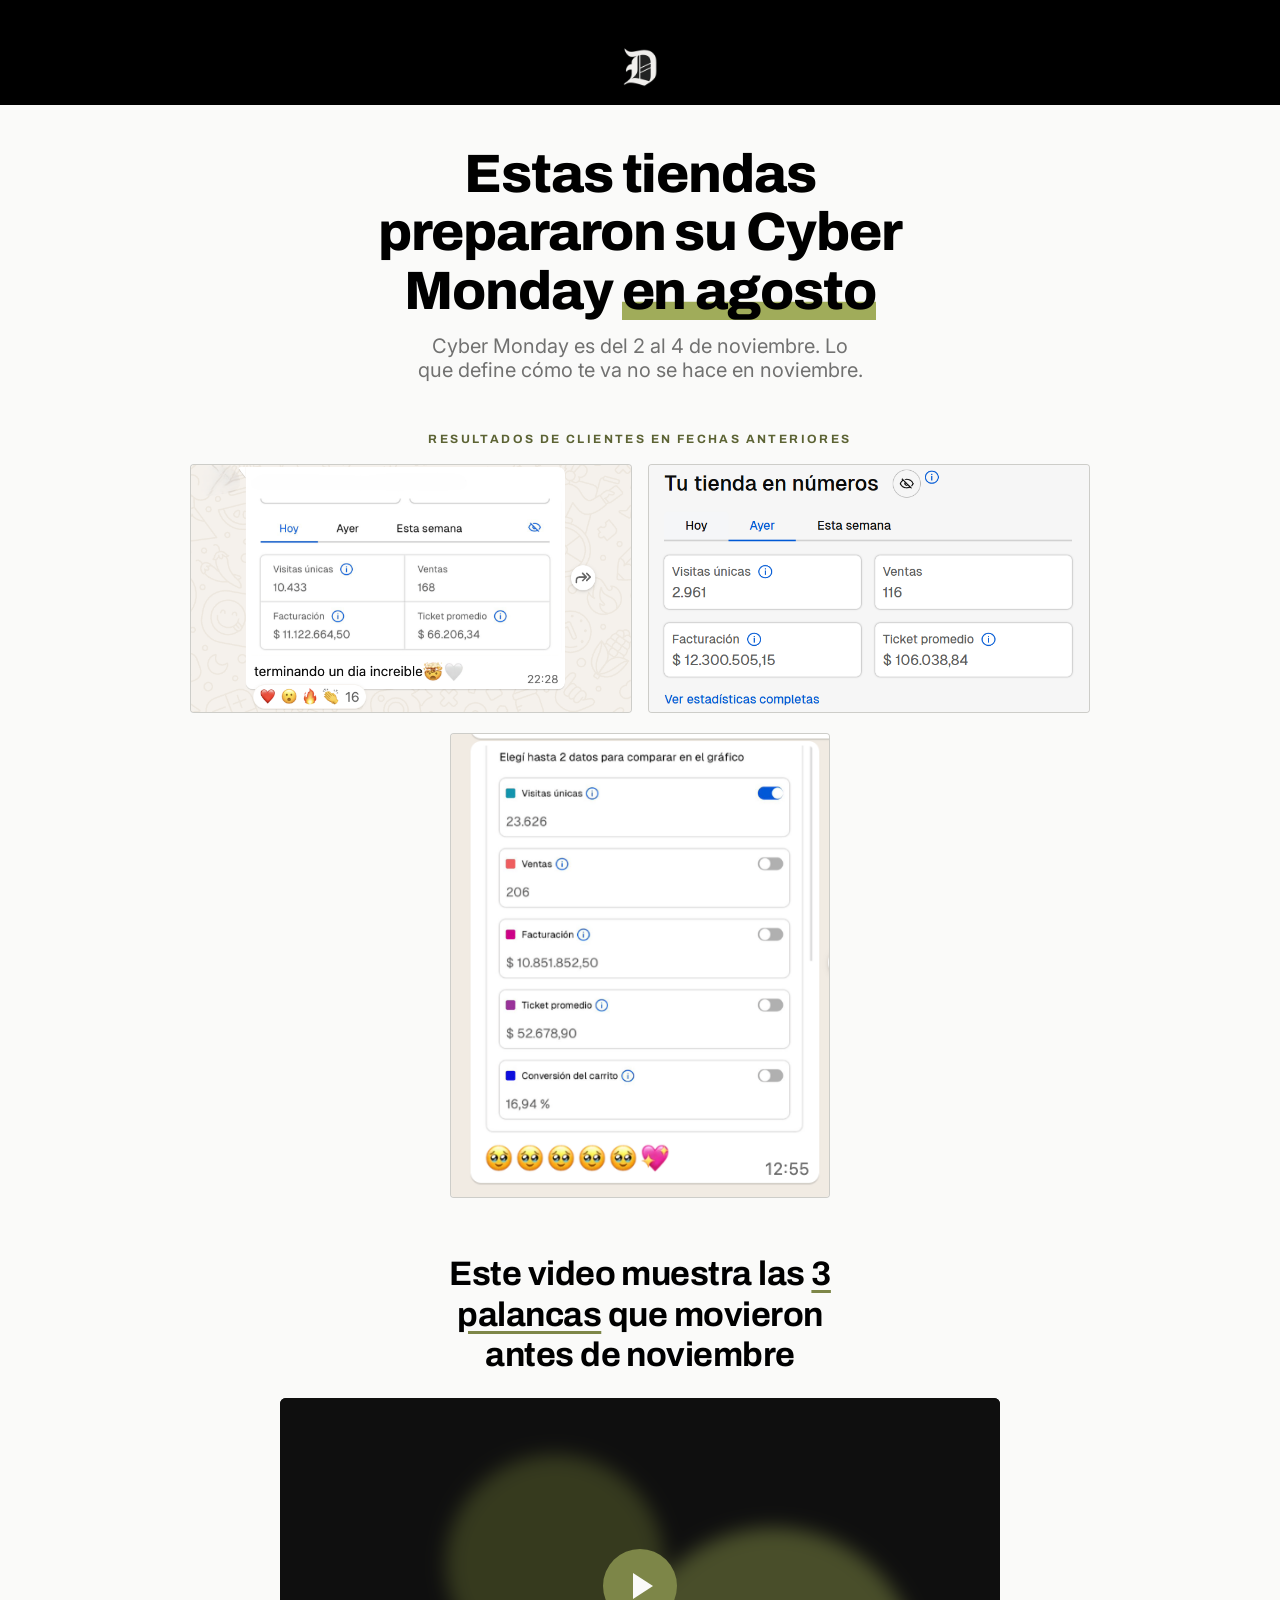
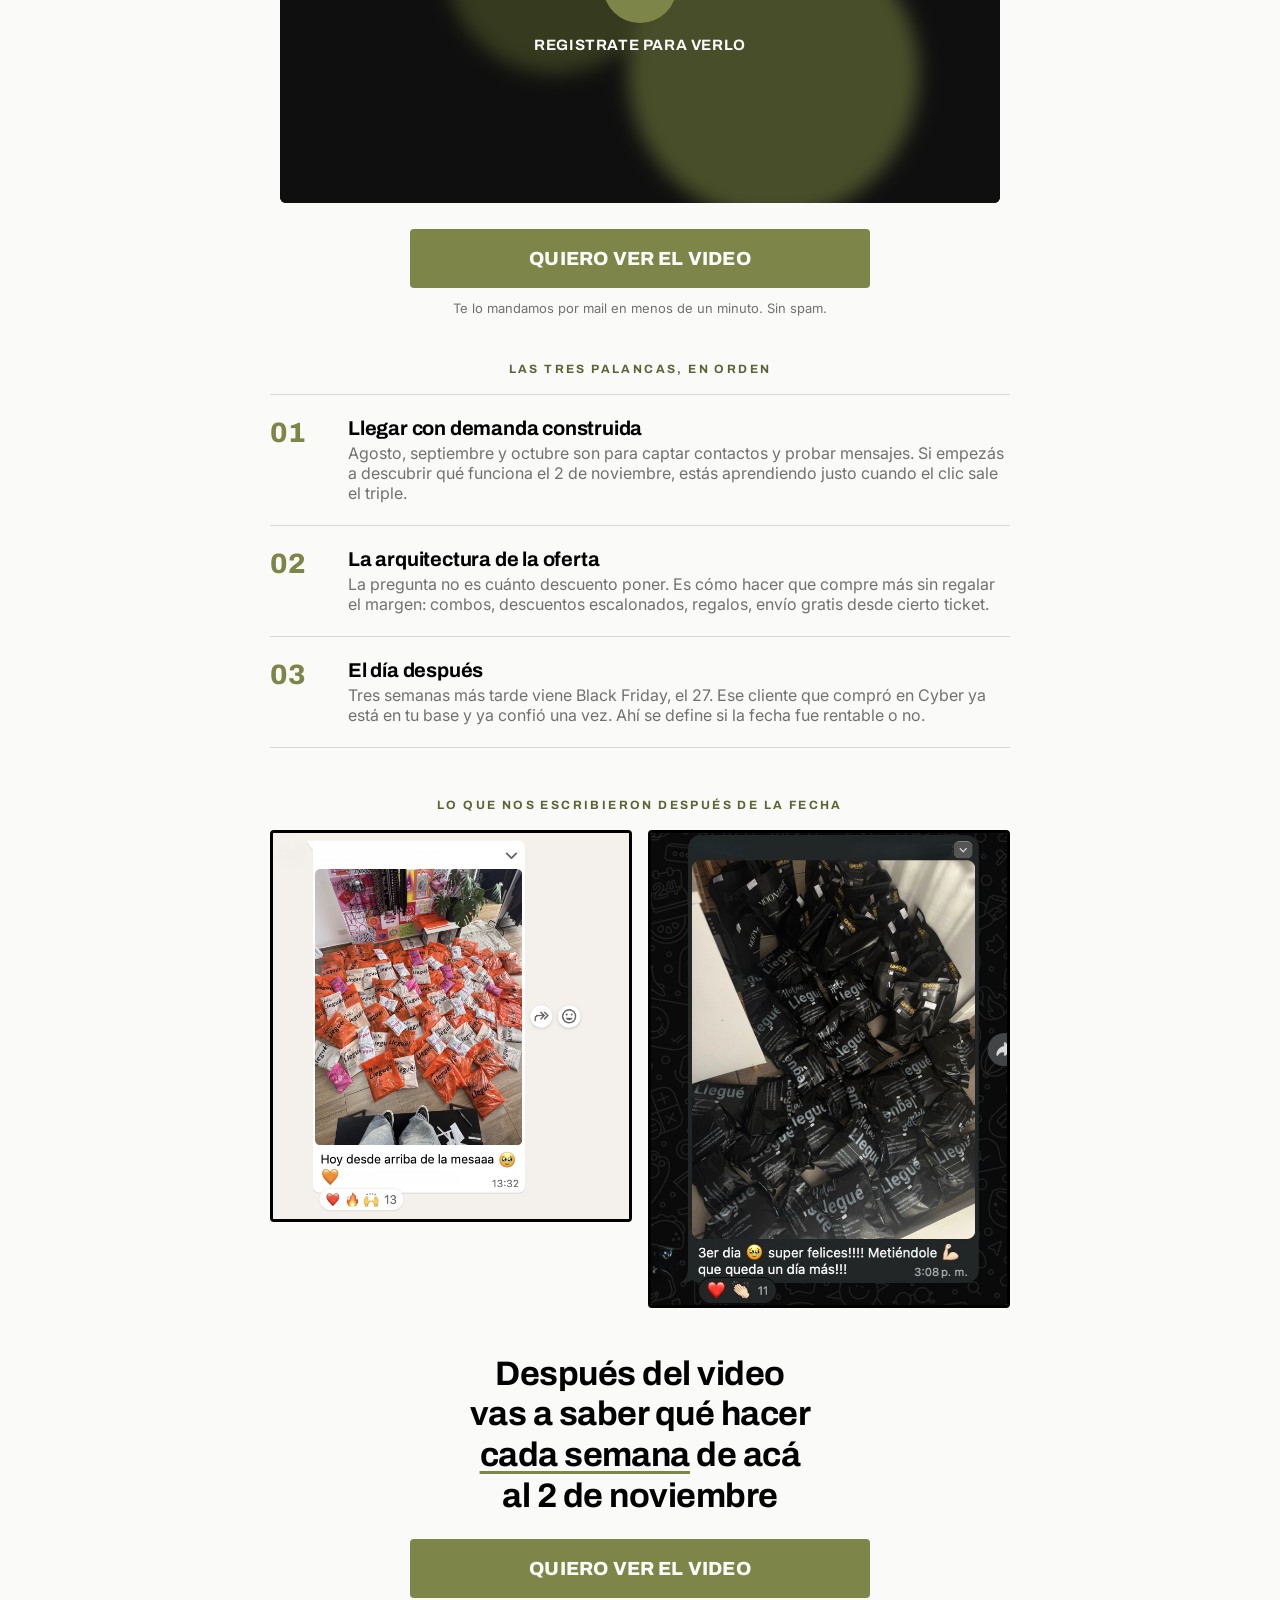
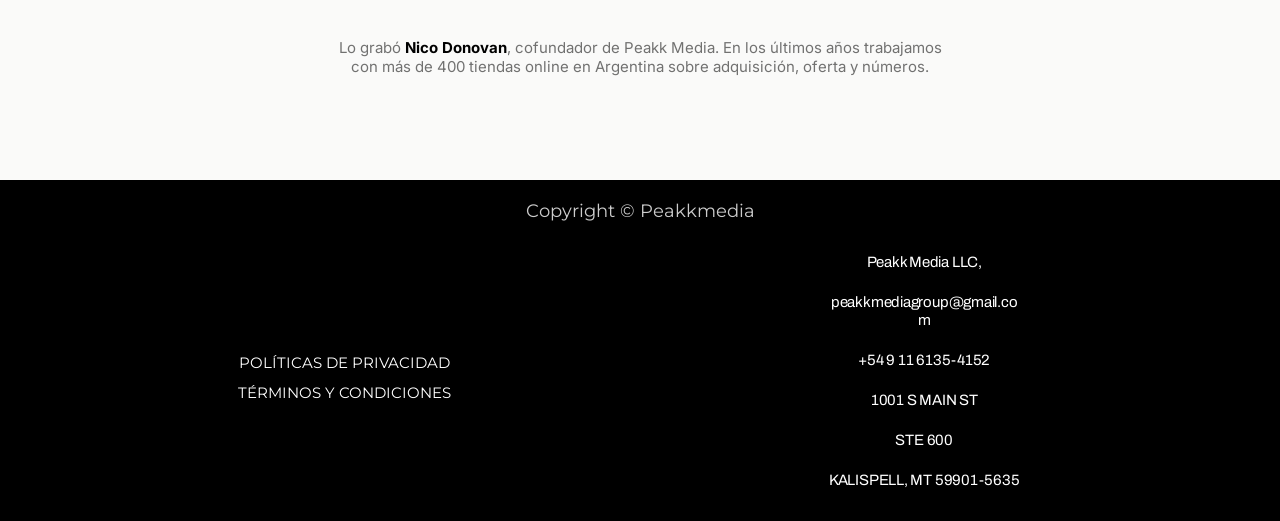
<file: index.html>
<!DOCTYPE html>
<html lang="es" class="page-index"><head><meta http-equiv="Content-Type" content="text/html; charset=UTF-8"><meta name="viewport" content="width=device-width, initial-scale=1"><title>Peakk Media</title><link rel="preconnect" href="https://fonts.gstatic.com/" crossorigin="anonymous"><link rel="preconnect" href="https://backend.leadconnectorhq.com/" crossorigin="anonymous"><link rel="preconnect" href="https://images.leadconnectorhq.com/" crossorigin="anonymous"><link rel="preconnect" href="https://cdn.filesafe.space/" crossorigin="anonymous"><meta name="title" content="Peakk Media"><meta property="og:title" content="Peakk Media"><meta name="description" content="Construyendo la comunidad más grande y exitosa de marcas ecommerce en Latinoamérica."><meta property="og:description" content="Construyendo la comunidad más grande y exitosa de marcas ecommerce en Latinoamérica."><meta name="author" content="Peakk Media"><meta property="og:author" content="Peakk Media"><meta name="image" content="https://assets.cdn.filesafe.space/G9GarACqBZBBO0aQz2SL/media/6a21dfdfbf33b4d0d04d74ae.webp"><meta property="og:image" content="https://assets.cdn.filesafe.space/G9GarACqBZBBO0aQz2SL/media/6a21dfdfbf33b4d0d04d74ae.webp"><meta name="twitter:card" content="summary_large_image"><meta name="twitter:image" content="https://assets.cdn.filesafe.space/G9GarACqBZBBO0aQz2SL/media/6a21dfdfbf33b4d0d04d74ae.webp"><meta property="og:type" content="website"><meta property="twitter:type" content="website"><link rel="stylesheet" href="https://fonts.googleapis.com/css?family=Montserrat:100,100i,200,200i,300,300i,400,400i,500,500i,600,600i,700,700i,800,800i,900,900i&display=swap" media="all" onload="this.media=&#39;all&#39;"><link rel="preload" as="style" href="https://fonts.googleapis.com/css?family=Montserrat:100,100i,200,200i,300,300i,400,400i,500,500i,600,600i,700,700i,800,800i,900,900i&display=swap"><link rel="dns-prefetch" href="https://services.leadconnectorhq.com/"><link rel="icon" href="https://stcdn.leadconnectorhq.com/funnel/icon/favicon.ico"><script type="text/javascript">(function(w,d,s,l,i){w[l]=w[l]||[];w[l].push({'gtm.start':
new Date().getTime(),event:'gtm.js'});var f=d.getElementsByTagName(s)[0],
j=d.createElement(s),dl=l!='dataLayer'?'&l='+l:'';j.async=true;j.src=
'https://www.googletagmanager.com/gtm.js?id='+i+dl;f.parentNode.insertBefore(j,f);
})(window,document,'script','dataLayer','GTM-TSXGCTTX');</script><link rel="stylesheet" href="https://fonts.googleapis.com/css?family=Montserrat:100,100i,200,200i,300,300i,400,400i,500,500i,600,600i,700,700i,800,800i,900,900i&display=swap" media="all" onload="this.media=&#39;all&#39;">
<link rel="stylesheet" href="style.css">
</head><body><!--teleport start anchor--><!--teleport anchor--><!--teleport start anchor--><!--teleport anchor--><div id="__nuxt"><!--[--><span class="nuxt-route-announcer" style="position: absolute;"><span role="status" aria-live="polite" aria-atomic="false" style="border: 0px; clip: rect(0px, 0px, 0px, 0px); clip-path: inset(50%); height: 1px; width: 1px; overflow: hidden; position: absolute; white-space: nowrap; overflow-wrap: normal; margin: -1px; padding: 0px;">Peakk Media</span></span><!--[--><div class="bgCover bg-fixed"></div><div><!--[--><div><!----><!----><div><div id="nav-menu-popup" style="display:none;" class="hide"><div class="nav-menu-body"><i class="close-menu fas fa-times"></i><ul class="nav-menu"><!--[--><!--]--></ul></div></div></div><!----><!--[--><!----><!--]--><div id="preview-container" class="preview-container hl_page-preview--content"><div><!----><!--[--><!--[--><div id="section-iBn7lv6g-" data-animation-class="" data-entrance-clip="1" style="" class="fullSection c-section c-wrapper section-iBn7lv6g-"><!----><!----><div class="inner"><!----><!--[--><!--[--><div id="row-RZWK0PujWc" data-animation-class="" data-entrance-clip="1" style="" class="row-align-center c-row c-wrapper row-RZWK0PujWc"><!----><!----><div class="inner"><!----><!--[--><!--[--><div id="col-nko0Uonzj4" data-animation-class="" data-entrance-clip="1" style="" class="c-column c-wrapper col-nko0Uonzj4"><!----><!----><div class="vertical inner"><!----><!--[--><!--[--><div id="image-fVmEU0ICUS" data-animation-class="" style="" class="c-image c-wrapper image-fVmEU0ICUS"><!----><!----><!----><!----><!----><div style="cursor:default;" class="image-container cimage-fVmEU0ICUS"><div><div><img src="assets/tmpifqx9tdm.webp" alt="Peakk Media" class="logo-header mw-100" width="260" height="100"></div></div></div><!----><!----><!----><!----><!----><!----><!----><!----><!----><!----><!----><!----><!----><!----><!----><!----><!----><!----><!----><!----><!----><!----><!----><!----><!----><!----><!----><!----><!----><!----><!----><!----><!----><!----><!----><!----><!----><!----><!----><!----><!----><!----><!----><!----><!----><!----><!----><!----></div><!--]--><!--]--></div><!----><!----><!----><!----><!----><!----><!----><!----><!----><!----><!----><!----><!----><!----><!----><!----><!----><!----><!----><!----><!----><!----><!----><!----><!----><!----><!----><!----><!----><!----><!----><!----><!----><!----><!----><!----><!----><!----><!----><!----><!----><!----><!----><!----><!----><!----><!----><!----><!----><!----><!----></div><!--]--><!--]--></div><!----><!----><!----><!----><!----><!----><!----><!----><!----><!----><!----><!----><!----><!----><!----><!----><!----><!----><!----><!----><!----><!----><!----><!----><!----><!----><!----><!----><!----><!----><!----><!----><!----><!----><!----><!----><!----><!----><!----><!----><!----><!----><!----><!----><!----><!----><!----><!----><!----><!----><!----></div><!--]--><!--]--></div><!----><!----><!----><!----><!----><!----><!----><!----><!----><!----><!----><!----><!----><!----><!----><!----><!----><!----><!----><!----><!----><!----><!----><!----><!----><!----><!----><!----><!----><!----><!----><!----><!----><!----><!----><!----><!----><!----><!----><!----><!----><!----><!----><!----><!----><!----><!----><!----><!----><!----><!----></div><!--]--><!--[--><div id="section-QeHP4szHCh" data-animation-class="" data-entrance-clip="1" style="" class="fullSection c-section c-wrapper section-QeHP4szHCh"><!----><!----><div class="inner"><!----><!--[--><!--[--><div id="row-Cze8x-VShv" data-animation-class="" data-entrance-clip="1" style="" class="row-align-center c-row c-wrapper row-Cze8x-VShv"><!----><!----><div class="inner"><!----><!--[--><!--[--><div id="col-Ac6dofeoNG" data-animation-class="" data-entrance-clip="1" style="" class="c-column c-wrapper col-Ac6dofeoNG"><!----><!----><div class="vertical inner"><!----><!--[--><!--[--><div id="custom-code-gNz0L9QKAK" data-animation-class="" style="" class="c-custom-code c-wrapper custom-code-gNz0L9QKAK"><!----><!----><!----><!----><!----><!----><!----><!----><!----><!----><!----><div id="custom-code-gNz0L9QKAK__custom-code" class="custom-code-container ccustom-code-gNz0L9QKAK">

<title>La Estrategia de Cyber Monday 2026 | Peakk Media</title>
<meta name="description" content="Las 3 palancas que las tiendas online preparan entre agosto y octubre para hacer su mejor Cyber Monday. Video de 20 minutos, gratis.">
<meta name="viewport" content="width=device-width, initial-scale=1">
<meta property="og:title" content="La Estrategia de Cyber Monday 2026">
<meta property="og:description" content="Las 3 palancas que se preparan antes de noviembre. Video gratis.">

<link rel="preconnect" href="https://fonts.googleapis.com/">
<link rel="preconnect" href="https://fonts.gstatic.com/" crossorigin="">
<link href="https://fonts.googleapis.com/css2?family=Archivo:wght@600;700;800&family=Inter:wght@400;500;600;700&display=swap" rel="stylesheet">

<!-- ================= TITULAR ================= -->
<section class="hero">
  <div class="wrap">
    <h1>Estas tiendas prepararon su Cyber Monday <em>en agosto</em></h1>
    <p class="bajada">Cyber Monday es del 2 al 4 de noviembre. Lo que define cómo te va no se hace en noviembre.</p>
  </div>
</section>

<!-- ================= PRUEBA — 2 arriba, 1 centrada abajo ================= -->
<section class="prueba">
  <div class="wrap">
    <p class="eyebrow">Resultados de clientes en fechas anteriores</p>
    <div class="grid-capturas">
      <!-- Capturas de paneles de clientes (se recortan a 16:9) -->
      <img class="captura" src="assets/6a85fdb98bea83db8d490512.png" alt="Captura tienda 1">

      <img class="captura" src="assets/6a85fdb98bea83db8d490311.png" alt="Captura tienda 2">

      <img class="captura" src="assets/6a85fdb8ee714bf542f8e811.png" alt="Captura tienda 3">
    </div>
  </div>
</section>

<!-- ================= VIDEO (imagen que abre el formulario) ================= -->
<section class="bloque-video">
  <div class="wrap wrap--angosto">
    <h2>Este video muestra las <u>3 palancas</u> que movieron antes de noviembre</h2>

    <button type="button" class="video js-open-form" aria-label="Registrate para ver el video">
      <!-- PEGÁ EL LINK DE LA MINIATURA EN EL src (16:9, ideal 1280 × 720). Se muestra con blur. -->
      <img src="data:image/svg+xml;utf8,&lt;svg xmlns=&#39;http://www.w3.org/2000/svg&#39; viewBox=&#39;0 0 640 360&#39;&gt;&lt;rect width=&#39;640&#39; height=&#39;360&#39; fill=&#39;%231a1a1a&#39;/&gt;&lt;circle cx=&#39;250&#39; cy=&#39;150&#39; r=&#39;90&#39; fill=&#39;%235c6334&#39;/&gt;&lt;circle cx=&#39;430&#39; cy=&#39;240&#39; r=&#39;120&#39; fill=&#39;%237d8648&#39;/&gt;&lt;/svg&gt;" alt="">

      <span class="video-capa">
        <span class="play" aria-hidden="true"></span>
        <span class="video-label">Registrate para verlo</span>
      </span>
    </button>

    <div class="btn-zona">
      <button type="button" class="btn js-open-form">Quiero ver el video</button>
      <p class="micro">Te lo mandamos por mail en menos de un minuto. Sin spam.</p>
    </div>
  </div>
</section>

<!-- ================= QUÉ VAS A VER ================= -->
<section class="lista">
  <div class="wrap wrap--angosto">
    <p class="eyebrow">Las tres palancas, en orden</p>
    <ol class="items">
      <li>
        <div>
          <h3>Llegar con demanda construida</h3>
          <p>Agosto, septiembre y octubre son para captar contactos y probar mensajes. Si empezás a descubrir qué funciona el 2 de noviembre, estás aprendiendo justo cuando el clic sale el triple.</p>
        </div>
      </li>
      <li>
        <div>
          <h3>La arquitectura de la oferta</h3>
          <p>La pregunta no es cuánto descuento poner. Es cómo hacer que compre más sin regalar el margen: combos, descuentos escalonados, regalos, envío gratis desde cierto ticket.</p>
        </div>
      </li>
      <li>
        <div>
          <h3>El día después</h3>
          <p>Tres semanas más tarde viene Black Friday, el 27. Ese cliente que compró en Cyber ya está en tu base y ya confió una vez. Ahí se define si la fecha fue rentable o no.</p>
        </div>
      </li>
    </ol>
  </div>
</section>

<!-- ================= TESTIMONIOS ================= -->
<section class="testimonios">
  <div class="wrap wrap--angosto">
    <p class="eyebrow">Lo que nos escribieron después de la fecha</p>
    <div class="grid-testimonios">
      <!-- Capturas de mensajes de clientes -->
      <img class="testimonio" src="assets/6a85fdb8949d6f49c383ead4.png" alt="Mensaje de cliente 1">

      <img class="testimonio" src="assets/6a85fdb85113a1715f18b4ab.jpeg" alt="Mensaje de cliente 2">
    </div>
  </div>
</section>

<!-- ================= CIERRE ================= -->
<section class="cierre">
  <div class="wrap wrap--angosto">
    <h2>Después del video vas a saber qué hacer <u>cada semana</u> de acá al 2 de noviembre</h2>
    <button type="button" class="btn js-open-form">Quiero ver el video</button>

    <p class="quien">
      Lo grabó <b>Nico Donovan</b>, cofundador de Peakk Media. En los últimos años trabajamos con
      más de 400 tiendas online en Argentina sobre adquisición, oferta y números.
    </p>
  </div>
</section>

<!-- ════════════════════════════════════════════════
     MODAL — FORMULARIO EN 3 PASOS
     Paso 1: nombre y email
     Paso 2: teléfono (WhatsApp)
     Paso 3: ¿tenés marca?  → el que dice que no, no recibe el video
     ════════════════════════════════════════════════ -->
<div class="modal-overlay" id="form-modal" role="dialog" aria-modal="true" aria-label="Registro para ver el video">
  <div class="modal-box">
    <button type="button" class="modal-close" id="modal-close" aria-label="Cerrar">×</button>

    <div class="ms-form" id="ms-form">

      <div class="ms-progress" id="ms-progress">
        <span class="done"></span><span></span><span></span>
      </div>

      <!-- PASO 1 — nombre y email -->
      <div class="ms-step active" data-step="1">
        <p class="ms-eyebrow">Paso 1 de 3</p>
        <h3>Te mandamos el video por mail</h3>
        <p class="ms-sub">Son 20 minutos con el plan semana por semana hasta el 2 de noviembre.</p>

        <div class="ms-field">
          <label for="ms-nombre">Nombre <i>*</i></label>
          <input type="text" id="ms-nombre" name="fullname" placeholder="Tu nombre" autocomplete="name">
          <p class="ms-error" id="err-nombre">Escribí tu nombre para continuar.</p>
        </div>

        <div class="ms-field">
          <label for="ms-email">Email <i>*</i></label>
          <input type="email" id="ms-email" name="email" placeholder="Tu mejor email" autocomplete="email" inputmode="email" spellcheck="false">
          <p class="ms-error" id="err-email">Revisá el email: falta el @ o el dominio.</p>
          <p class="ms-suggest" id="sug-email">¿Quisiste decir <button type="button" id="sug-email-btn"></button>?</p>
        </div>

        <button type="button" class="ms-btn" id="ms-next-1">Siguiente →</button>
      </div>

      <!-- PASO 2 — teléfono -->
      <div class="ms-step" data-step="2">
        <p class="ms-eyebrow">Paso 2 de 3</p>
        <h3>¿Cuál es tu número de teléfono?</h3>
        <p class="ms-sub">Lo usamos para pasarte el link del video y el calendario de acá al 2 de noviembre. Nada más que eso.</p>

        <div class="ms-field">
          <label for="ms-tel">Teléfono <i>*</i></label>
          <div class="ms-tel">
            <select id="ms-cc" aria-label="Código de país">
              <option value="54" selected="">🇦🇷 +54</option>
              <option value="598">🇺🇾 +598</option>
              <option value="56">🇨🇱 +56</option>
              <option value="595">🇵🇾 +595</option>
              <option value="591">🇧🇴 +591</option>
              <option value="51">🇵🇪 +51</option>
              <option value="57">🇨🇴 +57</option>
              <option value="593">🇪🇨 +593</option>
              <option value="52">🇲🇽 +52</option>
              <option value="55">🇧🇷 +55</option>
              <option value="34">🇪🇸 +34</option>
              <option value="1">🇺🇸 +1</option>
            </select>
            <input type="tel" id="ms-tel" placeholder="11 2345 6789" inputmode="tel" autocomplete="tel">
          </div>
          <p class="ms-error" id="err-tel">Revisá el número: con característica y sin el 15.</p>
          <p class="ms-hint">Con característica, sin el 0 ni el 15. Ejemplo: 11 2345 6789.</p>
        </div>

        <button type="button" class="ms-btn" id="ms-next-2">Siguiente →</button>
        <button type="button" class="ms-back" data-goto="1">← Volver</button>
      </div>

      <!-- PASO 3 — dos preguntas: negocio + inversión -->
      <div class="ms-step" data-step="3">
        <p class="ms-eyebrow">Paso 3 de 3</p>
        <h3>Contanos de tu negocio</h3>
        <p class="ms-sub">Dos preguntas y te mandamos el video.</p>

        <div class="ms-group">
          <p class="ms-q">¿Qué tipo de negocio tenés?</p>
          <div class="ms-options">
            <button type="button" class="ms-opt" data-negocio="ecommerce" data-apto="1">
              <span class="dot"></span>Tienda Online / Ecommerce / Marca Online
            </button>
            <button type="button" class="ms-opt" data-negocio="infoproducto" data-apto="0">
              <span class="dot"></span>Infoproducto
            </button>
            <button type="button" class="ms-opt" data-negocio="agencia" data-apto="0">
              <span class="dot"></span>Agencia
            </button>
            <button type="button" class="ms-opt" data-negocio="otro" data-apto="0">
              <span class="dot"></span>Otro
            </button>
          </div>
          <p class="ms-error" id="err-negocio">Elegí el tipo de negocio.</p>
        </div>

        <div class="ms-group">
          <p class="ms-q">¿Cuánto invertís en ads por mes?</p>
          <div class="ms-options">
            <button type="button" class="ms-opt" data-inversion="Menos de 1k USD" data-inv-apto="0">
              <span class="dot"></span>Menos de 1k USD
            </button>
            <button type="button" class="ms-opt" data-inversion="1K-2K USD" data-inv-apto="1">
              <span class="dot"></span>1K – 2K USD
            </button>
            <button type="button" class="ms-opt" data-inversion="2K-5K USD" data-inv-apto="1">
              <span class="dot"></span>2K – 5K USD
            </button>
            <button type="button" class="ms-opt" data-inversion="5k-10k USD" data-inv-apto="1">
              <span class="dot"></span>5K – 10K USD
            </button>
            <button type="button" class="ms-opt" data-inversion="Más de 10k USD" data-inv-apto="1">
              <span class="dot"></span>Más de 10K USD
            </button>
          </div>
          <p class="ms-error" id="err-inversion">Elegí cuánto invertís por mes.</p>
        </div>

        <button type="button" class="ms-btn" id="ms-submit">Enviarme el video →</button>
        <button type="button" class="ms-back" data-goto="2">← Volver</button>
      </div>

      <!-- NO CALIFICA — pantalla final, sin retorno -->
      <div class="ms-final" id="ms-reject">
        <span class="ms-icon">✕</span>
        <h3>Este video no es para vos</h3>
        <p>Está armado para tiendas online que ya están invirtiendo en publicidad. Aplicado a otro modelo de negocio, o sin presupuesto de ads corriendo, no te va a servir.</p>
        <p>Prefiero decírtelo ahora y no hacerte perder 20 minutos.</p>
        <!-- Esta pantalla solo aparece si RECHAZAR_NO_APTOS = true -->
      </div>

      <!-- GRACIAS -->
      <div class="ms-final" id="ms-thanks">
        <span class="ms-icon">✓</span>
        <h3>Listo, revisá tu mail</h3>
        <p>Esta pantalla solo se ve en modo prueba. En producción el formulario redirige a la thank you page.</p>
      </div>

    </div>
  </div>
</div>

<script>
  /* ── MODAL ── */
  (function () {
    var modal = document.getElementById('form-modal');
    var closeBtn = document.getElementById('modal-close');

    function openModal() {
      modal.classList.add('open');
      document.body.classList.add('modal-open');
      var primerInput = document.getElementById('ms-nombre');
      if (primerInput && primerInput.offsetParent !== null) setTimeout(function () { primerInput.focus(); }, 120);
    }
    function closeModal() {
      modal.classList.remove('open');
      document.body.classList.remove('modal-open');
      if (typeof window.msResetForm === 'function') window.msResetForm();
    }

    document.querySelectorAll('.js-open-form').forEach(function (el) {
      el.addEventListener('click', function (e) { e.preventDefault(); openModal(); });
    });

    closeBtn.addEventListener('click', closeModal);
    modal.addEventListener('click', function (e) { if (e.target === modal) closeModal(); });
    document.addEventListener('keydown', function (e) {
      if (e.key === 'Escape' && modal.classList.contains('open')) closeModal();
    });
  })();
</script>

<script>
  /* ════════════════════════════════════════════════
     FORMULARIO EN 3 PASOS — DESTINO ÚNICO: ZAPIER
     ════════════════════════════════════════════════
     Todo sale por el webhook. Zapier se encarga de
     repartir a iClosed y a ActiveCampaign.

     IMPORTANTE: el mail con el video ya NO lo dispara
     esta página. Lo tiene que disparar el Zap, sumando
     el contacto a la lista o al tag que activa la
     automatización en ActiveCampaign.

     El webhook dispara UNA sola vez, al final del formulario,
     con TODOS los que completan los 3 pasos. El campo `calificado`
     distingue a los que tienen marca online y gastan 1k o más.

     Eventos que salen por el hook:
       lead     → completó los 3 pasos (calificado 1 o 0)
       parcial  → solo si ENVIAR_PARCIALES = true
     ════════════════════════════════════════════════ */
  (function () {
    var ZAPIER_HOOK = 'https://hooks.zapier.com/hooks/catch/25626237/4tfkbhi/';

    // Un lead cuenta como CALIFICADO si tiene marca online Y invierte 1k o más
    // por mes. Ese cruce es el que dice qué anuncio trae marcas que gastan.
    var RECHAZAR_NO_APTOS = false;     // true = el que no califica ve pantalla de corte
                                       //        y no llega a la thank you page
    var ENVIAR_PARCIALES = false;      // en true, manda al pasar del paso 1 al 2

    var URL_GRACIAS = '/estrategia-cm2026';
    // DEBUG en true: no redirige y loguea todo en consola. Volver a false al publicar.
    var DEBUG = false;

    var form = document.getElementById('ms-form');
    if (!form) return;

    var pasos = form.querySelectorAll('.ms-step');
    var barras = document.querySelectorAll('#ms-progress span');
    var progress = document.getElementById('ms-progress');
    var reject = document.getElementById('ms-reject');
    var thanks = document.getElementById('ms-thanks');
    var inputNombre = document.getElementById('ms-nombre');
    var inputEmail = document.getElementById('ms-email');
    var inputTel = document.getElementById('ms-tel');
    var selectCc = document.getElementById('ms-cc');
    var btnSubmit = document.getElementById('ms-submit');

    var datos = { nombre: '', email: '', telefono: '', negocio: '', inversion: '' };
    var negocioApto = false;
    var inversionApta = false;
    var enviado = false;
    var rechazado = false;
    var yaRedirigio = false;
    var parcialEnviado = false;
    var eventoId = '';
    var calificado = false;

    window.dataLayer = window.dataLayer || [];

    /* ── TRACKING: UTMs y click IDs ──
       Se leen de la URL y se guardan en sessionStorage para
       que sobrevivan si el usuario navega dentro del sitio. */
    var TRACKING = (function () {
      var claves = ['utm_source', 'utm_medium', 'utm_campaign', 'utm_content', 'utm_term', 'fbclid', 'gclid', 'ttclid'];
      var guardado = {};
      try { guardado = JSON.parse(sessionStorage.getItem('peakk_tracking') || '{}'); } catch (e) { guardado = {}; }
      try {
        var qs = new URLSearchParams(window.location.search);
        claves.forEach(function (k) { var v = qs.get(k); if (v) guardado[k] = v; });
        sessionStorage.setItem('peakk_tracking', JSON.stringify(guardado));
      } catch (e) {}
      guardado.landing_url = window.location.href.split('#')[0];
      guardado.referrer = document.referrer || '';
      return guardado;
    })();

    function nuevoEventoId() {
      return 'lead_' + Date.now() + '_' + Math.random().toString(36).slice(2, 10);
    }

    function partirNombre(n) {
      var p = String(n || '').trim().split(/\s+/);
      var first = p.shift() || '';
      return { firstName: first, lastName: p.join(' ') };
    }

    /* ── TELÉFONO A E.164 ──
       iClosed y la API de WhatsApp rechazan cualquier número
       sin código de país. En Argentina además hay que sacar
       el 0 inicial y el 15, y agregar el 9 de móvil. */
    function normalizarTelefono(cc, raw) {
      var n = String(raw || '').replace(/\D/g, '');
      if (!n) return '';
      n = n.replace(/^0+/, '');
      if (n.indexOf(cc) === 0 && n.length > cc.length + 7) n = n.slice(cc.length);
      if (cc === '54') {
        n = n.replace(/^9/, '');
        n = n.replace(/^(\d{2,4})15(\d{6,8})$/, '$1$2');
        n = '9' + n;
      }
      if (n.length < 8 || n.length > 13) return '';
      return '+' + cc + n;
    }

    /* ── WEBHOOK A ZAPIER ──
       Fire and forget: no esperamos respuesta para no trabar
       al usuario. Va form-encoded, que es lo que el Catch Hook
       parsea sin configuración extra. keepalive mantiene el
       request vivo aunque el usuario cierre o navegue. */
    function enviarWebhook(payload) {
      if (!ZAPIER_HOOK) {
        if (DEBUG) console.warn('[HOOK] falta configurar ZAPIER_HOOK', payload);
        return;
      }
      var body = new URLSearchParams();
      Object.keys(payload).forEach(function (k) {
        if (payload[k] !== undefined && payload[k] !== null && payload[k] !== '') body.append(k, payload[k]);
      });
      Object.keys(TRACKING).forEach(function (k) {
        if (TRACKING[k]) body.append(k, TRACKING[k]);
      });
      if (DEBUG) console.log('[HOOK] →', payload.evento, payload);
      try {
        fetch(ZAPIER_HOOK, {
          method: 'POST',
          mode: 'no-cors',
          keepalive: true,
          headers: { 'Content-Type': 'application/x-www-form-urlencoded;charset=UTF-8' },
          body: body.toString()
        }).catch(function (e) { console.error('[HOOK] falló el envío', e); });
      } catch (e) { console.error('[HOOK] falló el envío', e); }
    }

    function payloadBase(evento) {
      var n = partirNombre(datos.nombre);
      return {
        evento: evento,
        evento_id: eventoId,
        formulario: 'video_cybermonday',
        nombre: datos.nombre,
        firstName: n.firstName,
        lastName: n.lastName,
        email: datos.email,
        telefono: datos.telefono,
        tipo_negocio: datos.negocio,
        inversion_ads: datos.inversion,
        marca_online: negocioApto ? '1' : '0',
        invierte_1k_o_mas: inversionApta ? '1' : '0',
        calificado: calificado ? '1' : '0',
        fecha: new Date().toISOString()
      };
    }

    function irA(n) {
      reject.classList.remove('active');
      thanks.classList.remove('active');
      progress.style.display = 'flex';
      pasos.forEach(function (p) { p.classList.toggle('active', p.dataset.step === String(n)); });
      barras.forEach(function (b, i) { b.classList.toggle('done', i < n); });
    }

    function pantallaFinal(el) {
      pasos.forEach(function (p) { p.classList.remove('active'); });
      progress.style.display = 'none';
      reject.classList.remove('active');
      thanks.classList.remove('active');
      el.classList.add('active');
    }

    function marcarError(input, errId, mostrar) {
      var err = document.getElementById(errId);
      input.classList.toggle('has-error', mostrar);
      err.classList.toggle('show', mostrar);
    }

    /* ── VALIDACIÓN DE EMAIL ──
       Chequea estructura, rechaza casillas temporales y
       propone el dominio correcto ante typos comunes. */
    var DOMINIOS_OK = [
      'gmail.com', 'hotmail.com', 'hotmail.com.ar', 'hotmail.es', 'outlook.com', 'outlook.es',
      'outlook.com.ar', 'live.com', 'live.com.ar', 'yahoo.com', 'yahoo.com.ar', 'yahoo.es',
      'icloud.com', 'me.com', 'mac.com', 'aol.com', 'mail.com', 'gmx.com', 'zoho.com',
      'proton.me', 'protonmail.com', 'fibertel.com.ar', 'speedy.com.ar', 'arnet.com.ar',
      'ciudad.com.ar', 'uol.com.ar', 'terra.com.ar'
    ];

    var DOMINIOS_TEMP = [
      'mailinator.com', 'yopmail.com', 'guerrillamail.com', 'sharklasers.com', '10minutemail.com',
      'tempmail.com', 'temp-mail.org', 'trashmail.com', 'getnada.com', 'maildrop.cc',
      'dispostable.com', 'fakeinbox.com', 'throwawaymail.com', 'mailnesia.com', 'mohmal.com',
      'emailondeck.com', 'spamgourmet.com', 'discard.email', 'moakt.com', 'tempr.email'
    ];

    function distancia(a, b) {
      var m = a.length, n = b.length, fila = [], i, j, prev, tmp;
      for (j = 0; j <= n; j++) fila[j] = j;
      for (i = 1; i <= m; i++) {
        prev = fila[0];
        fila[0] = i;
        for (j = 1; j <= n; j++) {
          tmp = fila[j];
          fila[j] = Math.min(fila[j] + 1, fila[j - 1] + 1, prev + (a.charAt(i - 1) === b.charAt(j - 1) ? 0 : 1));
          prev = tmp;
        }
      }
      return fila[n];
    }

    function validarEmail(valor) {
      var v = String(valor || '').trim();

      if (!v) return { ok: false, msg: 'Escribí tu email para continuar.' };
      if (/\s/.test(v)) return { ok: false, msg: 'El email no puede llevar espacios.' };
      if (/[,;]/.test(v)) return { ok: false, msg: 'Dejá un solo email, sin comas ni punto y coma.' };

      var partes = v.split('@');
      if (partes.length !== 2) {
        return { ok: false, msg: v.indexOf('@') === -1 ? 'Falta el @ en el email.' : 'El email tiene más de un @.' };
      }

      var local = partes[0];
      var dominio = partes[1].toLowerCase();

      if (!local) return { ok: false, msg: 'Falta la parte de antes del @.' };
      if (local.length > 64) return { ok: false, msg: 'La parte de antes del @ es demasiado larga.' };
      if (!/^[a-zA-Z0-9._%+\-']+$/.test(local) || /^[._\-]/.test(local) || /[._\-]$/.test(local) || local.indexOf('..') !== -1) {
        return { ok: false, msg: 'Revisá lo que va antes del @: hay un caracter que no corresponde.' };
      }

      if (!dominio) return { ok: false, msg: 'Falta el dominio después del @.' };
      if (dominio.indexOf('.') === -1) return { ok: false, msg: 'Al dominio le falta la terminación (por ejemplo, .com).' };
      if (!/^[a-z0-9]([a-z0-9\-]*[a-z0-9])?(\.[a-z0-9]([a-z0-9\-]*[a-z0-9])?)+$/.test(dominio)) {
        return { ok: false, msg: 'Revisá el dominio: hay un punto o un guion de más.' };
      }

      var tld = dominio.split('.').pop();
      if (tld.length < 2 || /[0-9]/.test(tld)) return { ok: false, msg: 'La terminación del dominio no es válida.' };

      if (DOMINIOS_TEMP.indexOf(dominio) !== -1) {
        return { ok: false, msg: 'Ese es un email temporal y no vas a recibir el video. Dejá una casilla real.' };
      }

      if (DOMINIOS_OK.indexOf(dominio) !== -1) return { ok: true };

      var mejor = '', mejorDist = 99, d, dist;
      for (var i = 0; i < DOMINIOS_OK.length; i++) {
        d = DOMINIOS_OK[i];
        dist = distancia(dominio, d);
        if (dist < mejorDist) { mejorDist = dist; mejor = d; }
      }
      if (mejorDist > 0 && mejorDist <= 2 && Math.abs(dominio.length - mejor.length) <= 2) {
        return { ok: false, sugerencia: local + '@' + mejor, msg: '' };
      }

      return { ok: true };
    }

    var sugBox = document.getElementById('sug-email');
    var sugBtn = document.getElementById('sug-email-btn');
    var sugActiva = '';

    function mostrarSugerencia(email) {
      sugActiva = email;
      sugBtn.textContent = email;
      sugBox.classList.add('show');
    }
    function ocultarSugerencia() {
      sugActiva = '';
      sugBox.classList.remove('show');
    }

    sugBtn.addEventListener('click', function () {
      inputEmail.value = sugBtn.textContent;
      ocultarSugerencia();
      marcarError(inputEmail, 'err-email', false);
      inputEmail.focus();
    });

    /* ── PASO 1 → 2 ── */
    document.getElementById('ms-next-1').addEventListener('click', function () {
      var nombre = inputNombre.value.trim();
      var email = inputEmail.value.trim();
      var okNombre = nombre.length > 1 && /[a-zA-ZÀ-ÿ]/.test(nombre);
      var res = validarEmail(email);

      marcarError(inputNombre, 'err-nombre', !okNombre);
      if (!okNombre) { inputNombre.focus(); return; }

      // Typo probable: se avisa una vez. Si insiste, se acepta lo que escribió.
      if (!res.ok && res.sugerencia) {
        if (sugActiva !== res.sugerencia) {
          mostrarSugerencia(res.sugerencia);
          marcarError(inputEmail, 'err-email', false);
          inputEmail.focus();
          return;
        }
        res = { ok: true };
      }

      if (!res.ok) {
        ocultarSugerencia();
        document.getElementById('err-email').textContent = res.msg;
        marcarError(inputEmail, 'err-email', true);
        inputEmail.focus();
        return;
      }

      marcarError(inputEmail, 'err-email', false);
      ocultarSugerencia();

      datos.nombre = nombre;
      datos.email = email;

      // Ya tenemos nombre y mail: los registramos por si abandona más adelante.
      if (ENVIAR_PARCIALES && !parcialEnviado) {
        parcialEnviado = true;
        eventoId = nuevoEventoId();
        enviarWebhook(payloadBase('parcial'));
      }

      irA(2);
      setTimeout(function () { inputTel.focus(); }, 180);
    });

    inputEmail.addEventListener('blur', function () {
      var v = this.value.trim();
      if (!v) return;
      var res = validarEmail(v);
      if (res.ok) { ocultarSugerencia(); return; }
      if (res.sugerencia) { mostrarSugerencia(res.sugerencia); return; }
      document.getElementById('err-email').textContent = res.msg;
      marcarError(inputEmail, 'err-email', true);
    });

    [inputNombre, inputEmail].forEach(function (inp) {
      inp.addEventListener('input', function () {
        this.classList.remove('has-error');
        var err = this.closest('.ms-field').querySelector('.ms-error');
        if (err) err.classList.remove('show');
        if (this === inputEmail) ocultarSugerencia();
      });
      inp.addEventListener('keydown', function (e) {
        if (e.key === 'Enter') { e.preventDefault(); document.getElementById('ms-next-1').click(); }
      });
    });

    /* ── PASO 2 → 3 (teléfono) ── */
    document.getElementById('ms-next-2').addEventListener('click', function () {
      var raw = inputTel.value.trim();
      var tel = normalizarTelefono(selectCc.value, raw);

      if (!raw) {
        document.getElementById('err-tel').textContent = 'Dejanos tu teléfono para continuar.';
        marcarError(inputTel, 'err-tel', true);
        inputTel.focus();
        return;
      }
      if (!tel) {
        document.getElementById('err-tel').textContent = 'Revisá el número: con característica y sin el 15.';
        marcarError(inputTel, 'err-tel', true);
        inputTel.focus();
        return;
      }

      marcarError(inputTel, 'err-tel', false);
      datos.telefono = tel;
      if (DEBUG) console.log('[TEL] normalizado:', tel);
      irA(3);
    });

    inputTel.addEventListener('input', function () {
      this.classList.remove('has-error');
      document.getElementById('err-tel').classList.remove('show');
    });
    inputTel.addEventListener('keydown', function (e) {
      if (e.key === 'Enter') { e.preventDefault(); document.getElementById('ms-next-2').click(); }
    });

    /* ── PASO 3, pregunta 1: tipo de negocio ── */
    form.querySelectorAll('[data-negocio]').forEach(function (btn) {
      btn.addEventListener('click', function () {
        if (rechazado || enviado) return;
        form.querySelectorAll('[data-negocio]').forEach(function (b) { b.classList.remove('selected'); });
        btn.classList.add('selected');
        datos.negocio = btn.dataset.negocio;
        negocioApto = btn.dataset.apto === '1';
        document.getElementById('err-negocio').classList.remove('show');
      });
    });

    /* ── PASO 3, pregunta 2: inversión en ads ── */
    form.querySelectorAll('[data-inversion]').forEach(function (btn) {
      btn.addEventListener('click', function () {
        if (rechazado || enviado) return;
        form.querySelectorAll('[data-inversion]').forEach(function (b) { b.classList.remove('selected'); });
        btn.classList.add('selected');
        datos.inversion = btn.dataset.inversion;
        inversionApta = btn.dataset.invApto === '1';
        document.getElementById('err-inversion').classList.remove('show');
      });
    });

    /* ── Volver (nunca desde el rechazo) ── */
    form.querySelectorAll('[data-goto]').forEach(function (btn) {
      btn.addEventListener('click', function () {
        if (rechazado || enviado) return;
        irA(parseInt(btn.dataset.goto, 10));
      });
    });

    /* ── Redirect a la thank you page ──
       Los datos viajan en la URL con los nombres que espera el
       embed de iClosed, así que el lead no vuelve a tipearlos. */
    function redirigir() {
      if (yaRedirigio) return;
      yaRedirigio = true;

      if (DEBUG || !URL_GRACIAS) {
        if (DEBUG) console.log('[FIN] destino:', URL_GRACIAS || '(pantalla de prueba en el modal)', datos);
        pantallaFinal(thanks);
        return;
      }

      var q = new URLSearchParams({
        iclosedName: datos.nombre,
        iclosedEmail: datos.email,
        iclosedPhone: datos.telefono,
        calificado: calificado ? '1' : '0',
        evento_id: eventoId
      });
      Object.keys(TRACKING).forEach(function (k) { if (TRACKING[k]) q.append(k, TRACKING[k]); });

      window.location.href = URL_GRACIAS + '?' + q.toString();
    }

    /* ── Envío ── */
    btnSubmit.addEventListener('click', function () {
      if (enviado) return;

      // Las dos preguntas son obligatorias
      var faltaNegocio = !datos.negocio;
      var faltaInversion = !datos.inversion;
      document.getElementById('err-negocio').classList.toggle('show', faltaNegocio);
      document.getElementById('err-inversion').classList.toggle('show', faltaInversion);
      if (faltaNegocio || faltaInversion) {
        var primerError = document.getElementById(faltaNegocio ? 'err-negocio' : 'err-inversion');
        primerError.scrollIntoView({ behavior: 'smooth', block: 'center' });
        return;
      }

      // CALIFICADO = marca online Y 1k o más de inversión mensual
      calificado = negocioApto && inversionApta;
      if (!eventoId) eventoId = nuevoEventoId();

      // Corte opcional: por defecto todos pasan a la thank you page
      if (RECHAZAR_NO_APTOS && !calificado) {
        rechazado = true;
        enviarWebhook(payloadBase('lead'));
        window.dataLayer.push({
          event: 'lead_no_calificado',
          formulario: 'video_cybermonday',
          tipo_negocio: datos.negocio,
          inversion_ads: datos.inversion,
          lead_calificado: 0,
          evento_id: eventoId
        });
        pantallaFinal(reject);
        return;
      }

      enviado = true;
      btnSubmit.disabled = true;
      btnSubmit.textContent = 'Enviando...';

      // ── Destino único: Zapier ──
      enviarWebhook(payloadBase('lead'));

      // ── Evento para GTM / Meta ──
      window.dataLayer.push({
        event: calificado ? 'lead_calificado' : 'lead_no_calificado',
        formulario: 'video_cybermonday',
        tipo_negocio: datos.negocio,
        inversion_ads: datos.inversion,
        lead_calificado: calificado ? 1 : 0,
        evento_id: eventoId,
        eventCallback: redirigir,
        eventTimeout: 2000
      });
      if (DEBUG) console.log('[GTM]', calificado ? 'lead_calificado' : 'lead_no_calificado', datos);

      // El webhook viaja con keepalive, así que no hace falta esperarlo.
      // eventCallback redirige apenas GTM termina de disparar las etiquetas.
      // Este setTimeout es la red de seguridad por si GTM está bloqueado:
      // redirigir() tiene guarda propia contra la doble ejecución.
      setTimeout(redirigir, 2200);
    });

    /* ── Reinicio al cerrar (no aplica si ya envió o fue descalificado) ── */
    window.msResetForm = function () {
      if (enviado || rechazado) return;
      irA(1);
      form.querySelectorAll('.ms-opt').forEach(function (b) { b.classList.remove('selected'); });
      datos.negocio = '';
      datos.inversion = '';
      negocioApto = false;
      inversionApta = false;
    };
  })();
</script>

</div><!----><!----><!----><!----><!----><!----><!----><!----><!----><!----><!----><!----><!----><!----><!----><!----><!----><!----><!----><!----><!----><!----><!----><!----><!----><!----><!----><!----><!----><!----><!----><!----><!----><!----><!----><!----><!----><!----><!----><!----><!----><!----></div><!--]--><!--]--></div><!----><!----><!----><!----><!----><!----><!----><!----><!----><!----><!----><!----><!----><!----><!----><!----><!----><!----><!----><!----><!----><!----><!----><!----><!----><!----><!----><!----><!----><!----><!----><!----><!----><!----><!----><!----><!----><!----><!----><!----><!----><!----><!----><!----><!----><!----><!----><!----><!----><!----><!----></div><!--]--><!--]--></div><!----><!----><!----><!----><!----><!----><!----><!----><!----><!----><!----><!----><!----><!----><!----><!----><!----><!----><!----><!----><!----><!----><!----><!----><!----><!----><!----><!----><!----><!----><!----><!----><!----><!----><!----><!----><!----><!----><!----><!----><!----><!----><!----><!----><!----><!----><!----><!----><!----><!----><!----></div><!--]--><!--]--></div><!----><!----><!----><!----><!----><!----><!----><!----><!----><!----><!----><!----><!----><!----><!----><!----><!----><!----><!----><!----><!----><!----><!----><!----><!----><!----><!----><!----><!----><!----><!----><!----><!----><!----><!----><!----><!----><!----><!----><!----><!----><!----><!----><!----><!----><!----><!----><!----><!----><!----><!----></div><!--]--><!--[--><div id="section-Dk8Q2pkT9y" data-animation-class="" data-entrance-clip="1" style="" class="fullSection noBorder radius0 none c-section c-wrapper section-Dk8Q2pkT9y"><!----><!----><div class="inner"><!----><!--[--><!--[--><div id="row-Rcta_uDlab" data-animation-class="" data-entrance-clip="1" style="" class="row-align-center noBorder radius0 none c-row c-wrapper row-Rcta_uDlab"><!----><!----><div class="inner"><!----><!--[--><!--[--><div id="col-RFLdQfUMs5" data-animation-class="" data-entrance-clip="1" style="" class="noBorder radius0 none c-column c-wrapper col-RFLdQfUMs5"><!----><!----><div class="vertical inner"><!----><!--[--><!--[--><div id="heading-xaRbhDOGON" data-animation-class="" style="" class="c-heading c-wrapper"><!----><!----><!----><div class="heading-xaRbhDOGON text-output cheading-xaRbhDOGON noBorder radius0 none" data-animation-class="" style=""><div><p>Copyright © Peakkmedia</p></div></div><!----><!----><!----><span></span><!----><!----><!----><!----><!----><!----><!----><!----><!----><!----><!----><!----><!----><!----><!----><!----><!----><!----><!----><!----><!----><!----><!----><!----><!----><!----><!----><!----><!----><!----><!----><!----><!----><!----><!----><!----><!----><!----><!----><!----><!----><!----><!----></div><!--]--><!--]--></div><!----><!----><!----><!----><span></span><!----><!----><!----><!----><!----><!----><!----><!----><!----><!----><!----><!----><!----><!----><!----><!----><!----><!----><!----><!----><!----><!----><!----><!----><!----><!----><!----><!----><!----><!----><!----><!----><!----><!----><!----><!----><!----><!----><!----><!----><!----><!----><!----></div><!--]--><!--]--></div><!----><!----><!----><!----><span></span><!----><!----><!----><!----><!----><!----><!----><!----><!----><!----><!----><!----><!----><!----><!----><!----><!----><!----><!----><!----><!----><!----><!----><!----><!----><!----><!----><!----><!----><!----><!----><!----><!----><!----><!----><!----><!----><!----><!----><!----><!----><!----><!----></div><!--]--><!--[--><div id="row-WsVFVg3IyC" data-animation-class="" data-entrance-clip="1" style="" class="row-align-center noBorder radius0 none c-row c-wrapper row-WsVFVg3IyC"><!----><!----><div class="inner"><!----><!--[--><!--[--><div id="col-QiPNY6BLa0" data-animation-class="" data-entrance-clip="1" style="" class="noBorder radius0 none c-column c-wrapper col-QiPNY6BLa0"><!----><!----><div class="vertical inner"><!----><!--[--><!--[--><div id="button-tbk1F7kZkp" data-animation-class="" style="" class="c-button c-wrapper button-tbk1F7kZkp"><!----><!----><!----><!----><!----><!----><!--[--><!----><!--teleport start--><!--teleport end--><a id="button-tbk1F7kZkp_btn" href="https://peakkmedia.com/politicas-de-privacidad" target="_blank" rel="noreferrer noopener" data-animation-class="" class="cbutton-tbk1F7kZkp custom btn-vp btn-hp  noBorder radius0 none text-center" style="" aria-label="POLÍTICAS DE PRIVACIDAD"><span style="" class="main-heading-group"><span style="margin-right:5px;" class="button-icon-start"></span><span class="main-heading-button">POLÍTICAS DE PRIVACIDAD</span><span style="margin-left:5px;" class="button-icon-end"></span></span><!----></a><!----><!----><div><!----></div><!----><!----><!--]--><span></span><!----><!----><!----><!----><!----><!----><!----><!----><!----><!----><!----><!----><!----><!----><!----><!----><!----><!----><!----><!----><!----><!----><!----><!----><!----><!----><!----><!----><!----><!----><!----><!----><!----><!----><!----><!----><!----><!----><!----><!----><!----><!----><!----></div><!--]--><!--[--><div id="button-w10mdYM0Zw" data-animation-class="" style="" class="c-button c-wrapper button-w10mdYM0Zw"><!----><!----><!----><!----><!----><!----><!--[--><!----><!--teleport start--><!--teleport end--><a id="button-w10mdYM0Zw_btn" href="https://peakkmedia.com/terminos-y-condiciones" target="_blank" rel="noreferrer noopener" data-animation-class="" class="cbutton-w10mdYM0Zw custom btn-vp btn-hp  noBorder radius0 none text-center" style="" aria-label="TÉRMINOS Y CONDICIONES"><span style="" class="main-heading-group"><span style="margin-right:5px;" class="button-icon-start"></span><span class="main-heading-button">TÉRMINOS Y CONDICIONES</span><span style="margin-left:5px;" class="button-icon-end"></span></span><!----></a><!----><!----><div><!----></div><!----><!----><!--]--><span></span><!----><!----><!----><!----><!----><!----><!----><!----><!----><!----><!----><!----><!----><!----><!----><!----><!----><!----><!----><!----><!----><!----><!----><!----><!----><!----><!----><!----><!----><!----><!----><!----><!----><!----><!----><!----><!----><!----><!----><!----><!----><!----><!----></div><!--]--><!--]--></div><!----><!----><!----><!----><span></span><!----><!----><!----><!----><!----><!----><!----><!----><!----><!----><!----><!----><!----><!----><!----><!----><!----><!----><!----><!----><!----><!----><!----><!----><!----><!----><!----><!----><!----><!----><!----><!----><!----><!----><!----><!----><!----><!----><!----><!----><!----><!----><!----></div><!--]--><!--[--><div id="col-S2DaCQdJXj" data-animation-class="" data-entrance-clip="1" style="" class="noBorder radius0 none c-column c-wrapper col-S2DaCQdJXj"><!----><!----><div class="vertical inner"><!----><!--[--><!--[--><div id="sub-heading-q7K7GPXvCQ" data-animation-class="" style="" class="c-sub-heading c-wrapper"><!----><!----><!----><div class="sub-heading-q7K7GPXvCQ text-output csub-heading-q7K7GPXvCQ noBorder radius0 none" data-animation-class="" style=""><div><h2>Peakk Media LLC,</h2><h2>peakkmediagroup@gmail.com</h2><h2>+54 9 11 6135-4152</h2><h2>1001 S MAIN ST</h2><h2>STE 600 </h2><h2>KALISPELL, MT 59901-5635</h2></div></div><!----><!----><!----><span></span><!----><!----><!----><!----><!----><!----><!----><!----><!----><!----><!----><!----><!----><!----><!----><!----><!----><!----><!----><!----><!----><!----><!----><!----><!----><!----><!----><!----><!----><!----><!----><!----><!----><!----><!----><!----><!----><!----><!----><!----><!----><!----><!----></div><!--]--><!--]--></div><!----><!----><!----><!----><span></span><!----><!----><!----><!----><!----><!----><!----><!----><!----><!----><!----><!----><!----><!----><!----><!----><!----><!----><!----><!----><!----><!----><!----><!----><!----><!----><!----><!----><!----><!----><!----><!----><!----><!----><!----><!----><!----><!----><!----><!----><!----><!----><!----></div><!--]--><!--]--></div><!----><!----><!----><!----><span></span><!----><!----><!----><!----><!----><!----><!----><!----><!----><!----><!----><!----><!----><!----><!----><!----><!----><!----><!----><!----><!----><!----><!----><!----><!----><!----><!----><!----><!----><!----><!----><!----><!----><!----><!----><!----><!----><!----><!----><!----><!----><!----><!----></div><!--]--><!--]--></div><!----><!----><!----><!----><span></span><!----><!----><!----><!----><!----><!----><!----><!----><!----><!----><!----><!----><!----><!----><!----><!----><!----><!----><!----><!----><!----><!----><!----><!----><!----><!----><!----><!----><!----><!----><!----><!----><!----><!----><!----><!----><!----><!----><!----><!----><!----><!----><!----></div><!--]--><!--]--></div></div><!----><div><!--[--><div><noscript><iframe src="https://www.googletagmanager.com/ns.html?id=GTM-TSXGCTTX" 
 height="0" width="0" style="display:none;visibility:hidden"></iframe></noscript></div><div id="gb-track-hl-custom-code"><!-- Google Tag Manager (noscript) --> 
  
 <!-- End Google Tag Manager (noscript) --></div><!--]--></div><!----></div><!--]--></div><!--]--><!--]--></div><div id="teleports"></div>
</body></html>
</file>
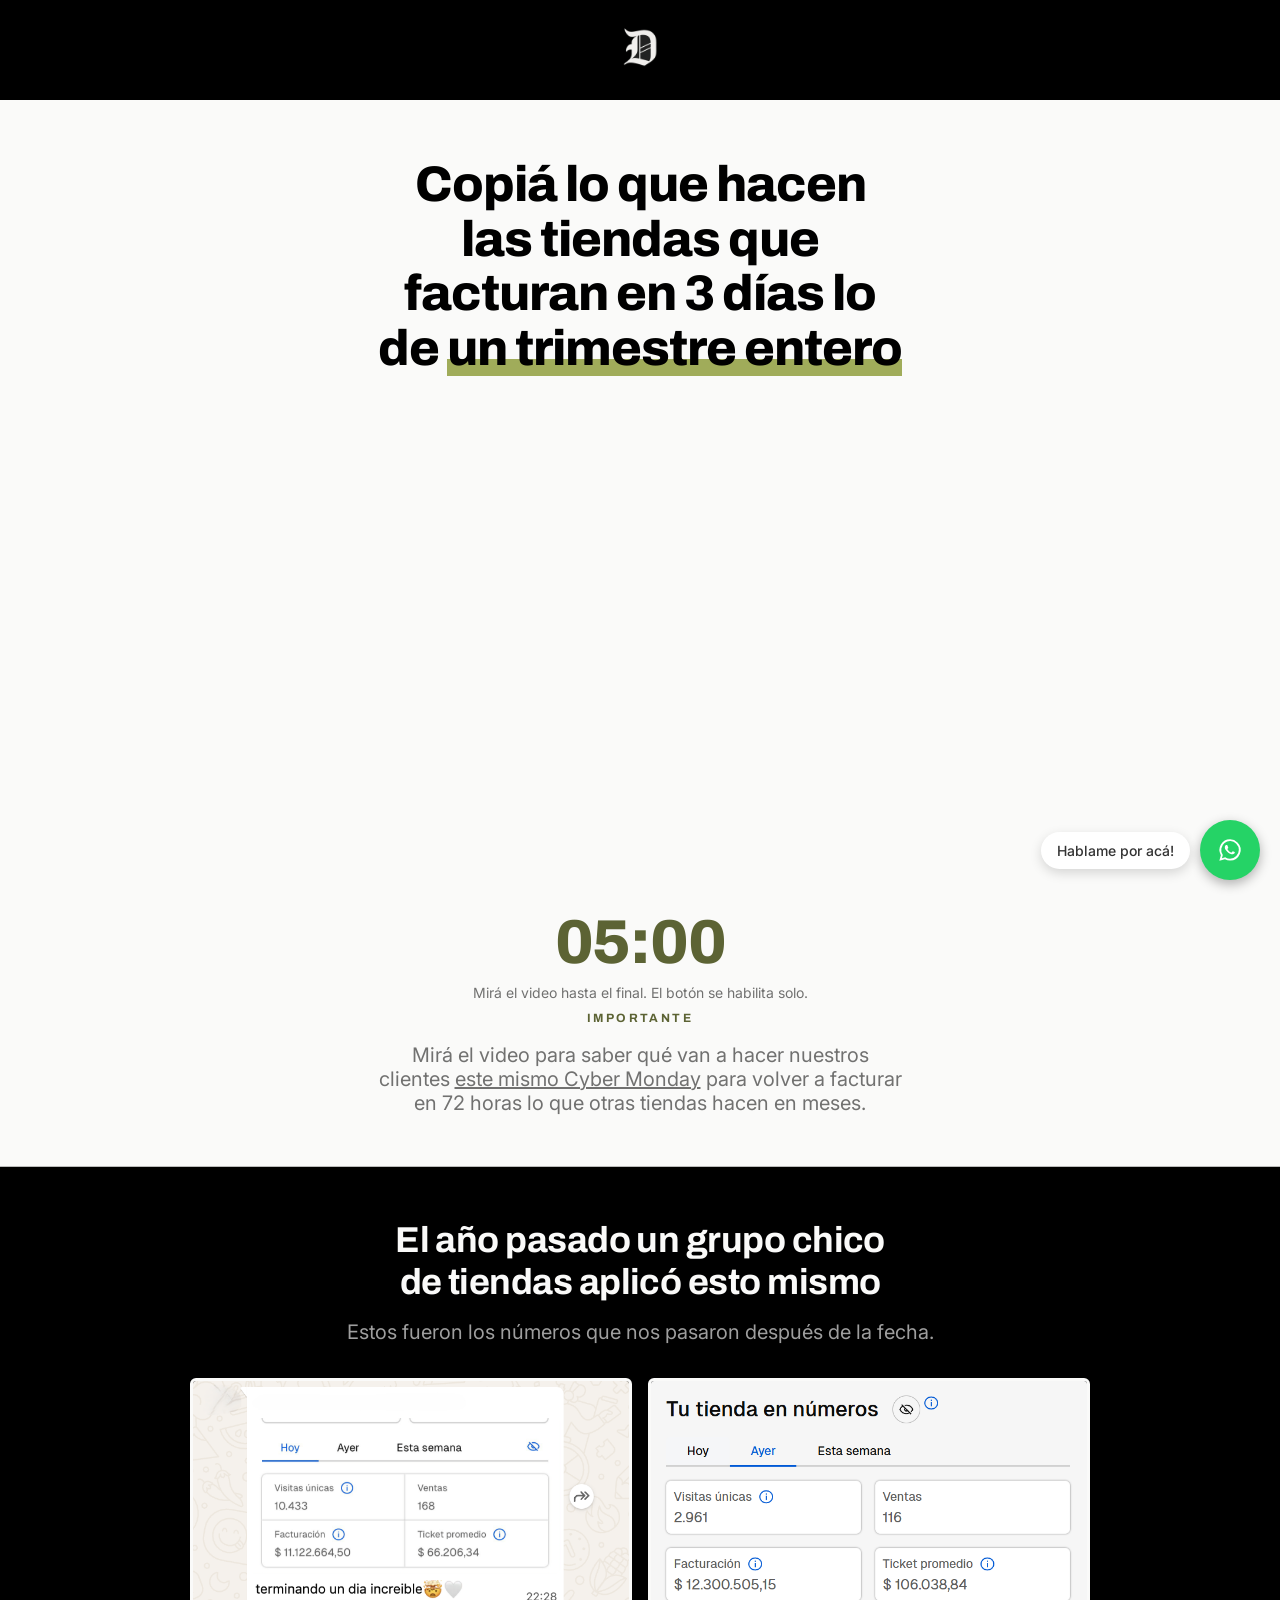
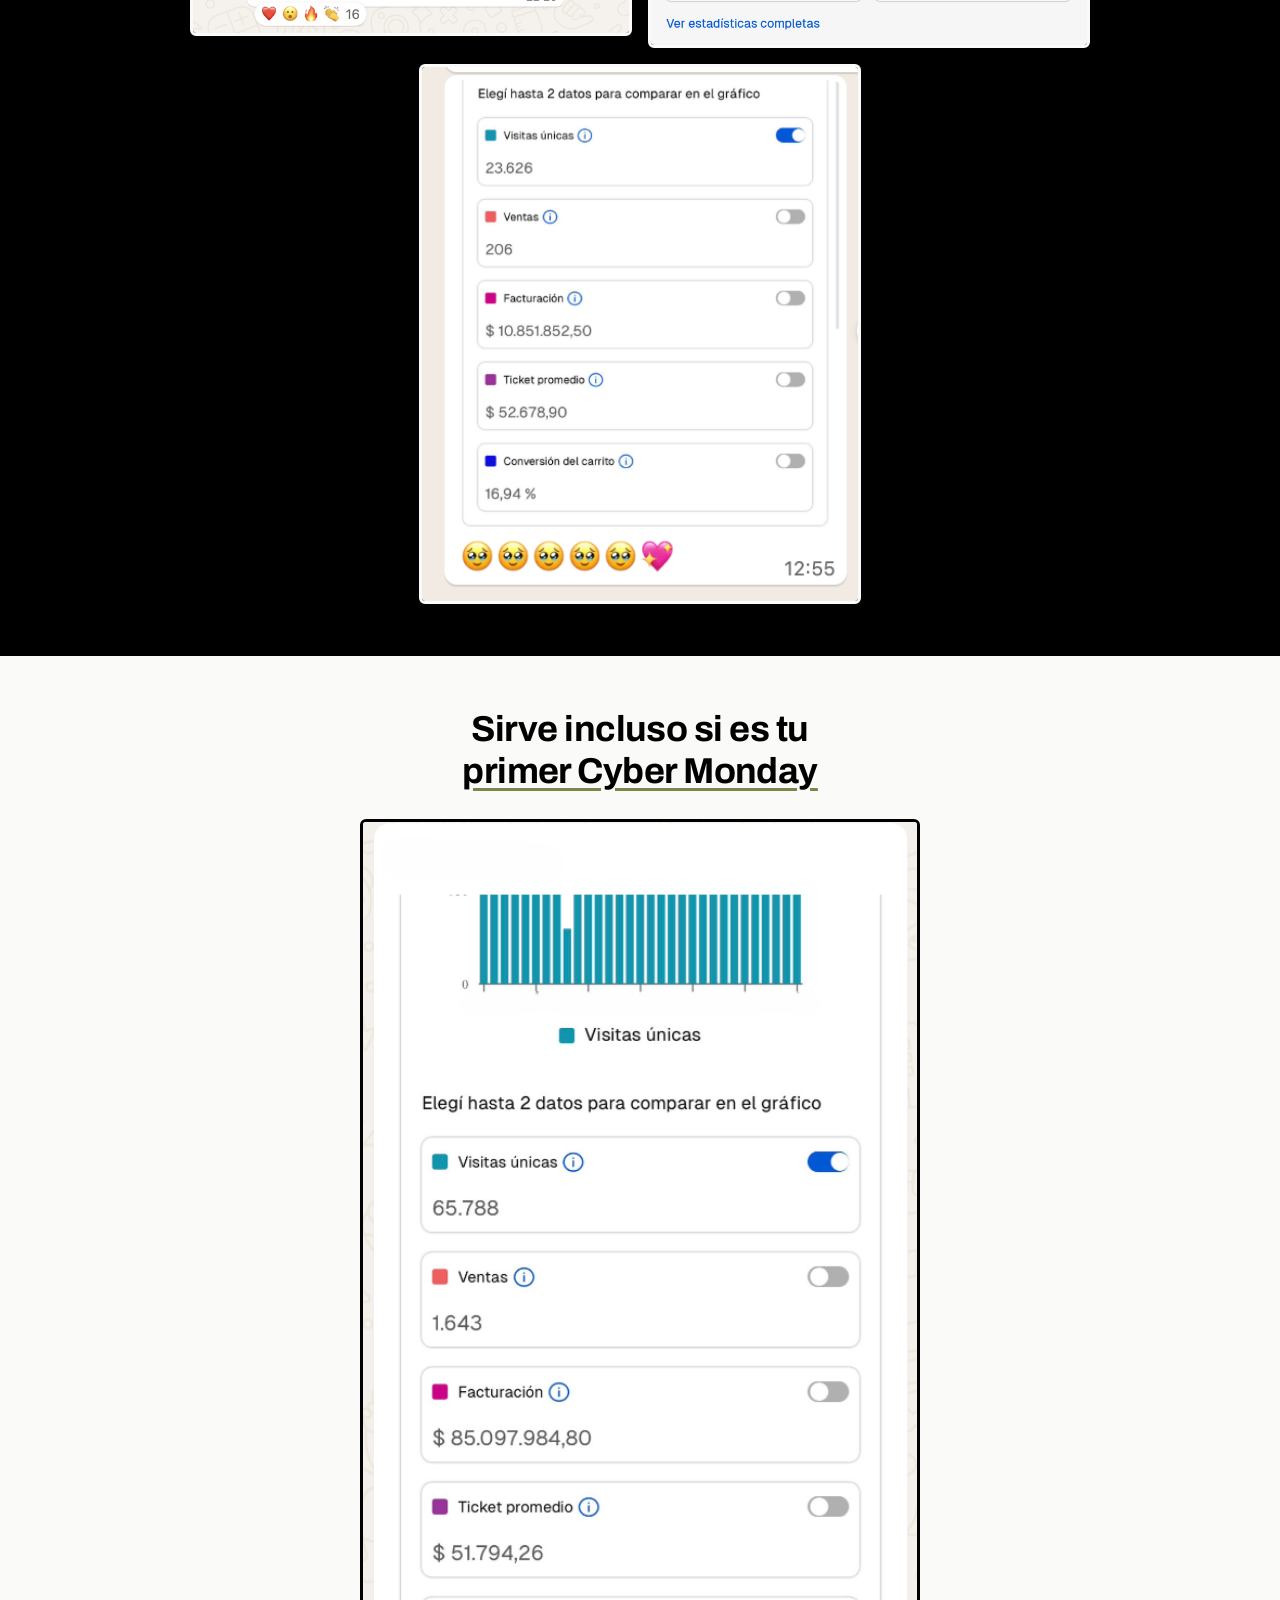
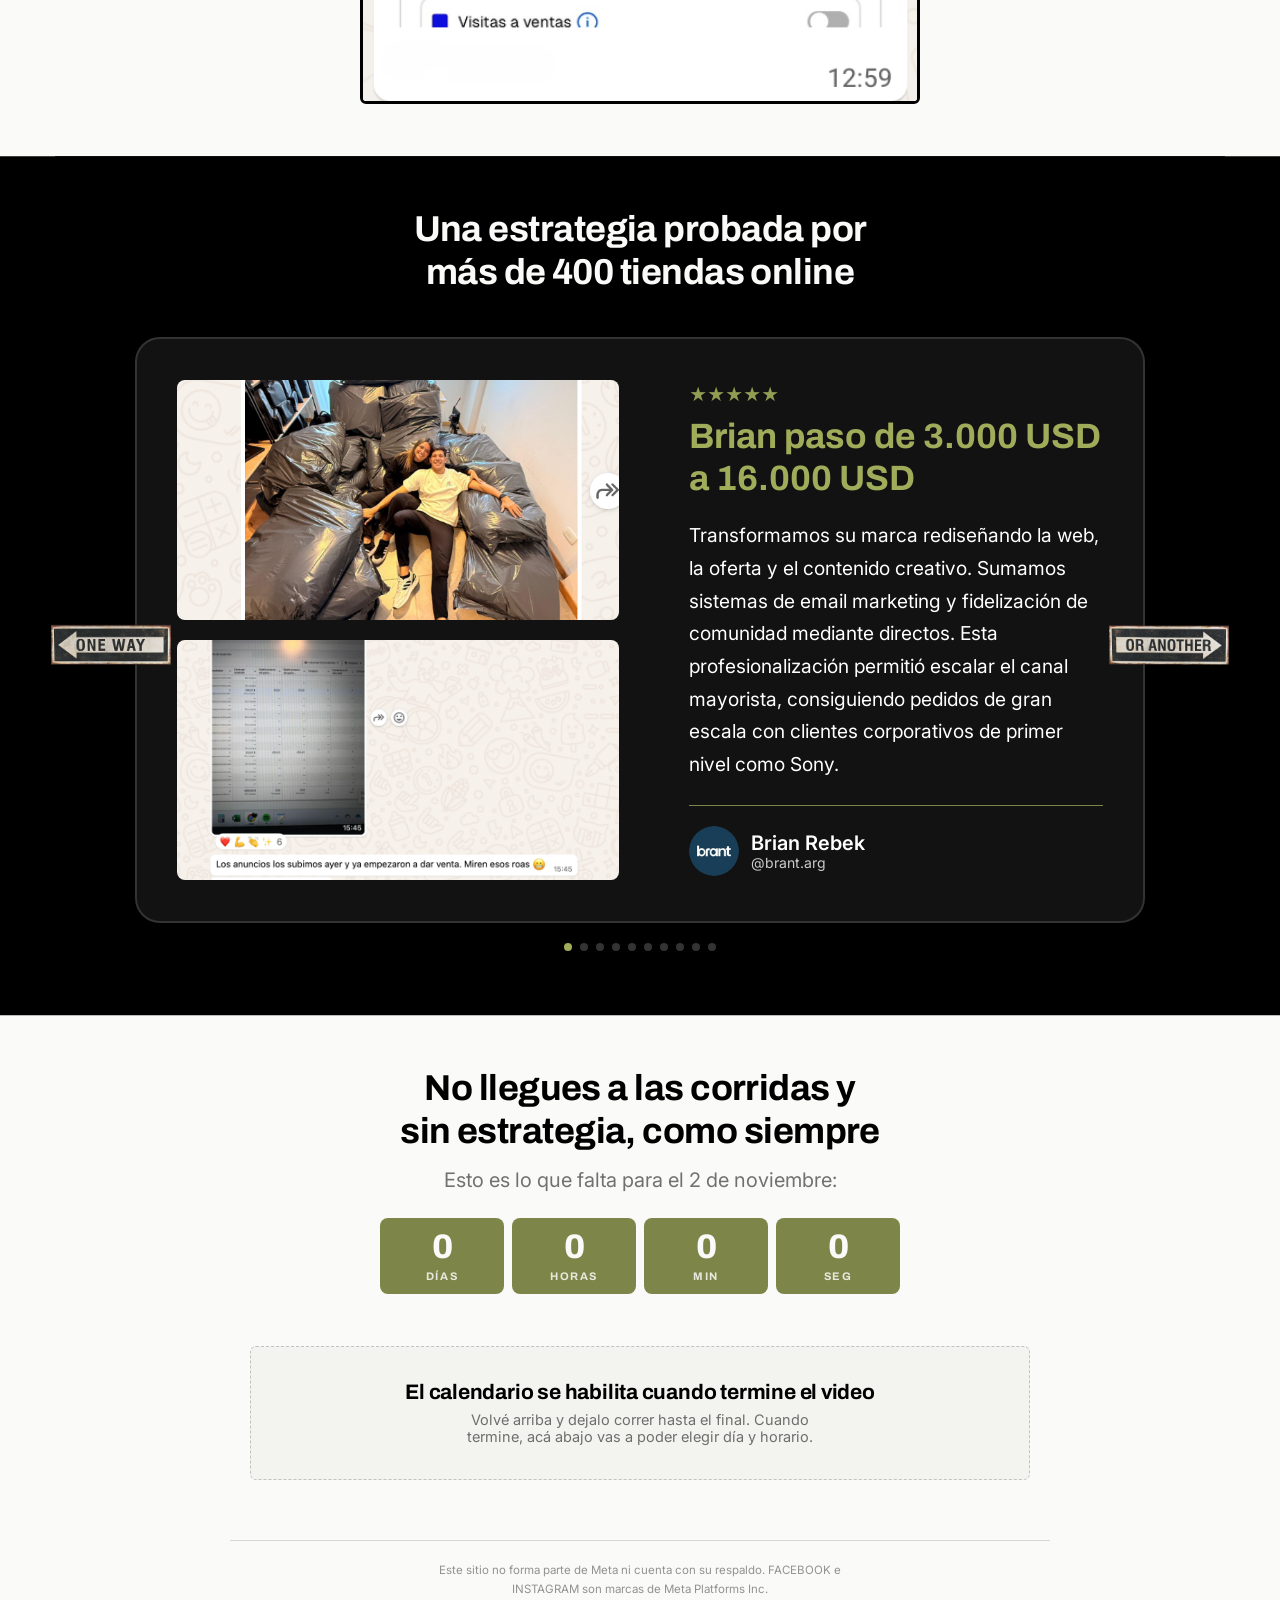
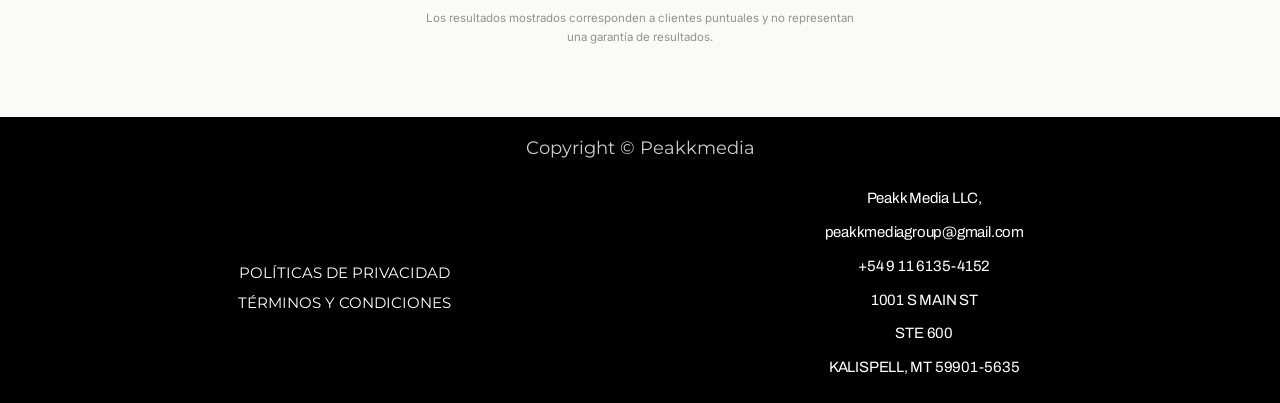
<file: gracias.html>
<!DOCTYPE html>
<html lang="es" class="page-gracias"><head><meta http-equiv="Content-Type" content="text/html; charset=UTF-8"><script class="w-json-ld" type="application/ld+json" id="w-json-ld-wistia-re0203ge20-16">{"@context":"http://schema.org/","@id":"https://fast.wistia.net/embed/iframe/re0203ge20","@type":"VideoObject","duration":"PT6M40S","name":"Nico Donovan VSL","thumbnailUrl":"https://embed-ssl.wistia.com/deliveries/7db5ab5c68e42557b64603ac37e278058f2d87f1.jpg?image_crop_resized=960x540","embedUrl":"https://fast.wistia.net/embed/iframe/re0203ge20","uploadDate":"2026-08-24T17:49:32.000Z","description":"a Peakk's first folder video","contentUrl":"https://embed-ssl.wistia.com/deliveries/ec1b00a29b48f18378ec256fb54fb84924ebcece.m3u8","transcript":"El dos de noviembre a las cero horas arranca el Zyr Monday. Setenta y dos horas, y tres semanas después arranca el Black Friday. En ese mes se define una parte enorme del año para las tiendas online, y la diferencia entre las marcas que hacen su mejor mes del año y las que simplemente tres días buenos, no suele estar en el producto. Ni cuánto presupuesto tienen.\n\nEstán todo lo que hicieron antes de noviembre. Porque mientras algunas tiendas empiezan a pensar en el cyber una semana antes, otras vienen preparando el terreno desde agosto. En los próximos minutos te voy mostrar exactamente qué son las tres cosas que hacen las tiendas online que llegan preparadas para esta fecha. Que deberías tener resuelto entre agosto y octubre, y por qué puede cambiar absolutamente tu noviembre.\n\nY al final te voy a hacer una propuesta. Esto es para dueños de tiendas online de productos físicos que ya están vendiendo, sea por tienda nube o por Shopify. O sea, si todavía no lanzaste tu tienda o todavía no estás vendiendo, esto no es para vos. Mi nombre es Nicolás Donowan y soy cofundador de PigMedia.\n\nDurante el último año y medio, con más de cuatrocientas tiendas online ayudándolas en su sistema de adquisición de ventas, sus números y sus operaciones para poder crecer de forma sostenible. Y yo, particularmente, estoy obsesionado con una parte del negocio, la adquisición de clientes y la publicidad. Y después de ver cientos de cuentas publicitarias y negocios desde adentro, hay algo que se repite constantemente. Las marcas que mejor aprovechan fechas como el Cyber no son las que necesariamente inviertan más en pauta publicitaria, son las que llegan con un plan.\n\nAhora, dejame adivinar qué es lo que vas a hacer en este cyber si no cambiás absolutamente nada de lo que venís haciendo. Vas a preparar anuncios unos días antes, poner veinte, treinta, cuarenta por ciento off tus productos, mandar algunos mails, llenar de historias en Instagram y aumentar el presupuesto en pauta publicitaria. ¿Por qué? Porque hay que aprovechar el Cyber Monday.\n\nEl problema es que probablemente venda así mucho, porque en el cyber facturar más no es difícil. Lo difícil está en que cuando termine la fecha y haga las cuentas, realmente hayas ganado plata, porque te comiste probablemente margen con el descuento, pagaste por publicidad en uno de los momentos más competitivos de todo el año, absorbiste cuotas, envíos o promociones, y encima le diste descuentos a clientes que te hubiesen comprado igual. Entonces, mirá la facturación y parece todo increíble. Hasta que mirás lo que te quedó a vos.\n\nEn el Cyber no se gana por facturar más, se gana haciendo que toda esa demanda sea rentable. La primera diferencia es muy simple. Las mejores marcas no esperan al dos de noviembre para poder generar demanda. Septiembre y octubre son para captar contacto, alimentar audiencias, probar creativos y descubrir qué mensajes y productos hacen reaccionar al mercado.\n\nPorque si empezás a probar todo durante el cyber, estás intentando descubrir exactamente cuándo más caro sale testear en el mercado. En el cyber debería ser el momento para capitalizar la demanda que ya construiste. No es el momento donde empezás a buscar la demanda. La segunda es la oferta, y la oferta no significa un treinta ciento off.\n\nNo una oferta tiene que hacer que el cliente sienta que está aprovechando una oportunidad enorme, pero sin destruir la rentabilidad de tu propio negocio. Combos, descuentos escalonados, regalos, envío gratis de determinado ticket o beneficios según la cantidad de compra que tenga. La pregunta no es, ¿cuánto descuento le pongo? La pregunta es, ¿cómo hago para que los clientes compren más sin regalar mi margen?\n\nMuchas marcas piensan que tienen que mejorar mucho en MetaApp, pero en realidad lo que los limita es cuánto pueden invertir en su propia economía. Número tres es el día después. Y la tercera es entender de que el cyber no termina cuando termina el cyber. El cliente que te compró ahora está en tu propia base.\n\nYa sabés qué compró, cuánto gastó, y ya confió una vez en tu propia marca. Tres semanas después tenés Black Friday, después tenés diciembre, y encima también después tenés navidad. Entonces, no querés únicamente conseguir una comprita con un descuento. Querés convertir toda esa adquisición de clientes del cyber en clientes que te vuelven a comprar?\n\nSi un cliente te compra dos o tres veces, cambia completamente cuánto podrías estar invirtiendo en conseguir a estos clientes. El problema está en que estas tres palancas que te mencioné se ejecutan en forma distinta en cada uno de los negocios, y por eso hicimos algo distinto. Abrimos un bloque de llamadas privadas con los consultores de peak media, sin costo y para dueños de tiendas online que quieran llegar al Cyber Monday con un plan hecho a medida. Quiero aclararte algo, ¿eh?\n\nNo es una charla informativa, es una reunión de laburo. Vamos a analizar a fondo tu negocio, tu situación actual, qué deberías hacer de acá a noviembre. Vamos a trabajar con tu oferta, adquisición, números y las acciones que deberías ejecutar antes, durante y después de este cyber. ¿Y por qué hacemos esto gratis?\n\nPorque Pig Media es una consultora. Nuestro negocio es trabajar durante meses con tiendas online y ayudarlas a implementar todo esto. Y, obviamente, si durante la sesión analizamos que podemos ayudarte y tiene sentido tanto para nosotros como para vos, vamos a explicarte cómo sería trabajar con nosotros. No te lo voy a esconder.\n\nPero primero me gustaría que veas cómo pensamos, qué detectamos de tu negocio y cómo lo haríamos, y después decidís vos. En la sesión hacemos tres cosas. Primero, detectamos qué es lo que estás haciendo hoy, que te puede estar haciendo perder plata y oportunidades. Puede ser en publicidad, oferta, tienda o en tus propios números.\n\nSegundo, buscamos exactamente qué es lo que está funcionando y que aún todavía no lo estás explotando. Después de haber trabajado con más de cuatrocientas tiendas online, vimos que muchos negocios tienen una palanca dentro de su propio negocio y no lo saben identificar, por ende, no lo saben aprovechar. Y tercero, ordenamos todo en prioridades, y armamos exactamente el plan de acción que deberías hacer día a día, semana a semana, de acá hasta el cyber. No veinte cosas, simplemente las cosas que deberías hacer, y que son las que realmente mueven la aguja.\n\nAhora, esto no es para cualquiera. No agendes, por favor, si todavía no vendés. Necesitamos un negocio que esté funcionando para poder analizar sobre algo. No agendes si querés que alguien te diga que lo que estás haciendo está perfecto.\n\nProbablemente encontremos cosas que no las están. Tampoco agendes si no estás dispuesto o dispuesta a ejecutar de acá a noviembre, porque preparar el cyber, como te dije, no es subirle el presupuesto el primero de noviembre y esperar un milagro. Hay que mover las cosas antes. Si ya tenés una tienda vendiendo y querés saber exactamente qué es que tenés que hacer, saber exactamente dónde poner la energía, ahí sí tiene sentido.\n\nAbajo de este video tenés un botón como para poder agendar una reunión con nuestro equipo. Tenemos una cantidad limitada de horarios, por una cuestión de que estas llamadas las hacen consultores de peak media, y queremos que realmente se sienten a analizar negocio por negocio. Pero hay otra razón por la que no dejaría esto para último momento. La mayoría de las cosas que hacen que tengas un excelente cyber no se hacen durante el cyber, se hacen muchísimo antes.\n\nCada semana que pasa tenés menos tiempo para testear creativos, mejorar tu oferta o trabajar sobre tus problemas. Así que tocá el botón de acá abajo, rellená las preguntas que te hicimos para poder entender nosotros mayor en profundidad tu caso y elegí un horario. Soy Nico Donovan, cofundador de PIC Media, y nos vemos en la llamada.","potentialAction":{"@type":"SeekToAction","target":"https://marcas.peakkmedia.com/estrategia-cm2026?wtime={seek_to_second_number}","startOffset-input":"required name=seek_to_second_number"}}</script><meta name="viewport" content="width=device-width, initial-scale=1"><title>Peakk Media</title><link rel="preconnect" href="https://fonts.gstatic.com/" crossorigin="anonymous"><link rel="preconnect" href="https://backend.leadconnectorhq.com/" crossorigin="anonymous"><link rel="preconnect" href="https://images.leadconnectorhq.com/" crossorigin="anonymous"><link rel="preconnect" href="https://cdn.filesafe.space/" crossorigin="anonymous"><meta name="title" content="Peakk Media"><meta property="og:title" content="Peakk Media"><meta name="description" content="Construyendo la comunidad más grande y exitosa de marcas ecommerce en Latinoamérica."><meta property="og:description" content="Construyendo la comunidad más grande y exitosa de marcas ecommerce en Latinoamérica."><meta name="author" content="Peakk Media"><meta property="og:author" content="Peakk Media"><meta name="image" content="https://assets.cdn.filesafe.space/G9GarACqBZBBO0aQz2SL/media/6a21df9bb7929406c1579103.png"><meta property="og:image" content="https://assets.cdn.filesafe.space/G9GarACqBZBBO0aQz2SL/media/6a21df9bb7929406c1579103.png"><meta name="twitter:card" content="summary_large_image"><meta name="twitter:image" content="https://assets.cdn.filesafe.space/G9GarACqBZBBO0aQz2SL/media/6a21df9bb7929406c1579103.png"><meta property="og:type" content="website"><meta property="twitter:type" content="website"><link rel="stylesheet" href="https://fonts.googleapis.com/css?family=Montserrat:100,100i,200,200i,300,300i,400,400i,500,500i,600,600i,700,700i,800,800i,900,900i&display=swap" media="all" onload="this.media=&#39;all&#39;"><link rel="preload" as="style" href="https://fonts.googleapis.com/css?family=Montserrat:100,100i,200,200i,300,300i,400,400i,500,500i,600,600i,700,700i,800,800i,900,900i&display=swap"><link rel="dns-prefetch" href="https://services.leadconnectorhq.com/"><link rel="icon" href="https://stcdn.leadconnectorhq.com/funnel/icon/favicon.ico"><link rel="stylesheet" href="https://fonts.googleapis.com/css?family=Montserrat:100,100i,200,200i,300,300i,400,400i,500,500i,600,600i,700,700i,800,800i,900,900i&display=swap" media="all" onload="this.media=&#39;all&#39;"><script src="assets/bundle.min.js"></script><link rel="stylesheet" href="https://app.iclosed.io/assets/widget.css"><script type="text/javascript">(function(w,d,s,l,i){w[l]=w[l]||[];w[l].push({'gtm.start':
new Date().getTime(),event:'gtm.js'});var f=d.getElementsByTagName(s)[0],
j=d.createElement(s),dl=l!='dataLayer'?'&l='+l:'';j.async=true;j.src=
'https://www.googletagmanager.com/gtm.js?id='+i+dl;f.parentNode.insertBefore(j,f);
})(window,document,'script','dataLayer','GTM-TSXGCTTX');</script>
<link rel="stylesheet" href="style.css">
</head><body><!--teleport start anchor--><!--teleport anchor--><!--teleport start anchor--><!--teleport anchor--><div id="__nuxt"><!--[--><span class="nuxt-route-announcer" style="position: absolute;"><span role="status" aria-live="polite" aria-atomic="false" style="border: 0px; clip: rect(0px, 0px, 0px, 0px); clip-path: inset(50%); height: 1px; width: 1px; overflow: hidden; position: absolute; white-space: nowrap; overflow-wrap: normal; margin: -1px; padding: 0px;">Peakk Media</span></span><!--[--><div class="bgCover bg-fixed"></div><div><!--[--><div><!----><!----><div><div id="nav-menu-popup" style="display:none;" class="hide"><div class="nav-menu-body"><i class="close-menu fas fa-times"></i><ul class="nav-menu"><!--[--><!--]--></ul></div></div></div><!----><!--[--><!----><!--]--><div id="preview-container" class="preview-container hl_page-preview--content"><div><!----><!--[--><!--[--><div id="section-iJgryWRcza" data-animation-class="" data-entrance-clip="1" style="" class="fullSection noBorder radius0 none c-section c-wrapper section-iJgryWRcza"><!----><!----><div class="inner"><!----><!--[--><!--[--><div id="row-kZaUlXe8Ch" data-animation-class="" data-entrance-clip="1" style="" class="row-align-center noBorder radius0 none c-row c-wrapper row-kZaUlXe8Ch"><!----><!----><div class="inner"><!----><!--[--><!--[--><div id="col-2gcjetqgWb" data-animation-class="" data-entrance-clip="1" style="" class="noBorder radius0 none c-column c-wrapper col-2gcjetqgWb"><!----><!----><div class="vertical inner"><!----><!--[--><!--[--><div id="image-P0cEuw431N" data-animation-class="" style="" class="c-image c-wrapper image-P0cEuw431N"><!----><!----><!----><!----><!----><div style="cursor:default;" class="image-container cimage-P0cEuw431N"><div><div><img src="assets/tmpuqtfd50_.webp" alt="Peakk Media" class="logo-header mw-100" width="260" height="100"></div></div></div><!----><!----><!----><!----><!----><!----><!----><!----><!----><!----><!----><!----><!----><!----><!----><!----><!----><!----><!----><!----><!----><!----><!----><!----><!----><!----><!----><!----><!----><!----><!----><!----><!----><!----><!----><!----><!----><!----><!----><!----><!----><!----><!----><!----><!----><!----><!----><!----></div><!--]--><!--]--></div><!----><!----><!----><!----><!----><!----><!----><!----><!----><!----><!----><!----><!----><!----><!----><!----><!----><!----><!----><!----><!----><!----><!----><!----><!----><!----><!----><!----><!----><!----><!----><!----><!----><!----><!----><!----><!----><!----><!----><!----><!----><!----><!----><!----><!----><!----><!----><!----><!----><!----><!----></div><!--]--><!--]--></div><!----><!----><!----><!----><!----><!----><!----><!----><!----><!----><!----><!----><!----><!----><!----><!----><!----><!----><!----><!----><!----><!----><!----><!----><!----><!----><!----><!----><!----><!----><!----><!----><!----><!----><!----><!----><!----><!----><!----><!----><!----><!----><!----><!----><!----><!----><!----><!----><!----><!----><!----></div><!--]--><!--]--></div><!----><!----><!----><!----><!----><!----><!----><!----><!----><!----><!----><!----><!----><!----><!----><!----><!----><!----><!----><!----><!----><!----><!----><!----><!----><!----><!----><!----><!----><!----><!----><!----><!----><!----><!----><!----><!----><!----><!----><!----><!----><!----><!----><!----><!----><!----><!----><!----><!----><!----><!----></div><!--]--><!--[--><div id="section-b2H3qS3tB" data-animation-class="" data-entrance-clip="1" style="" class="fullSection c-section c-wrapper section-b2H3qS3tB"><!----><!----><div class="inner"><!----><!--[--><!--[--><div id="row-Tu0K7CJF2A" data-animation-class="" data-entrance-clip="1" style="" class="row-align-center c-row c-wrapper row-Tu0K7CJF2A"><!----><!----><div class="inner"><!----><!--[--><!--[--><div id="col-Vp8LsTFxSZ" data-animation-class="" data-entrance-clip="1" style="" class="c-column c-wrapper col-Vp8LsTFxSZ"><!----><!----><div class="vertical inner"><!----><!--[--><!--[--><div id="custom-code-N5JkQXQsQB" data-animation-class="" style="" class="c-custom-code c-wrapper custom-code-N5JkQXQsQB"><!----><!----><!----><!----><!----><!----><!----><!----><!----><!----><!----><div id="custom-code-N5JkQXQsQB__custom-code" class="custom-code-container ccustom-code-N5JkQXQsQB">

<title>La Estrategia de Cyber Monday 2026 | Peakk Media</title>
<meta name="description" content="Mirá el video y reservá tu sesión de estrategia sin costo para preparar tu mejor Cyber Monday.">
<meta name="viewport" content="width=device-width, initial-scale=1">
<meta property="og:title" content="La Estrategia de Cyber Monday 2026">
<meta property="og:description" content="Copiá lo que hacen las tiendas que revientan la fecha. Video + sesión de estrategia sin costo.">
<meta name="robots" content="noindex">

<link rel="preconnect" href="https://fonts.googleapis.com/">
<link rel="preconnect" href="https://fonts.gstatic.com/" crossorigin="">
<link href="https://fonts.googleapis.com/css2?family=Archivo:wght@600;700;800&family=Inter:wght@400;500;600;700&display=swap" rel="stylesheet">
<link rel="stylesheet" href="https://cdn.jsdelivr.net/npm/swiper@11/swiper-bundle.min.css">

<!-- Reproductor Wistia (VSL) -->
<script src="https://fast.wistia.com/player.js" async=""></script>
<script src="https://fast.wistia.com/embed/re0203ge20.js" async="" type="module"></script>

<!-- ══════════ TITULAR + VIDEO + TEMPORIZADOR ══════════ -->
<section class="sec sec--top">
  <div class="wrap wrap--medio">
    <h1>Copiá lo que hacen las tiendas que facturan en 3 días lo de <em>un trimestre entero</em></h1>
  </div>

  <div class="wrap wrap--medio" style="margin-top:26px;">
    <div class="video-marco">
      <wistia-player media-id="re0203ge20" aspect="1.7777777777777777"></wistia-player>
    </div>

    <!-- Temporizador: el botón aparece recién cuando llega a 00:00 -->
    <div class="espera">
      <div id="reloj" class="reloj" data-minutos="5" aria-live="off">05:00</div>
      <p class="reloj-nota" id="reloj-nota">Mirá el video hasta el final. El botón se habilita solo.</p>

      <div class="revelado" id="cta-arriba">
        <a class="btn" href="#reservar">Quiero mi llamada</a>
        <p class="reloj-nota">Quedan pocos horarios en el calendario.</p>
      </div>
    </div>
  </div>
</section>

<!-- ══════════ IMPORTANTE ══════════ -->
<section class="sec" style="padding-top:10px;">
  <div class="wrap wrap--angosto">
    <p class="eyebrow">Importante</p>
    <p class="bajada">
      Mirá el video para saber qué van a hacer nuestros clientes <u>este mismo Cyber Monday</u>
      para volver a facturar en 72 horas lo que otras tiendas hacen en meses.
    </p>
  </div>
</section>

<!-- ══════════ RESULTADOS ══════════ -->
<section class="sec sec--dark">
  <div class="wrap wrap--angosto">
    <h2>El año pasado un grupo chico de tiendas aplicó esto mismo</h2>
    <p class="bajada">Estos fueron los números que nos pasaron después de la fecha.</p>
  </div>

  <div class="wrap" style="margin-top:34px;">
    <div class="grid-3">
      <!-- ══ IMAGEN 1 de 4 · RESULTADOS · pegá la URL en el src · ideal 1600 × 900 (16:9) ══ -->
      <img class="captura" alt="Resultado tienda 1" src="assets/6a85fdb98bea83db8d490512.png">

      <!-- ══ IMAGEN 2 de 4 · RESULTADOS · pegá la URL en el src · ideal 1600 × 900 (16:9) ══ -->
      <img class="captura" alt="Resultado tienda 2" src="assets/6a85fdb98bea83db8d490311.png">

      <!-- ══ IMAGEN 3 de 4 · RESULTADOS · pegá la URL en el src · ideal 1600 × 900 (16:9) ══ -->
      <img class="captura" alt="Resultado tienda 3" src="assets/6a85fdb8ee714bf542f8e811.png">

    </div>
  </div>
</section>

<!-- ══════════ TAMBIÉN SIRVE SI ES TU PRIMERA FECHA ══════════ -->
<section class="sec">
  <div class="wrap wrap--angosto">
    <h2>Sirve incluso si es tu <u>primer Cyber Monday</u></h2>
    <div style="margin-top:26px;">
      <!-- ══ IMAGEN 4 de 4 · COMPARATIVA antes / después · ideal 1600 × 800 (2:1) ══ -->
      <img class="captura captura--oscura captura--chica" alt="Comparativa primera fecha contra segunda" src="assets/foto4.png" loading="lazy">
    </div>
  </div>
</section>

<!-- ══════════ CASOS DE ÉXITO (carrusel) ══════════ -->
<section class="sec sec--dark">
  <div class="wrap wrap--angosto">
    <h2>Una estrategia probada por más de 400 tiendas online</h2>
  </div>

  <div class="carousel-external-wrapper">
    <div class="swiper mySwiper">
      <div class="swiper-wrapper">
        <div class="swiper-slide">
          <div class="slide-layout">
            <div class="slide-left-col">
            <img src="assets/69ab2b93a4f7632d395e0db1.png" alt="Imagen superior 1">
            <img src="assets/69ab2b93618c8d4228342476.png" alt="Imagen inferior 1">
            </div>
            <div class="slide-right-col">
              <p class="rating-context">★★★★★</p>
              <h3 class="card-title">Brian paso de 3.000 USD a 16.000 USD</h3>
              <p class="card-description">Transformamos su marca rediseñando la web, la oferta y el contenido creativo. Sumamos sistemas de email marketing y fidelización de comunidad mediante directos. Esta profesionalización permitió escalar el canal mayorista, consiguiendo pedidos de gran escala con clientes corporativos de primer nivel como Sony.</p>
              <hr class="card-divider">
              <div class="client-profile">
                <img src="assets/69ab1fbcb003fa7e0af247fc.jpg" alt="Brian Rebek" class="client-avatar">
                <div class="client-info">
                  <p class="client-name">Brian Rebek</p>
                  <p class="client-handle">@brant.arg</p>
                </div>
              </div>
            </div>
          </div>
        </div>

        <div class="swiper-slide">
          <div class="slide-layout">
            <div class="slide-left-col">
            <img src="assets/69b9b754dac58444ebaae572.png" alt="Imagen superior 2">
            <img src="assets/69ab2b93b3fc00024c2dccc8.jpeg" alt="Imagen inferior 2">
            </div>
            <div class="slide-right-col">
              <p class="rating-context">★★★★★</p>
              <h3 class="card-title">Nacho paso de 12.900 USD a 65.500 USD</h3>
              <p class="card-description">Transformamos su cuenta de anuncios encontrando su formato creativo escalable. Al sistematizar la toma de decisiones y delegar la operativa diaria, logramos un negocio predecible y rentable que ya no depende de la presencia del dueño para vender.</p>
              <hr class="card-divider">
              <div class="client-profile">
                <img src="assets/69ab1fbc7bdf38d131a774aa.jpg" alt="Ignacio Lares" class="client-avatar">
                <div class="client-info">
                  <p class="client-name">Ignacio Lares</p>
                  <p class="client-handle">@suns.ind</p>
                </div>
              </div>
            </div>
          </div>
        </div>

        <div class="swiper-slide">
          <div class="slide-layout">
            <div class="slide-left-col">
            <img src="assets/69aebb458d3eae9e709fab27.jpeg" alt="Imagen superior 3">
            <img src="assets/69aebb45bfc81f582a0f34d3.jpeg" alt="Imagen inferior 3">
            </div>
            <div class="slide-right-col">
              <p class="rating-context">★★★★★</p>
              <h3 class="card-title">Rocco paso de 4.000 USD a 24.000 USD</h3>
              <p class="card-description">Pasamos de lanzar campañas al azar a una facturación acelerada con orden. Reestructuramos su embudo, pulimos su oferta y segmentamos su comunicación con una estrategia de creativos dinámicos. Hoy tiene un sistema de anuncios profesional que escala sin perder el control.</p>
              <hr class="card-divider">
              <div class="client-profile">
                <img src="assets/69ab1fbc8f1e97c0cefb4c00.jpg" alt="Rocco Guimarais" class="client-avatar">
                <div class="client-info">
                  <p class="client-name">Rocco Guimarais</p>
                  <p class="client-handle">@fascargosrl</p>
                </div>
              </div>
            </div>
          </div>
        </div>

        <div class="swiper-slide">
          <div class="slide-layout">
            <div class="slide-left-col">
            <img src="assets/69ab2b93618c8d153a342475.png" alt="Imagen superior 4">
            <img src="assets/69ab2b9336702f0fc7230b98.png" alt="Imagen inferior 4">
            </div>
            <div class="slide-right-col">
              <p class="rating-context">★★★★★</p>
              <h3 class="card-title">Facu paso de 3.600 USD a mas de 11.000 USD</h3>
              <p class="card-description">De la incertidumbre a un negocio profesional. Rediseñamos su web, impulsamos su estrategia creativa y le dimos las herramientas para que aprenda a manejar su marca con seguridad, rodeado de una red de contactos clave.</p>
              <hr class="card-divider">
              <div class="client-profile">
                <img src="assets/69ab1fbc7bdf38ee27a774ab.png" alt="Facundo Raliatti" class="client-avatar">
                <div class="client-info">
                  <p class="client-name">Facundo Raliatti</p>
                  <p class="client-handle">@orden.ind</p>
                </div>
              </div>
            </div>
          </div>
        </div>

        <div class="swiper-slide single-image-slide">
          <div class="slide-layout">
            <div class="slide-left-col">
            <img src="assets/69b9b87bf8443c2b85617976.png" alt="Imagen superior 5">
            </div>
            <div class="slide-right-col">
              <p class="rating-context">★★★★★</p>
              <h3 class="card-title">Tefi paso de 5.000 USD a mas de 25.000 USD</h3>
              <p class="card-description">De campañas estáticas a un motor de crecimiento imparable. Logramos una facturación récord aplicando una estrategia de anuncios por etapa del embudo, testeos diarios y un método de optimización de presupuesto cada 48hs. Segmentamos la comunicación por regiones, logrando un impacto real en cada sector del mercado.</p>
              <hr class="card-divider">
              <div class="client-profile">
                <img src="assets/69ab1fbcb003fa76eff24807.jpg" alt="Estefania Bellani" class="client-avatar">
                <div class="client-info">
                  <p class="client-name">Estefania Bellani</p>
                  <p class="client-handle">@charabiasok</p>
                </div>
              </div>
            </div>
          </div>
        </div>

        <div class="swiper-slide">
          <div class="slide-layout">
            <div class="slide-left-col">
            <img src="assets/69b9bb02ad02766c0c58da69.png" alt="Imagen superior 6">
            <img src="assets/69ab2b93b3fc0081f52dccd0.jpeg" alt="Imagen inferior 6">
            </div>
            <div class="slide-right-col">
              <p class="rating-context">★★★★★</p>
              <h3 class="card-title">Mari y Axel pasaron de 6.000 USD a 20.000 USD</h3>
              <p class="card-description">Bajamos la teoría a la tierra y reestructuramos su web para que sea funcional. Gracias a las llamadas en vivo, encontraron su propio sistema, aprendieron a dominar sus métricas y entendieron que escalar no es lineal, sino una cuestión de análisis profundo y paciencia estratégica.</p>
              <hr class="card-divider">
              <div class="client-profile">
                <img src="assets/69ab1fbc618c8d0c8832267a.jpg" alt="Marianela y Axel" class="client-avatar">
                <div class="client-info">
                  <p class="client-name">Marianela y Axel</p>
                  <p class="client-handle">@tokyomoon.deco</p>
                </div>
              </div>
            </div>
          </div>
        </div>

        <div class="swiper-slide">
          <div class="slide-layout">
            <div class="slide-left-col">
            <img src="assets/69b9b99ddac58488d8ab161a.jpeg" alt="Imagen superior 7">
            <img src="assets/69aece32b9be70c2540980dd.png" alt="Imagen inferior 7">
            </div>
            <div class="slide-right-col">
              <p class="rating-context">★★★★★</p>
              <h3 class="card-title">Tobi aumento su facturacion de 17.000 USD a 40.000 USD</h3>
              <p class="card-description">Pasó de estar atrapado en la operativa a ser el estratega de su propia marca. Al delegar tareas secundarias, profesionalizó su gestión en Meta Ads y hoy domina la optimización y escalamiento de campañas con total claridad y control.</p>
              <hr class="card-divider">
              <div class="client-profile">
                <img src="assets/69ab1fbc618c8d58e3322679.jpg" alt="Tobias Villena" class="client-avatar">
                <div class="client-info">
                  <p class="client-name">Tobias Villena</p>
                  <p class="client-handle">@cotizeoficial</p>
                </div>
              </div>
            </div>
          </div>
        </div>

        <div class="swiper-slide single-image-slide">
          <div class="slide-layout">
            <div class="slide-left-col">
            <img src="assets/69ab2d58618c8d03a0346ea8.jpeg" alt="Imagen superior 8">
            </div>
            <div class="slide-right-col">
              <p class="rating-context">★★★★★</p>
              <h3 class="card-title">Orne paso de facturar 28.000 USD a 64.000 USD</h3>
              <p class="card-description">Optimizamos su web para convertir y profesionalizamos su estructura en Meta Ads. Al resolver el desorden financiero y acompañarlo paso a paso, logramos un negocio rentable y escalable que sabe exactamente dónde y cómo invertir cada peso.</p>
              <hr class="card-divider">
              <div class="client-profile">
                <img src="assets/69ab1fbca4f7631a4a5c079e.jpg" alt="Ornella Canciani" class="client-avatar">
                <div class="client-info">
                  <p class="client-name">Ornella Canciani</p>
                  <p class="client-handle">@ohlalaokk</p>
                </div>
              </div>
            </div>
          </div>
        </div>

        <div class="swiper-slide">
          <div class="slide-layout">
            <div class="slide-left-col">
            <img src="assets/69aed09c13dc9cef5d33959a.jpeg" alt="Imagen superior 9">
            <img src="assets/69ab2b93b3fc00bf962dcccc.png" alt="Imagen inferior 9">
            </div>
            <div class="slide-right-col">
              <p class="rating-context">★★★★★</p>
              <h3 class="card-title">Lucas paso de 6.000 USD a 27.000 USD</h3>
              <p class="card-description">Lucas logro un dominio total de Meta ADS, pasó de la incertidumbre a escalar y optimizar con estrategia. Aprendió a tomar decisiones críticas y a gestionar sus campañas con precisión, convirtiéndose en el verdadero motor de crecimiento de su marca.</p>
              <hr class="card-divider">
              <div class="client-profile">
                <img src="assets/69ab1fbc36702f610221107f.png" alt="Lucas Arenas" class="client-avatar">
                <div class="client-info">
                  <p class="client-name">Lucas Arenas</p>
                  <p class="client-handle">@gamecenter.ok</p>
                </div>
              </div>
            </div>
          </div>
        </div>

        <div class="swiper-slide">
          <div class="slide-layout">
            <div class="slide-left-col">
            <img src="assets/69b1b71bbfc81f2f7a8fc06d.png" alt="Imagen superior 10">
            <img src="assets/69b1b9987fc07ca1239cffe4.png" alt="Imagen inferior 10">
            </div>
            <div class="slide-right-col">
              <p class="rating-context">★★★★★</p>
              <h3 class="card-title">Sabri paso de 8.000 USD a 15.000 USD con su marca online</h3>
              <p class="card-description">Volumen de anuncios y decisiones basadas en datos. Al apoyarse en la consultoría y mantener un control diario de sus métricas, transformó su manera de gestionar campañas, pasando de la intuición a un sistema de escalamiento predecible.</p>
              <hr class="card-divider">
              <div class="client-profile">
                <img src="assets/69ab1fbcb3fc00d2e32bcaf8.jpg" alt="Sabrina Gagliardi" class="client-avatar">
                <div class="client-info">
                  <p class="client-name">Sabrina Gagliardi</p>
                  <p class="client-handle">@lachangaok</p>
                </div>
              </div>
            </div>
          </div>
        </div>
      </div>
      <div class="swiper-pagination"></div>
    </div>

    <img src="assets/69a889fb6fa65843c0c2e51a.png" alt="Anterior"
         class="swiper-button-prev sign-arrow">
    <img src="assets/69a889fbedd08734e11bdf35.png" alt="Siguiente"
         class="swiper-button-next sign-arrow">
  </div>
</section>

<!-- ══════════ CUENTA REGRESIVA ══════════ -->
<section class="sec">
  <div class="wrap wrap--angosto">
    <h2 style="max-width:28ch;">No llegues a las corridas y sin estrategia, como siempre</h2>
    <p class="bajada" style="margin-bottom:26px;">Esto es lo que falta para el 2 de noviembre:</p>

    <div class="cuenta" id="cuenta" data-limite="2026-11-02T00:00:00">
      <div class="cuenta-caja"><div class="cuenta-num" data-unidad="dias">68</div><div class="cuenta-unidad">Días</div></div>
      <div class="cuenta-caja"><div class="cuenta-num" data-unidad="horas">7</div><div class="cuenta-unidad">Horas</div></div>
      <div class="cuenta-caja"><div class="cuenta-num" data-unidad="minutos">12</div><div class="cuenta-unidad">Min</div></div>
      <div class="cuenta-caja"><div class="cuenta-num" data-unidad="segundos">22</div><div class="cuenta-unidad">Seg</div></div>
    </div>
  </div>
</section>

<!-- ══════════ AVISO MIENTRAS CORRE EL VIDEO ══════════ -->
<section class="sec" id="aviso-espera" style="padding-top:0;padding-bottom:34px;">
  <div class="wrap wrap--angosto">
    <div class="espera-caja">
      <p class="espera-titulo">El calendario se habilita cuando termine el video</p>
      <p class="espera-nota">Volvé arriba y dejalo correr hasta el final. Cuando termine, acá abajo vas a poder elegir día y horario.</p>
    </div>
  </div>
</section>

<!-- ══════════ CALENDARIO (oculto hasta que termina el video) ══════════ -->
<section class="sec oculto" id="reservar" style="padding-top:0;padding-bottom:34px;">
  <div class="wrap wrap--medio">
    <h2><span class="destacado">Confirmá acá tu sesión de estrategia</span></h2>
    <p class="apunte">Si no ves ningún horario disponible es porque ya se cubrieron todos los lugares de esta semana.</p>

    <div class="calendario">
      <div id="calendar-placeholder">
        <p style="font-family:var(--texto);color:#444;">🔎 Buscando al mejor consultor disponible para vos...</p>
      </div>

      <!-- La clase iclosed-widget se agrega recién cuando la sección
           se hace visible, para que el widget mida el ancho real. -->
      <div id="iclosed-embed" title="Consultoria Cyber">
      </div>
    </div>
  </div>
</section>

<!-- ══════════ DESCARGO ══════════ -->
<div class="descargo">
  <div class="wrap wrap--angosto">
    <p>Este sitio no forma parte de Meta ni cuenta con su respaldo. FACEBOOK e INSTAGRAM son marcas de Meta Platforms Inc.</p>
    <p>Los resultados mostrados corresponden a clientes puntuales y no representan una garantía de resultados.</p>
  </div>
</div>

<!-- ══════════ WHATSAPP FLOTANTE ══════════ -->
<div class="wa-flotante">
  <a class="wa-globo" href="https://wa.me/5491161354143?text=Hola Nico!" target="_blank" rel="noopener noreferrer">
    Hablame por acá!
  </a>

  <a class="wa-circulo" href="https://wa.me/5491161354143?text=Hola Nico!" target="_blank" rel="noopener noreferrer" aria-label="Chatear por WhatsApp">
    <svg viewBox="0 0 24 24" width="32" height="32" fill="white" aria-hidden="true">
      <path d="M17.6 6.32A7.85 7.85 0 0 0 12.05 4a7.94 7.94 0 0 0-6.9 11.9L4 20l4.2-1.1a7.9 7.9 0 0 0 3.8 1h.02a7.94 7.94 0 0 0 5.6-13.58zm-5.55 12.2h-.01a6.6 6.6 0 0 1-3.36-.92l-.24-.14-2.5.65.67-2.44-.16-.25a6.6 6.6 0 0 1 10.24-8.2 6.55 6.55 0 0 1 1.94 4.67 6.62 6.62 0 0 1-6.58 6.63zm3.6-4.93c-.2-.1-1.17-.58-1.35-.64-.18-.07-.31-.1-.44.1s-.51.64-.62.77c-.12.13-.23.15-.43.05a5.4 5.4 0 0 1-1.6-.99 6 6 0 0 1-1.1-1.37c-.12-.2 0-.3.09-.4.09-.1.2-.24.29-.36.1-.12.13-.2.2-.33.06-.13.03-.25-.02-.35-.05-.1-.44-1.06-.6-1.45-.16-.38-.32-.33-.44-.34h-.38c-.12 0-.32.05-.49.24-.17.2-.64.63-.64 1.53 0 .9.66 1.77.75 1.9.1.12 1.3 1.98 3.15 2.78.44.19.78.3 1.05.39.44.14.84.12 1.16.07.35-.05 1.08-.44 1.24-.87.15-.42.15-.79.1-.87-.04-.08-.17-.13-.36-.22z"></path>
    </svg>
  </a>
</div>

<script>
/* ── Temporizador atado al video ──
   Arranca con el primer play, se pausa si pausan el video y al llegar
   a 00:00 revela el boton y habilita el calendario.
   Cambia data-minutos en #reloj para mover el momento del reveal. */
(function(){
  var reloj = document.getElementById('reloj');
  var nota  = document.getElementById('reloj-nota');
  var cta   = document.getElementById('cta-arriba');
  if(!reloj) return;

  var restante = (parseFloat(reloj.dataset.minutos) || 5) * 60;
  var tick = null, listo = false;

  function pintar(s){
    var m = Math.floor(s/60), r = s % 60;
    reloj.textContent = (m<10?'0':'') + m + ':' + (r<10?'0':'') + r;
  }

  function revelar(){
    if(listo) return;
    listo = true;
    reloj.style.display = 'none';
    if(nota) nota.style.display = 'none';
    cta.classList.add('visible');
    if(window.PeakkCalendario) window.PeakkCalendario.mostrar();
  }

  function arrancar(){
    if(listo || tick) return;
    if(nota) nota.textContent = 'Segui mirando. El boton se habilita solo.';
    tick = setInterval(function(){
      restante--;
      if(restante <= 0){ frenar(); pintar(0); revelar(); return; }
      pintar(restante);
    }, 1000);
  }

  function frenar(){
    if(tick){ clearInterval(tick); tick = null; }
  }

  pintar(restante);

  /* API del web component <wistia-player> */
  var player = document.querySelector('wistia-player[media-id="re0203ge20"]');
  if(player){
    player.addEventListener('play', arrancar);
    player.addEventListener('pause', frenar);
    player.addEventListener('end', revelar);
  }

  /* API clasica de player.js, por si el componente no llega a definirse */
  window._wq = window._wq || [];
  window._wq.push({ id: 're0203ge20', onReady: function(video){
    video.bind('play',  function(){ arrancar(); });
    video.bind('pause', function(){ frenar(); });
    video.bind('end',   function(){ revelar(); });
  }});

  /* Red de seguridad: si en 25 segundos el reproductor nunca aviso que
     arranco, el contador empieza igual para no dejar el embudo trabado. */
  setTimeout(function(){ if(!tick && !listo) arrancar(); }, 25000);
})();

/* ── Cuenta regresiva a la fecha límite ── */
(function(){
  var caja = document.getElementById('cuenta');
  if(!caja) return;

  var limite = new Date(caja.dataset.limite).getTime();
  var campos = {
    dias:     caja.querySelector('[data-unidad="dias"]'),
    horas:    caja.querySelector('[data-unidad="horas"]'),
    minutos:  caja.querySelector('[data-unidad="minutos"]'),
    segundos: caja.querySelector('[data-unidad="segundos"]')
  };

  function actualizar(){
    var falta = limite - Date.now();
    if(falta < 0) falta = 0;
    campos.dias.textContent     = Math.floor(falta / 86400000);
    campos.horas.textContent    = Math.floor(falta % 86400000 / 3600000);
    campos.minutos.textContent  = Math.floor(falta % 3600000 / 60000);
    campos.segundos.textContent = Math.floor(falta % 60000 / 1000);
  }

  actualizar();
  setInterval(actualizar, 1000);
})();

/* ── Calendario de iClosed ──
   La sección arranca oculta. El widget se inicializa recién cuando
   se hace visible: si se inicializa escondido mide 0 de ancho y se
   renderiza comprimido. */
window.PeakkCalendario = (function(){
  var BASE = "https://app.iclosed.io/e/peakkmedia/consultoria-cyber";
  // Parametros que se pasan al widget ademas de cualquier utm_*
  var EXTRA = ['iclosedName','iclosedEmail','iclosedPhone','evento_id','calificado','fbclid','gclid'];

  var seccion  = document.getElementById('reservar');
  var caja     = document.querySelector('.calendario');
  var widget   = document.getElementById('iclosed-embed');
  var ph       = document.getElementById('calendar-placeholder');
  var iniciado = false;

  function armarUrl(){
    var params = new URLSearchParams(window.location.search);
    var pasar = new URLSearchParams();
    params.forEach(function(valor, clave){
      if(valor && (clave.indexOf('utm_') === 0 || EXTRA.indexOf(clave) !== -1)){
        pasar.append(clave, valor);
      }
    });
    var cadena = pasar.toString();
    return cadena ? BASE + '?' + cadena : BASE;
  }

  function hayIframe(){ return widget && widget.querySelector('iframe'); }

  /* El widget puede tardar en inyectar su iframe. Si algo mete un segundo,
     lo sacamos: dos calendarios apilados era el bug anterior. */
  function dejarUnoSolo(){
    if(!widget) return;
    var frames = widget.querySelectorAll('iframe');
    for(var i = 1; i < frames.length; i++) frames[i].parentNode.removeChild(frames[i]);
  }

  function listo(){
    if(ph) ph.style.display = 'none';
    if(caja) caja.classList.add('cargado');   // libera el alto minimo
    dejarUnoSolo();
  }

  /* Plan B: solo si el widget oficial nunca aparecio. */
  function iframeManual(url){
    if(hayIframe()) return;
    var f = document.createElement('iframe');
    f.src = url;
    f.title = 'Reserva tu sesion';
    f.className = 'iframe-fallback';
    f.setAttribute('frameborder','0');
    f.allow = 'camera; microphone; autoplay; encrypted-media; fullscreen';
    widget.appendChild(f);
    listo();
  }

  function cargarWidget(){
    if(window.IClosedWidget && typeof window.IClosedWidget.load === 'function'){
      try { window.IClosedWidget.load(); return true; } catch(e){ return false; }
    }
    return false;
  }

  function iniciar(){
    if(iniciado || !widget) return;
    iniciado = true;

    var url = armarUrl();
    widget.setAttribute('data-url', url);
    widget.setAttribute('data-forward-params', 'true');
    widget.classList.add('iclosed-widget');

    // Avisamos apenas aparece el iframe, sin adivinar cuanto tarda.
    var observer = new MutationObserver(function(){
      if(hayIframe()) listo();   // sigue vivo: poda duplicados tardios
    });
    observer.observe(widget, { childList:true, subtree:true });

    if(!cargarWidget()){
      // widget.js todavia no cargo: lo esperamos hasta 8s antes del plan B.
      var intentos = 0;
      var espera = setInterval(function(){
        intentos++;
        if(cargarWidget() || hayIframe()){ clearInterval(espera); return; }
        if(intentos >= 16){ clearInterval(espera); iframeManual(url); }
      }, 500);
    }

    // Ultima red: si a los 20s no hay nada, se lo decimos al lead.
    setTimeout(function(){
      if(!hayIframe() && ph){
        ph.innerHTML = '<p style="font-family:var(--texto);color:#444;">'
          + 'No pudimos cargar el calendario. Escribinos por WhatsApp y te agendamos a mano.</p>';
      }
    }, 20000);
  }

  return {
    mostrar: function(){
      if(!seccion) return;
      var aviso = document.getElementById('aviso-espera');
      if(aviso) aviso.classList.add('oculto');
      seccion.classList.remove('oculto');
      // El widget se inicializa en el frame siguiente, ya con ancho real.
      requestAnimationFrame(function(){ requestAnimationFrame(iniciar); });
      if(window.dataLayer) window.dataLayer.push({ event:'calendario_habilitado' });
    }
  };
})();
</script>

<script src="https://cdn.jsdelivr.net/npm/swiper@11/swiper-bundle.min.js"></script>
<script>
/* ── Carrusel de casos de éxito ── */
(function(){
  function iniciar(){
    if(typeof Swiper === 'undefined') return;
    new Swiper('.mySwiper', {
      slidesPerView: 1,
      spaceBetween: 30,
      loop: true,
      pagination: { el: '.swiper-pagination', clickable: true },
      navigation: {
        nextEl: '.swiper-button-next.sign-arrow',
        prevEl: '.swiper-button-prev.sign-arrow'
      }
    });
  }
  if(document.readyState === 'loading'){
    document.addEventListener('DOMContentLoaded', iniciar);
  } else { iniciar(); }
})();
</script>

<script type="text/javascript" src="https://app.iclosed.io/assets/widget.js" defer=""></script>

</div><!----><!----><!----><!----><!----><!----><!----><!----><!----><!----><!----><!----><!----><!----><!----><!----><!----><!----><!----><!----><!----><!----><!----><!----><!----><!----><!----><!----><!----><!----><!----><!----><!----><!----><!----><!----><!----><!----><!----><!----><!----><!----></div><!--]--><!--]--></div><!----><!----><!----><!----><!----><!----><!----><!----><!----><!----><!----><!----><!----><!----><!----><!----><!----><!----><!----><!----><!----><!----><!----><!----><!----><!----><!----><!----><!----><!----><!----><!----><!----><!----><!----><!----><!----><!----><!----><!----><!----><!----><!----><!----><!----><!----><!----><!----><!----><!----><!----></div><!--]--><!--]--></div><!----><!----><!----><!----><!----><!----><!----><!----><!----><!----><!----><!----><!----><!----><!----><!----><!----><!----><!----><!----><!----><!----><!----><!----><!----><!----><!----><!----><!----><!----><!----><!----><!----><!----><!----><!----><!----><!----><!----><!----><!----><!----><!----><!----><!----><!----><!----><!----><!----><!----><!----></div><!--]--><!--]--></div><!----><!----><!----><!----><!----><!----><!----><!----><!----><!----><!----><!----><!----><!----><!----><!----><!----><!----><!----><!----><!----><!----><!----><!----><!----><!----><!----><!----><!----><!----><!----><!----><!----><!----><!----><!----><!----><!----><!----><!----><!----><!----><!----><!----><!----><!----><!----><!----><!----><!----><!----></div><!--]--><!--[--><div id="section-Dk8Q2pkT9y" data-animation-class="" data-entrance-clip="1" style="" class="fullSection noBorder radius0 none c-section c-wrapper section-Dk8Q2pkT9y"><!----><!----><div class="inner"><!----><!--[--><!--[--><div id="row-Rcta_uDlab" data-animation-class="" data-entrance-clip="1" style="" class="row-align-center noBorder radius0 none c-row c-wrapper row-Rcta_uDlab"><!----><!----><div class="inner"><!----><!--[--><!--[--><div id="col-RFLdQfUMs5" data-animation-class="" data-entrance-clip="1" style="" class="noBorder radius0 none c-column c-wrapper col-RFLdQfUMs5"><!----><!----><div class="vertical inner"><!----><!--[--><!--[--><div id="heading-xaRbhDOGON" data-animation-class="" style="" class="c-heading c-wrapper"><!----><!----><!----><div class="heading-xaRbhDOGON text-output cheading-xaRbhDOGON noBorder radius0 none" data-animation-class="" style=""><div><p>Copyright © Peakkmedia</p></div></div><!----><!----><!----><span></span><!----><!----><!----><!----><!----><!----><!----><!----><!----><!----><!----><!----><!----><!----><!----><!----><!----><!----><!----><!----><!----><!----><!----><!----><!----><!----><!----><!----><!----><!----><!----><!----><!----><!----><!----><!----><!----><!----><!----><!----><!----><!----><!----></div><!--]--><!--]--></div><!----><!----><!----><!----><span></span><!----><!----><!----><!----><!----><!----><!----><!----><!----><!----><!----><!----><!----><!----><!----><!----><!----><!----><!----><!----><!----><!----><!----><!----><!----><!----><!----><!----><!----><!----><!----><!----><!----><!----><!----><!----><!----><!----><!----><!----><!----><!----><!----></div><!--]--><!--]--></div><!----><!----><!----><!----><span></span><!----><!----><!----><!----><!----><!----><!----><!----><!----><!----><!----><!----><!----><!----><!----><!----><!----><!----><!----><!----><!----><!----><!----><!----><!----><!----><!----><!----><!----><!----><!----><!----><!----><!----><!----><!----><!----><!----><!----><!----><!----><!----><!----></div><!--]--><!--[--><div id="row-WsVFVg3IyC" data-animation-class="" data-entrance-clip="1" style="" class="row-align-center noBorder radius0 none c-row c-wrapper row-WsVFVg3IyC"><!----><!----><div class="inner"><!----><!--[--><!--[--><div id="col-QiPNY6BLa0" data-animation-class="" data-entrance-clip="1" style="" class="noBorder radius0 none c-column c-wrapper col-QiPNY6BLa0"><!----><!----><div class="vertical inner"><!----><!--[--><!--[--><div id="button-tbk1F7kZkp" data-animation-class="" style="" class="c-button c-wrapper button-tbk1F7kZkp"><!----><!----><!----><!----><!----><!----><!--[--><!----><!--teleport start--><!--teleport end--><a id="button-tbk1F7kZkp_btn" href="https://peakkmedia.com/politicas-de-privacidad" target="_blank" rel="noreferrer noopener" data-animation-class="" class="cbutton-tbk1F7kZkp custom btn-vp btn-hp  noBorder radius0 none text-center" style="" aria-label="POLÍTICAS DE PRIVACIDAD"><span style="" class="main-heading-group"><span style="margin-right:5px;" class="button-icon-start"></span><span class="main-heading-button">POLÍTICAS DE PRIVACIDAD</span><span style="margin-left:5px;" class="button-icon-end"></span></span><!----></a><!----><!----><div><!----></div><!----><!----><!--]--><span></span><!----><!----><!----><!----><!----><!----><!----><!----><!----><!----><!----><!----><!----><!----><!----><!----><!----><!----><!----><!----><!----><!----><!----><!----><!----><!----><!----><!----><!----><!----><!----><!----><!----><!----><!----><!----><!----><!----><!----><!----><!----><!----><!----></div><!--]--><!--[--><div id="button-w10mdYM0Zw" data-animation-class="" style="" class="c-button c-wrapper button-w10mdYM0Zw"><!----><!----><!----><!----><!----><!----><!--[--><!----><!--teleport start--><!--teleport end--><a id="button-w10mdYM0Zw_btn" href="https://peakkmedia.com/terminos-y-condiciones" target="_blank" rel="noreferrer noopener" data-animation-class="" class="cbutton-w10mdYM0Zw custom btn-vp btn-hp  noBorder radius0 none text-center" style="" aria-label="TÉRMINOS Y CONDICIONES"><span style="" class="main-heading-group"><span style="margin-right:5px;" class="button-icon-start"></span><span class="main-heading-button">TÉRMINOS Y CONDICIONES</span><span style="margin-left:5px;" class="button-icon-end"></span></span><!----></a><!----><!----><div><!----></div><!----><!----><!--]--><span></span><!----><!----><!----><!----><!----><!----><!----><!----><!----><!----><!----><!----><!----><!----><!----><!----><!----><!----><!----><!----><!----><!----><!----><!----><!----><!----><!----><!----><!----><!----><!----><!----><!----><!----><!----><!----><!----><!----><!----><!----><!----><!----><!----></div><!--]--><!--]--></div><!----><!----><!----><!----><span></span><!----><!----><!----><!----><!----><!----><!----><!----><!----><!----><!----><!----><!----><!----><!----><!----><!----><!----><!----><!----><!----><!----><!----><!----><!----><!----><!----><!----><!----><!----><!----><!----><!----><!----><!----><!----><!----><!----><!----><!----><!----><!----><!----></div><!--]--><!--[--><div id="col-S2DaCQdJXj" data-animation-class="" data-entrance-clip="1" style="" class="noBorder radius0 none c-column c-wrapper col-S2DaCQdJXj"><!----><!----><div class="vertical inner"><!----><!--[--><!--[--><div id="sub-heading-q7K7GPXvCQ" data-animation-class="" style="" class="c-sub-heading c-wrapper"><!----><!----><!----><div class="sub-heading-q7K7GPXvCQ text-output csub-heading-q7K7GPXvCQ noBorder radius0 none" data-animation-class="" style=""><div><h2>Peakk Media LLC,</h2><h2>peakkmediagroup@gmail.com</h2><h2>+54 9 11 6135-4152</h2><h2>1001 S MAIN ST</h2><h2>STE 600 </h2><h2>KALISPELL, MT 59901-5635</h2></div></div><!----><!----><!----><span></span><!----><!----><!----><!----><!----><!----><!----><!----><!----><!----><!----><!----><!----><!----><!----><!----><!----><!----><!----><!----><!----><!----><!----><!----><!----><!----><!----><!----><!----><!----><!----><!----><!----><!----><!----><!----><!----><!----><!----><!----><!----><!----><!----></div><!--]--><!--]--></div><!----><!----><!----><!----><span></span><!----><!----><!----><!----><!----><!----><!----><!----><!----><!----><!----><!----><!----><!----><!----><!----><!----><!----><!----><!----><!----><!----><!----><!----><!----><!----><!----><!----><!----><!----><!----><!----><!----><!----><!----><!----><!----><!----><!----><!----><!----><!----><!----></div><!--]--><!--]--></div><!----><!----><!----><!----><span></span><!----><!----><!----><!----><!----><!----><!----><!----><!----><!----><!----><!----><!----><!----><!----><!----><!----><!----><!----><!----><!----><!----><!----><!----><!----><!----><!----><!----><!----><!----><!----><!----><!----><!----><!----><!----><!----><!----><!----><!----><!----><!----><!----></div><!--]--><!--]--></div><!----><!----><!----><!----><span></span><!----><!----><!----><!----><!----><!----><!----><!----><!----><!----><!----><!----><!----><!----><!----><!----><!----><!----><!----><!----><!----><!----><!----><!----><!----><!----><!----><!----><!----><!----><!----><!----><!----><!----><!----><!----><!----><!----><!----><!----><!----><!----><!----></div><!--]--><!--]--></div></div><!----><div><!--[--><div><noscript><iframe src="https://www.googletagmanager.com/ns.html?id=GTM-TSXGCTTX" 
 height="0" width="0" style="display:none;visibility:hidden"></iframe></noscript></div><div id="gb-track-hl-custom-code"><!-- Google Tag Manager (noscript) --> 
  
 <!-- End Google Tag Manager (noscript) --></div><!--]--></div><!----></div><!--]--></div><!--]--><!--]--></div><div id="teleports"></div><wistia-tag-manager></wistia-tag-manager>
<script type="text/javascript" id="" charset="">!function(b,e,f,g,a,c,d){b.fbq||(a=b.fbq=function(){a.callMethod?a.callMethod.apply(a,arguments):a.queue.push(arguments)},b._fbq||(b._fbq=a),a.push=a,a.loaded=!0,a.version="2.0",a.queue=[],c=e.createElement(f),c.async=!0,c.src=g,d=e.getElementsByTagName(f)[0],d.parentNode.insertBefore(c,d))}(window,document,"script","https://connect.facebook.net/en_US/fbevents.js");fbq("init","1355678006198673");fbq("track","PageView");</script>
<noscript><img height="1" width="1" style="display:none" src="https://www.facebook.com/tr?id=1355678006198673&amp;ev=PageView&amp;noscript=1"></noscript>
</body></html>
</file>
<file: style.css>
/* ===================================================================
   style.css - Peakk Media
   1. BASE COMPARTIDA   framework de la plataforma (ambas paginas)
   2. INDEX             solo aplica a <html class="page-index">
   3. GRACIAS           solo aplica a <html class="page-gracias">
   =================================================================== */

/* ================= 1. BASE COMPARTIDA ================= */
:root{--sticky-header-height:0px}[id]{scroll-margin-top:var(--sticky-header-height)}.flex{display:flex}.flex-col{flex-direction:column}.flex-wrap{flex-wrap:wrap}.flex-grow{flex-grow:9999}.align-center{align-items:center}.h-full{height:100%}.max-w-400{max-width:400px}.text-right{text-align:right}.d-grid{display:grid}.px-0{padding-left:0!important;padding-right:0!important}.gap-1{gap:.3rem}.items-end{align-items:flex-end}.relative{position:relative}.gap-2{gap:.625rem}.mt-20{margin-top:20px}.mt-8{margin-top:32px}.ml-3{margin-left:.75rem}.mr-10{margin-right:10px}.mt-4{margin-top:1rem}.mb-4{margin-bottom:1rem}.w-100{width:100%}.h-100{height:100%}.w-50{width:50%}.w-25{width:25%}.mw-100{max-width:100%}.noBorder{border:none!important}.iti__flag{background-image:url(https://stcdn.leadconnectorhq.com/intl-tel-input/17.0.12/img/flags.png)}.pointer{cursor:pointer}@media(min-resolution:192dpi){.iti__flag{background-image:url(https://stcdn.leadconnectorhq.com/intl-tel-input/17.0.12/img/flags@2x.png)}}.iti__country{display:flex;justify-content:space-between}.iti__hide{display:none}@media(min-width:768px){.hl_wrapper.nav-shrink .hl_wrapper--inner.page-creator,body{padding-top:0}.hl_page-creator--menu{left:0;top:0;z-index:10}.hl_wrapper{padding-left:0}}@media(min-width:1200px){.hl_wrapper.nav-shrink{padding-left:0!important}}html body .hl_wrapper{height:100vh;overflow:hidden}body{margin:0;-webkit-font-smoothing:antialiased}img{border-style:none;vertical-align:middle}.bg-fixed{z-index:-1}.progress-outer{background-color:#f5f5f5;border-radius:inherit;box-shadow:inset 0 1px 2px #0000001a;font-size:14px;height:35px;line-height:36px;overflow:hidden;padding-bottom:0;padding-top:0;width:100%}.progress-inner{box-shadow:inset 0 -1px #00000026;color:#fff;float:left;font-size:14px;height:100%;padding-left:10px;padding-right:10px;transition:width .6s ease;width:0}.progress0{width:0}.progress10{width:10%}.progress20{width:20%}.progress30{width:30%}.progress40{width:40%}.progress50{width:50%}.progress60{width:60%}.progress70{width:70%}.progress80{width:80%}.progress90{width:90%}.progress100{width:100%}.progressbarOffsetWhite{background:#f5f5f5}.progressbarOffsetTransparentWhite{background-color:#ffffff80}.progressbarOffsetBlack{background:#333}.progressbarOffsetTransparentBlack{background-color:#7e7e7e80}.text-white{color:#fff}.text-bold{font-weight:700}.text-italic{font-style:italic}.text-bold-italic{font-style:italic;font-weight:700}.progressbarSmall{font-size:14px;height:35px;line-height:36px}.progressbarMedium{font-size:19px;height:45px;line-height:45px}.progressbarLarge{font-size:21px;height:65px;line-height:65px}.recaptcha-container{margin-bottom:1em}.recaptcha-container p{color:red;margin-top:1em}.button-recaptcha-container div:first-child{height:auto!important;width:100%!important}.card-el-error-msg{align-items:center;color:#e25950;display:flex;font-size:13px;justify-content:flex-start;padding:10px 0;text-align:center}.card-el-error-msg svg{color:#f87171;margin-right:2px}.hl-faq-child-heading{border:none;cursor:pointer;justify-content:space-between;outline:none;padding:15px;width:100%}.hl-faq-child-head,.hl-faq-child-heading{align-items:center;display:flex}.v-enter-active,.v-leave-active{transition:opacity .2s ease-out}.v-enter-from,.v-leave-to{opacity:0}.faq-separated-child{margin-bottom:10px}.hl-faq-child-panel img{border-radius:15px;cursor:pointer}.hl-faq-child-heading-icon.left{margin-right:1em}.expand-collapse-all-button{background-color:transparent;border:1px solid #d1d5db;border-radius:15px;color:#3b82f6;cursor:pointer;font-size:12px;font-weight:400;line-height:16px;margin:1em 0;padding:5px 15px}.hl-faq-child-panel{transition:padding .2s ease}.v-spinner .v-moon1{position:relative}.v-spinner .v-moon1,.v-spinner .v-moon2{animation:v-moonStretchDelay .6s linear 0s infinite;animation-fill-mode:forwards}.v-spinner .v-moon2{opacity:.8;position:absolute}.v-spinner .v-moon3{opacity:.1}@keyframes v-moonStretchDelay{to{transform:rotate(1turn)}}.generic-error-message{color:red;font-weight:500;margin-top:.5rem;text-align:center}#faq-overlay{background:var(--overlay);height:100vh;opacity:.8;width:100vw}#faq-overlay,#faq-popup{position:fixed;z-index:1000}#faq-popup{background:#fff;height:auto;left:50%;margin-left:-250px;margin-top:-250px;top:50%;width:500px}#popupclose{cursor:pointer;float:right;padding:10px}.popupcontent{height:auto!important;width:100%!important}#button{cursor:pointer}.dark{background-color:#000}.antialiased{-webkit-font-smoothing:antialiased;-moz-osx-font-smoothing:grayscale}.spotlight{background:linear-gradient(45deg,#00dc82,#36e4da 50%,#0047e1);bottom:-30vh;filter:blur(20vh);height:40vh}.z-10{z-index:10}.right-0{right:0}.left-0{left:0}.fixed{position:fixed}.text-black{--tw-text-opacity:1;color:rgba(0,0,0,var(--tw-text-opacity))}.overflow-hidden{overflow:hidden}.min-h-screen{min-height:100vh}.font-sans{font-family:ui-sans-serif,system-ui,-apple-system,BlinkMacSystemFont,Segoe UI,Roboto,Helvetica Neue,Arial,Noto Sans,sans-serif,Apple Color Emoji,Segoe UI Emoji,Segoe UI Symbol,Noto Color Emoji}.place-content-center{place-content:center}.grid{display:grid}.z-20{z-index:20}.max-w-520px{max-width:520px}.mb-8{margin-bottom:2rem}.text-8xl{font-size:6rem;line-height:1}.font-medium{font-weight:500}.mb-16{margin-bottom:4rem}.leading-tight{line-height:1.25}.text-xl{font-size:1.25rem;line-height:1.75rem}.font-light{font-weight:300}@media(min-width:640px){.sm-text-10xl{font-size:10rem;line-height:1}.sm-text-4xl{font-size:2.25rem;line-height:2.5rem}.sm-px-0{padding-left:0;padding-right:0}}.full-center{background-position:50%!important;background-repeat:repeat!important;background-size:cover!important}.fill-width{background-size:100% auto!important}.fill-width,.fill-width-height{background-repeat:no-repeat!important}.fill-width-height{background-size:100% 100%!important}.no-repeat{background-repeat:no-repeat!important}.repeat-x{background-repeat:repeat-x!important}.repeat-y{background-repeat:repeat-y!important}.repeat-x-fix-top{background-position:top!important;background-repeat:repeat-x!important}.repeat-x-fix-bottom{background-position:bottom!important;background-repeat:repeat-x!important}#overlay{height:100%;inset:0;opacity:0;overflow-y:scroll;position:fixed;transition:opacity .3s ease;width:100%;z-index:999;-webkit-overflow-scrolling:touch}#overlay.show{opacity:1}.popup-body{background-color:#fff;height:auto;left:50%;min-height:180px;position:absolute;top:10%;transition:transform .25s ease-in-out}.popup-body,.popup-body.show{transform:translate(-50%)}.closeLPModal{cursor:pointer;position:absolute;right:-10px;top:-10px;z-index:21}.settingsPModal{font-size:18px;left:40%;padding:10px;position:absolute;top:-40px;width:32px}.c-section>.inner{display:flex;flex-direction:column;justify-content:center;margin:auto;z-index:2}.c-row>.inner{display:flex;width:100%}.c-column>.inner{display:flex;flex-direction:column;height:100%;justify-content:inherit;width:100%!important}.c-wrapper{position:relative}.previewer{--vw:100vh/100;height:calc(100vh - 170px);margin:auto;overflow:scroll;overflow-x:hidden;overflow-y:scroll;width:100%}.c-element{position:relative}.c-column{flex:1}.c-column,.c-row{position:relative}p+p{margin-top:auto}.hl_page-creator--row.active{border-color:#188bf6}.flip-list-move{transition:transform .5s}.page-wrapper .sortable-ghost:before{background:#188bf6!important;border-radius:4px;content:"";height:4px;left:50%;position:absolute;top:50%;transform:translate(-50%,-50%);width:100%}.page-wrapper .sortable-ghost{border:none!important;position:relative}.active-drop-area:before{color:gray;content:"";font-size:12px;left:50%;pointer-events:none;position:absolute;top:50%;transform:translate(-50%,-50%)}.active-drop-area{border:1px dashed grey}.active-drop-area.is-empty{min-height:60px}.empty-component{align-items:center;border:1px dashed #d7dde9;display:flex;height:100%;justify-content:center;left:0;position:absolute;top:0;width:100%;z-index:2}.empty-component,.empty-component-min-height{min-height:100px;pointer-events:none}.dividerContainer{width:100%}.items-center{align-items:center}.font-semibold{font-weight:600}.text-2xl{font-size:1.5rem}.text-sm{font-size:.875rem}.w-full{width:100%}.mr-2{margin-right:.5rem}.mt-2{margin-top:.5rem}.justify-between{justify-content:space-between}.text-lg{font-size:1.125rem}.font-base{font-weight:400}.justify-end{justify-content:flex-end}.justify-center{justify-content:center!important}.text-center{text-align:center}.centered{align-items:center;display:flex;height:100%;justify-content:center;width:100%}.mx-auto{margin:0 auto}.default-cursor{cursor:default!important}
@media only screen and (max-width:767px){.c-row>.inner{flex-direction:column}.desktop-only{display:none}.c-column,.c-row{width:100%!important}.c-column,.c-column>.inner,.c-row>.inner,.c-section,.c-section>.inner{padding-left:0!important;padding-right:0!important}.c-column,.c-column>.inner,.c-row{margin-left:0!important;margin-right:0!important}.c-row{padding-left:10px!important;padding-right:10px!important}}@media only screen and (min-width:1024.02px){.mobile-only{display:none}}@media only screen and (min-width:768px)and (max-width:1024px){.tablet-hide{display:none}}.c-button button{outline:none;position:relative}.fa,.fab,.fal,.far,.fas{-webkit-font-smoothing:antialiased;display:inline-block;font-style:normal;font-variant:normal;line-height:1;text-rendering:auto}.c-column{flex:1 1 auto!important}.c-column>.inner.horizontal>div{flex:1}.c-row>.inner{display:flex;width:100%}.c-nested-column .c-row>.inner{width:100%!important}.c-nested-column .inner{border:none!important}.bgCover.bg-fixed:before{background-attachment:fixed!important;background-position:50%!important;background-repeat:repeat!important;background-size:cover!important;-webkit-background-size:cover!important}@supports (-webkit-touch-callout:inherit){.bgCover.bg-fixed:before{background-attachment:scroll!important}}.bgCover100.bg-fixed:before{background-size:100% auto!important;-webkit-background-size:100% auto!important}.bgCover100.bg-fixed:before,.bgNoRepeat.bg-fixed:before{background-repeat:no-repeat!important}.bgRepeatX.bg-fixed:before{background-repeat:repeat-x!important}.bgRepeatY.bg-fixed:before{background-repeat:repeat-y!important}.bgRepeatXTop.bg-fixed:before{background-position:top!important;background-repeat:repeat-x!important}.bgRepeatXBottom.bg-fixed:before{background-position:bottom!important;background-repeat:repeat-x!important}.bgCover{background-attachment:fixed!important;background-position:50%!important;background-repeat:repeat!important;background-size:cover!important;-webkit-background-size:cover!important}@supports (-webkit-touch-callout:inherit){.bgCover{background-attachment:scroll!important}}.bgCover100{background-size:100% auto!important;-webkit-background-size:100% auto!important}.bgCover100,.bgNoRepeat{background-repeat:no-repeat!important}.bgRepeatX{background-repeat:repeat-x!important}.bgRepeatY{background-repeat:repeat-y!important}.bgRepeatXTop{background-position:top!important}.bgRepeatXBottom,.bgRepeatXTop{background-repeat:repeat-x!important}.bgRepeatXBottom{background-position:bottom!important}.cornersTop{border-bottom-left-radius:0!important;border-bottom-right-radius:0!important}.cornersBottom{border-top-left-radius:0!important;border-top-right-radius:0!important}.radius0{border-radius:0}.radius1{border-radius:1px}.radius2{border-radius:2px}.radius3{border-radius:3px}.radius4{border-radius:4px}.radius5{border-radius:5px}.radius10{border-radius:10px}.radius15{border-radius:15px}.radius20{border-radius:20px}.radius25{border-radius:25px}.radius50{border-radius:50px}.radius75{border-radius:75px}.radius100{border-radius:100px}.radius125{border-radius:125px}.radius150{border-radius:150px}.borderTopBottom{border-bottom-color:#000000b3;border-left:none!important;border-right:none!important;border-top-color:#000000b3}.borderTop{border-bottom:none!important;border-top-color:#000000b3}.borderBottom,.borderTop{border-left:none!important;border-right:none!important}.borderBottom{border-bottom-color:#000000b3;border-top:none!important}.borderFull{border-color:#000000b3}@keyframes rocking{0%{transform:rotate(0)}25%{transform:rotate(0)}50%{transform:rotate(2deg)}75%{transform:rotate(-2deg)}to{transform:rotate(0)}}.buttonRocking{animation:rocking 2s infinite;animation-timing-function:ease-out;transition:.2s}.buttonPulseGlow{animation:pulseGlow 2s infinite;animation-timing-function:ease-in-out}@keyframes pulseGlow{0%{box-shadow:0 0 #fff0}25%{box-shadow:0 0 2.5px 1px #ffffff40}50%{box-shadow:0 0 5px 2px #ffffff80}85%{box-shadow:0 0 5px 5px #fff0}to{box-shadow:0 0 #fff0}}.buttonBounce{animation:bounce 1.5s infinite;animation-timing-function:ease-in;transition:.2s}@keyframes bounce{15%{box-shadow:0 0 0 0 transparent;transform:translateY(0)}35%{box-shadow:0 8px 5px -5px #00000040;transform:translateY(-35%)}45%{box-shadow:0 0 0 0 transparent;transform:translateY(0)}55%{box-shadow:0 5px 4px -4px #00000040;transform:translateY(-20%)}70%{box-shadow:0 0 0 0 transparent;transform:translateY(0)}80%{box-shadow:0 4px 3px -3px #00000040;transform:translateY(-10%)}90%{box-shadow:0 0 0 0 transparent;transform:translateY(0)}95%{box-shadow:0 2px 3px -3px #00000040;transform:translateY(-2%)}99%{box-shadow:0 0 0 0 transparent;transform:translateY(0)}to{box-shadow:0 0 0 0 transparent;transform:translateY(0)}}@keyframes elevate{0%{box-shadow:0 0 0 0 transparent;transform:translateY(0)}to{box-shadow:0 8px 5px -5px #00000040;transform:translateY(-10px)}}.buttonElevate:hover{animation:elevate .2s forwards}.buttonElevate{box-shadow:0 0 0 0 transparent;transition:.2s}.buttonWobble{transition:.3s}.buttonWobble:hover{animation:wobble .5s 1;animation-timing-function:ease-in-out}@keyframes wobble{0%{transform:skew(0)}25%{transform:skew(10deg)}50%{transform:skew(0)}75%{transform:skew(-10deg)}to{transform:skew(0)}}.image-container img{max-width:100%;vertical-align:middle}.sub-text ::-moz-placeholder{color:#000;opacity:1}.sub-text ::placeholder{color:#000;opacity:1}.image-container{height:100%;width:100%}.shadow5inner{box-shadow:inset 0 1px 3px #0000000d}.shadow10inner{box-shadow:inset 0 1px 5px #0000001a}.shadow20inner{box-shadow:inset 0 1px 5px #0003}.shadow30inner{box-shadow:inset 0 2px 5px 2px #0000004d}.shadow40inner{box-shadow:inset 0 2px 5px 2px #0006}.shadow5{box-shadow:0 1px 3px #0000000d}.shadow10{box-shadow:0 1px 5px #0000001a}.shadow20{box-shadow:0 1px 5px #0003}.shadow30{box-shadow:0 2px 5px 2px #0000004d}.shadow40{box-shadow:0 2px 5px 2px #0006}.sub-heading-button{color:#fff;font-weight:400;line-height:normal;opacity:.8;text-align:center}.wideSection{max-width:1120px}.midWideSection,.wideSection{margin-left:auto!important;margin-right:auto!important}.midWideSection{max-width:960px}.midSection{margin-left:auto!important;margin-right:auto!important;max-width:720px}.c-section>.inner{margin-left:auto;margin-right:auto;max-width:1170px;width:100%}.c-column{padding-left:15px;padding-right:15px}.feature-img-circle img,.img-circle,.img-circle img{border-radius:50%!important}.feature-img-round-corners img,.img-round-corners,.img-round-corners img{border-radius:5px}.feature-image-dark-border img,.image-dark-border{border:3px solid rgba(0,0,0,.7)}.feature-image-white-border img,.image-white-border{border:3px solid #fff}.img-grey,.img-grey img{filter:grayscale(100%);filter:gray;-webkit-transition:all .6s ease}.button-shadow1{box-shadow:0 1px 5px #0003}.button-shadow2{box-shadow:0 1px 5px #0006}.button-shadow3{box-shadow:0 1px 5px #000000b3}.button-shadow4{box-shadow:0 8px 1px #0000001a}.button-shadow5{box-shadow:0 0 25px #0003,0 0 15px #0003,0 0 3px #0006}.button-shadow6{box-shadow:0 0 25px #0006,0 0 15px #fff3,0 0 3px #fff6}.button-shadow-sharp1{box-shadow:inset 0 1px #fff3}.button-shadow-sharp2{box-shadow:inset 0 0 0 1px #fff3}.button-shadow-sharp3{box-shadow:inset 0 0 0 2px #fff3}.button-shadow-highlight{box-shadow:none}.button-shadow-highlight:hover{box-shadow:inset 0 0 #ffffff38,inset 0 233px 233px #ffffff1f}.button-flat-line{background-color:transparent!important;border-width:2px}.button-vp-5{padding-bottom:5px!important;padding-top:5px!important}.button-vp-10{padding-bottom:10px!important;padding-top:10px!important}.button-vp-15{padding-bottom:15px!important;padding-top:15px!important}.button-vp-20{padding-bottom:20px!important;padding-top:20px!important}.button-vp-25{padding-bottom:25px!important;padding-top:25px!important}.button-vp-30{padding-bottom:30px!important;padding-top:30px!important}.button-vp-40{padding-bottom:40px!important;padding-top:40px!important}.button-vp-0{padding-bottom:0!important;padding-top:0!important}.button-hp-5{padding-left:5px!important;padding-right:5px!important}.button-hp-10{padding-left:10px!important;padding-right:10px!important}.button-hp-15{padding-left:15px!important;padding-right:15px!important}.button-hp-20{padding-left:20px!important;padding-right:20px!important}.button-hp-25{padding-left:25px!important;padding-right:25px!important}.button-hp-30{padding-left:30px!important;padding-right:30px!important}.button-hp-40{padding-left:40px!important;padding-right:40px!important}.button-hp-0{padding-left:0!important;padding-right:0!important}.vs__dropdown-toggle{background:#f3f8fb!important;border:none!important;height:43px!important}.row-align-center{margin:0 auto}.row-align-left{margin:0 auto;margin-left:0!important}.row-align-right{margin:0 auto;margin-right:0!important}button,input,optgroup,select,textarea{border-radius:unset;font-family:unset;font-size:unset;line-height:unset;margin:unset;text-transform:unset}body{font-weight:unset!important;line-height:unset!important;-moz-osx-font-smoothing:grayscale;word-wrap:break-word}*,:after,:before{box-sizing:border-box}.main-heading-group>div{display:inline-block}.c-button span.main-heading-group,.c-button span.sub-heading-group{display:block}.time-grid-3{grid-template-columns:repeat(3,100px)}.time-grid-3,.time-grid-4{display:grid;text-align:center}.time-grid-4{grid-template-columns:repeat(4,100px)}@media screen and (max-width:767px){.time-grid-3{grid-template-columns:repeat(3,80px)}.time-grid-4{grid-template-columns:repeat(4,70px)}}.time-grid .timer-box{display:grid;font-size:15px;grid-template-columns:1fr;text-align:center}.timer-box .label{font-weight:300}.c-button button{cursor:pointer}.c-button>a{text-decoration:none}.c-button>a,.c-button>a span{display:inline-block}.nav-menu-wrapper{display:flex;justify-content:space-between}.nav-menu-wrapper.default{flex-direction:row}.nav-menu-wrapper.reverse{flex-direction:row-reverse}.nav-menu-wrapper .branding{align-items:center;display:flex}.nav-menu-wrapper.default .branding{flex-direction:row}.nav-menu-wrapper.reverse .branding{flex-direction:row-reverse}.nav-menu-wrapper.default .branding .logo,.nav-menu-wrapper.reverse .branding .title{margin-right:18px}.nav-menu-wrapper .branding .title{align-items:center;display:flex;min-height:50px;min-width:50px}.nav-menu{align-items:center;display:flex;flex-wrap:wrap;list-style:none;margin:0;padding:0}.nav-menu a{text-decoration:none}.dropdown{display:inline-block;position:relative}.dropdown .dropdown-menu{border:none;box-shadow:0 8px 16px 5px #0000001a}.dropdown-menu{background-clip:padding-box;border:1px solid rgba(0,0,0,.15);border-radius:.3125rem;color:#607179;display:none;float:left;font-size:1rem;left:0;list-style:none;margin:.125rem 0 0;min-width:10rem;padding:.5rem 0;position:absolute;text-align:left;top:100%;z-index:1000}.nav-menu .nav-menu-item.dropdown:hover>.dropdown-menu{display:block}.nav-menu .dropdown-menu{display:none;list-style:none;margin:0;padding:0}.nav-menu-mobile{display:none}.nav-menu-mobile i{cursor:pointer;font-size:24px}#nav-menu-popup{background:var(--overlay);display:none;height:100%;inset:0;opacity:0;position:fixed;transition:opacity .3s ease;width:100%;z-index:100}#nav-menu-popup.show{opacity:1}#nav-menu-popup .nav-menu-body{background-color:#fff;height:100%;left:0;overflow:auto;padding:45px;position:absolute;top:0;width:100%}#nav-menu-popup .nav-menu-body .close-menu{cursor:pointer;position:absolute;right:20px;top:20px;z-index:100}#nav-menu-popup .nav-menu-body .close-menu:before{content:""}#nav-menu-popup .nav-menu{align-items:center;display:flex;flex-direction:column;list-style:none;margin:0;padding:0}#nav-menu-popup .nav-menu .nav-menu-item{list-style:none;text-align:left;-webkit-user-select:none;-moz-user-select:none;user-select:none;width:100%}#nav-menu-popup .nav-menu .nav-menu-item .nav-menu-item-content{display:flex;position:relative}#nav-menu-popup .nav-menu-item .nav-menu-item-title{flex-grow:1;margin:0 1rem;max-width:calc(100% - 2rem)}#nav-menu-popup .nav-menu .nav-menu-item .nav-menu-item-content .nav-menu-item-toggle{cursor:pointer;font-size:24px;position:absolute;right:0;top:calc(50% - 12px)}#nav-menu-popup .nav-menu .nav-menu-item .nav-menu-item-content .nav-menu-item-toggle i{font-size:24px;transition:transform .2s ease}#nav-menu-popup .nav-menu .nav-menu-item .nav-menu-item-content .nav-menu-item-toggle i:before{content:""}#nav-menu-popup .nav-menu .nav-menu-item.active .nav-menu-item-content .nav-menu-item-toggle i{transform:rotate(-180deg)}#nav-menu-popup .nav-menu .nav-menu-item .nav-dropdown-menu{display:none;max-height:0;opacity:0;overflow:auto;padding:0;transition:all .3s ease-in-out;visibility:hidden}#nav-menu-popup .nav-menu .nav-menu-item.active .nav-dropdown-menu{display:block;max-height:600px;opacity:1;visibility:visible}.form-error{border:2px solid var(--red);border-radius:8px;cursor:pointer;font-size:20px;margin-bottom:10px;padding:6px 12px;text-align:center}.form-error,.form-error i{color:var(--red)}.c-bullet-list ul li{line-height:inherit}.c-bullet-list ul li.ql-indent-1{padding-left:4.5em}.c-bullet-list ul li.ql-indent-2{padding-left:7.5em}.c-bullet-list ul li.ql-indent-3{padding-left:10.5em}.c-bullet-list ul li.ql-indent-4{padding-left:13.5em}.c-bullet-list ul li.ql-indent-5{padding-left:16.5em}.c-bullet-list ul li.ql-indent-6{padding-left:19.5em}.c-bullet-list ul li.ql-indent-7{padding-left:22.5em}.c-bullet-list ul li.ql-indent-8{padding-left:25.5em}.c-rich-text .list-disc{list-style-type:disc}.c-rich-text .list-square{list-style-type:square}.c-rich-text .list-none{list-style-type:none}.c-rich-text .list-circle{list-style-type:circle}.c-rich-text .list-decimal{list-style-type:decimal}.c-rich-text .list-upper-alpha{list-style-type:upper-alpha}.c-rich-text .list-lower-alpha{list-style-type:lower-alpha}.c-rich-text .list-upper-roman{list-style-type:upper-roman}.c-rich-text .list-lower-roman{list-style-type:lower-roman}.text-output ul li{padding-left:1.5em}.text-output ul li:before{display:inline-block;font-weight:700;margin-left:-1.5em;margin-right:.3em;text-align:right;white-space:nowrap;width:1.2em}.svg-component svg{max-height:100%;max-width:100%}.border1{border-bottom:3px solid rgba(0,0,0,.2)!important}.border2{border:2px solid rgba(0,0,0,.55)}.border3{border:solid rgba(0,0,0,.15);border-width:1px 1px 2px;padding:5px}.border4{border:solid rgba(0,0,0,.35);border-width:1px 1px 2px;padding:1px!important}.shadow1{box-shadow:0 10px 6px -6px #00000026}.shadow2{box-shadow:0 4px 3px #00000026,0 0 2px #00000026}.shadow3{box-shadow:0 10px 6px -6px #999}.shadow4{box-shadow:3px 3px 15px #212121a8}.shadow6{box-shadow:0 10px 1px #ddd,0 10px 20px #ccc}.background{background-color:unset!important}@keyframes progress-bar-animation{to{background-position:0 -3000px}}@keyframes gradient{0%{background-position:0 50%}50%{background-position:100% 50%}to{background-position:0 50%}}h1,h2,h3,h4,h5,h6{font-weight:500;margin:unset}p{margin:unset}.c-bullet-list,.c-faq,.c-heading,.c-image-feature,.c-paragraph,.c-sub-heading{word-break:break-word}h1:empty:after,h2:empty:after,h3:empty:after,h4:empty:after,h5:empty:after,h6:empty:after,p:empty:after{content:" "}h1:has(>br:last-child):not(:has(>br:nth-of-type(2))):after,h2:has(>br:last-child):not(:has(>br:nth-of-type(2))):after,h3:has(>br:last-child):not(:has(>br:nth-of-type(2))):after,h4:has(>br:last-child):not(:has(>br:nth-of-type(2))):after,h5:has(>br:last-child):not(:has(>br:nth-of-type(2))):after,h6:has(>br:last-child):not(:has(>br:nth-of-type(2))):after,p:has(>br:last-child):not(:has(>br:nth-of-type(2))):after{content:"\a";white-space:pre}.w-3-4{width:75%}.w-1-2{width:50%}.tabs-container{display:flex}@media screen and (max-width:767px){.nav-menu{display:none}.nav-menu-mobile{align-items:center;display:flex}#faq-popup{left:5px!important;margin-left:0!important;width:98%!important}.video-container{width:100%!important}.autoplay .vjs-big-play-button{display:none!important}.autoplay:hover .vjs-control-bar{display:flex!important}}.hvr-grow{box-shadow:0 0 1px transparent;display:inline-block;transform:perspective(1px) translateZ(0);transition-delay:var(--hover-delay,0s);transition-duration:var(--hover-duration,.3s);transition-property:transform;transition-timing-function:var(--hover-easing,ease);vertical-align:middle}.hl-builder-hover-preview.hvr-grow,.hvr-grow:hover{transform:perspective(1px) translateZ(0) scale(var(--hover-scale,1.05))!important}.hvr-shrink{box-shadow:0 0 1px transparent;display:inline-block;transform:perspective(1px) translateZ(0);transition-delay:var(--hover-delay,0s);transition-duration:var(--hover-duration,.3s);transition-property:transform;transition-timing-function:var(--hover-easing,ease);vertical-align:middle}.hl-builder-hover-preview.hvr-shrink,.hvr-shrink:hover{transform:perspective(1px) translateZ(0) scale(var(--hover-scale,.9))!important}@keyframes hvr-pulse{25%{transform:scale(var(--hover-scale,1.1))}75%{transform:scale(.9)}}.hvr-pulse{box-shadow:0 0 1px transparent;display:inline-block;transform:perspective(1px) translateZ(0);vertical-align:middle}.hl-builder-hover-preview.hvr-pulse,.hvr-pulse:hover{animation-delay:var(--hover-delay,0s);animation-duration:var(--hover-duration,1s);animation-iteration-count:infinite;animation-name:hvr-pulse;animation-timing-function:linear}.hvr-bounce-in{box-shadow:0 0 1px transparent;display:inline-block;transform:perspective(1px) translateZ(0);transition-delay:var(--hover-delay,0s);transition-duration:var(--hover-duration,.5s);transition-property:transform;vertical-align:middle}.hl-builder-hover-preview.hvr-bounce-in,.hvr-bounce-in:hover{transform:perspective(1px) translateZ(0) scale(var(--hover-scale,1.2))!important;transition-timing-function:cubic-bezier(.47,2.02,.31,-.36)}.hvr-rotate{box-shadow:0 0 1px transparent;display:inline-block;transform:perspective(1px) translateZ(0);transition-delay:var(--hover-delay,0s);transition-duration:var(--hover-duration,.3s);transition-property:transform;transition-timing-function:var(--hover-easing,ease);vertical-align:middle}.hl-builder-hover-preview.hvr-rotate,.hvr-rotate:hover{transform:perspective(1px) translateZ(0) rotate(calc(var(--hover-angle, 5)*1deg))!important}.hvr-float{box-shadow:0 0 1px transparent;display:inline-block;transform:perspective(1px) translateZ(0);transition-delay:var(--hover-delay,0s);transition-duration:var(--hover-duration,.3s);transition-property:transform;transition-timing-function:var(--hover-easing,ease-out);vertical-align:middle}.hl-builder-hover-preview.hvr-float,.hvr-float:hover{transform:perspective(1px) translateZ(0) translateY(calc(var(--hover-distance, 5)*-1px))!important}.hvr-skew-forward{box-shadow:0 0 1px transparent;display:inline-block;transform:perspective(1px) translateZ(0);transform-origin:0 100%;transition-delay:var(--hover-delay,0s);transition-duration:var(--hover-duration,.3s);transition-property:transform;transition-timing-function:var(--hover-easing,ease);vertical-align:middle}.hl-builder-hover-preview.hvr-skew-forward,.hvr-skew-forward:hover{transform:perspective(1px) translateZ(0) skew(calc(var(--hover-angle, 5)*-1deg))!important}@keyframes hvr-wobble-horizontal{16.65%{transform:translate(8px)}33.3%{transform:translate(-6px)}49.95%{transform:translate(4px)}66.6%{transform:translate(-2px)}83.25%{transform:translate(1px)}to{transform:translate(0)}}.hvr-wobble-horizontal{box-shadow:0 0 1px transparent;display:inline-block;transform:perspective(1px) translateZ(0);vertical-align:middle}.hl-builder-hover-preview.hvr-wobble-horizontal,.hvr-wobble-horizontal:hover{animation-delay:var(--hover-delay,0s);animation-duration:var(--hover-duration,1s);animation-iteration-count:1;animation-name:hvr-wobble-horizontal;animation-timing-function:ease-in-out}@keyframes hvr-buzz{50%{transform:translate(calc(var(--hover-distance, 3)*1px)) rotate(2deg)}to{transform:translate(calc(var(--hover-distance, 3)*-1px)) rotate(-2deg)}}.hvr-buzz{box-shadow:0 0 1px transparent;display:inline-block;transform:perspective(1px) translateZ(0);vertical-align:middle}.hl-builder-hover-preview.hvr-buzz,.hvr-buzz:hover{animation-delay:var(--hover-delay,0s);animation-duration:var(--hover-duration,.15s);animation-iteration-count:infinite;animation-name:hvr-buzz;animation-timing-function:linear}.hoverElevate{backface-visibility:hidden;box-shadow:0 0 0 0 transparent;transition:transform var(--hover-duration,.3s) var(--hover-easing,ease) var(--hover-delay,0s),box-shadow var(--hover-duration,.3s) var(--hover-easing,ease) var(--hover-delay,0s)}.hl-builder-hover-preview.hoverElevate,.hoverElevate:hover{box-shadow:0 8px 5px -5px #00000040!important;transform:translateY(calc(var(--hover-distance, 10)*-1px))!important}.hvr-fade{box-shadow:0 0 1px transparent;display:inline-block;overflow:hidden;position:relative;transform:perspective(1px) translateZ(0);transition-delay:var(--hover-delay,0s);transition-duration:var(--hover-duration,.3s);transition-property:color;vertical-align:middle}.hvr-fade>*{position:relative;z-index:1}.hvr-fade:before{background:var(--hover-fill-color,#188bf6);content:"";inset:0;opacity:0;position:absolute;transition-delay:var(--hover-delay,0s);transition-duration:var(--hover-duration,.3s);transition-property:opacity;z-index:0}.hl-builder-hover-preview.hvr-fade,.hvr-fade:hover{color:#fff!important}.hvr-fade:hover:before{opacity:1!important}@keyframes hvr-fade-preview{0%{opacity:0}to{opacity:1}}.hl-builder-hover-preview.hvr-fade:before{animation:hvr-fade-preview var(--hover-duration,.3s) var(--hover-easing,ease-in-out) var(--hover-delay,0s) forwards!important}.hvr-sweep-to-right{box-shadow:0 0 1px transparent;display:inline-block;overflow:hidden;position:relative;transform:perspective(1px) translateZ(0);transition-duration:var(--hover-duration,.3s);transition-property:color;vertical-align:middle}.hvr-sweep-to-right>*{position:relative;z-index:1}.hvr-sweep-to-right:before{background:var(--hover-fill-color,#188bf6);content:"";inset:0;position:absolute;transform:scaleX(0);transform-origin:0 50%;transition-delay:var(--hover-delay,0s);transition-duration:var(--hover-duration,.3s);transition-property:transform;transition-timing-function:ease-out;z-index:0}.hl-builder-hover-preview.hvr-sweep-to-right,.hvr-sweep-to-right:hover{color:#fff!important}.hvr-sweep-to-right:hover:before{transform:scaleX(1)!important}@keyframes hvr-sweep-right-preview{0%{transform:scaleX(0)}to{transform:scaleX(1)}}.hl-builder-hover-preview.hvr-sweep-to-right:before{animation:hvr-sweep-right-preview var(--hover-duration,.3s) var(--hover-easing,ease-out) var(--hover-delay,0s) forwards!important}.hvr-sweep-to-bottom{box-shadow:0 0 1px transparent;display:inline-block;overflow:hidden;position:relative;transform:perspective(1px) translateZ(0);transition-duration:var(--hover-duration,.3s);transition-property:color;vertical-align:middle}.hvr-sweep-to-bottom>*{position:relative;z-index:1}.hvr-sweep-to-bottom:before{background:var(--hover-fill-color,#188bf6);content:"";inset:0;position:absolute;transform:scaleY(0);transform-origin:50% 0;transition-delay:var(--hover-delay,0s);transition-duration:var(--hover-duration,.3s);transition-property:transform;transition-timing-function:ease-out;z-index:0}.hl-builder-hover-preview.hvr-sweep-to-bottom,.hvr-sweep-to-bottom:hover{color:#fff!important}.hvr-sweep-to-bottom:hover:before{transform:scaleY(1)!important}@keyframes hvr-sweep-bottom-preview{0%{transform:scaleY(0)}to{transform:scaleY(1)}}.hl-builder-hover-preview.hvr-sweep-to-bottom:before{animation:hvr-sweep-bottom-preview var(--hover-duration,.3s) var(--hover-easing,ease-out) var(--hover-delay,0s) forwards!important}.hvr-radial-in{box-shadow:0 0 1px transparent;color:var(--hover-radial-in-rest-color,#fff)!important;display:inline-block;overflow:hidden;position:relative;transform:perspective(1px) translateZ(0);transition-delay:var(--hover-delay,0s);transition-duration:var(--hover-duration,.3s);transition-property:color;vertical-align:middle}.hvr-radial-in>*{position:relative;z-index:1}.hvr-radial-in:before{background:var(--hover-fill-color,#188bf6);border-radius:100%;content:"";inset:0;position:absolute;transform:scale(2);transition-delay:var(--hover-delay,0s);transition-duration:var(--hover-duration,.3s);transition-property:transform;transition-timing-function:ease-out;z-index:0}.hvr-radial-in:hover{color:var(--hover-radial-in-hover-color,inherit)!important}.hvr-radial-in:hover:before{transform:scale(0)!important}@keyframes hvr-radial-in-preview{0%{transform:scale(2)}to{transform:scale(0)}}.hl-builder-hover-preview.hvr-radial-in:before{animation:hvr-radial-in-preview var(--hover-duration,.3s) var(--hover-easing,ease-out) var(--hover-delay,0s) forwards!important}.hvr-bounce-to-top{box-shadow:0 0 1px transparent;display:inline-block;overflow:hidden;position:relative;transform:perspective(1px) translateZ(0);transition-delay:var(--hover-delay,0s);transition-duration:var(--hover-duration,.3s);transition-property:color;vertical-align:middle}.hvr-bounce-to-top>*{position:relative;z-index:1}.hvr-bounce-to-top:before{background:var(--hover-fill-color,#188bf6);content:"";inset:0;position:absolute;transform:scaleY(0);transform-origin:50% 100%;transition-delay:var(--hover-delay,0s);transition-duration:var(--hover-duration,.3s);transition-property:transform;transition-timing-function:cubic-bezier(.47,2.02,.31,-.36);z-index:0}.hl-builder-hover-preview.hvr-bounce-to-top,.hvr-bounce-to-top:hover{color:#fff!important}.hvr-bounce-to-top:hover:before{transform:scaleY(1)!important}@keyframes hvr-bounce-top-preview{0%{transform:scaleY(0)}to{transform:scaleY(1)}}.hl-builder-hover-preview.hvr-bounce-to-top:before{animation:hvr-bounce-top-preview var(--hover-duration,.3s) cubic-bezier(.47,2.02,.31,-.36) var(--hover-delay,0s) forwards!important}@keyframes hvr-ripple-out{to{inset:-12px;opacity:0}}.hvr-ripple-out{box-shadow:0 0 1px transparent;display:inline-block;position:relative;transform:perspective(1px) translateZ(0);vertical-align:middle}.hvr-ripple-out:before{animation-delay:var(--hover-delay,0s);animation-duration:var(--hover-duration,1s);border:var(--hover-border-thickness,2px) solid var(--hover-border-color,#188bf6);content:"";inset:0;position:absolute}.hl-builder-hover-preview.hvr-ripple-out:before,.hvr-ripple-out:hover:before{animation-name:hvr-ripple-out}.hvr-outline-in{box-shadow:0 0 1px transparent;display:inline-block;position:relative;transform:perspective(1px) translateZ(0);vertical-align:middle}.hvr-outline-in:before{border:var(--hover-border-thickness,4px) solid var(--hover-border-color,#188bf6);content:"";inset:-16px;opacity:0;pointer-events:none;position:absolute;transition-delay:var(--hover-delay,0s);transition-duration:var(--hover-duration,.3s);transition-property:top,right,bottom,left,opacity}.hl-builder-hover-preview.hvr-outline-in:before,.hvr-outline-in:hover:before{inset:-8px!important;opacity:1!important}.hvr-underline-from-center{box-shadow:0 0 1px transparent;display:inline-block;overflow:hidden;position:relative;transform:perspective(1px) translateZ(0);vertical-align:middle}.hvr-underline-from-center>*{position:relative;z-index:1}.hvr-underline-from-center:before{background:var(--hover-border-color,#188bf6);bottom:0;content:"";height:var(--hover-border-thickness,4px);left:51%;position:absolute;right:51%;transition-delay:var(--hover-delay,0s);transition-duration:var(--hover-duration,.3s);transition-property:left,right;transition-timing-function:ease-out;z-index:0}.hl-builder-hover-preview.hvr-underline-from-center:before,.hvr-underline-from-center:hover:before{left:0!important;right:0!important}.hvr-shadow{box-shadow:0 0 1px transparent;display:inline-block;transform:perspective(1px) translateZ(0);transition:box-shadow var(--hover-duration,.3s) var(--hover-easing,ease-in-out) var(--hover-delay,0s);vertical-align:middle}.hl-builder-hover-preview.hvr-shadow,.hvr-shadow:focus,.hvr-shadow:hover{box-shadow:0 var(--hover-spread,10px) var(--hover-blur,10px) calc(var(--hover-spread, 10px)*-1) var(--hover-shadow-color,rgba(24,139,246,.55))!important}.hvr-glow{box-shadow:0 0 1px transparent;display:inline-block;transform:perspective(1px) translateZ(0);transition:box-shadow var(--hover-duration,.3s) var(--hover-easing,ease-in-out) var(--hover-delay,0s);vertical-align:middle}.hl-builder-hover-preview.hvr-glow,.hvr-glow:focus,.hvr-glow:hover{box-shadow:0 0 var(--hover-blur,8px) var(--hover-spread,0) var(--hover-shadow-color,rgba(24,139,246,.55))!important}.hvr-box-shadow-outset{box-shadow:0 0 1px transparent;display:inline-block;transform:perspective(1px) translateZ(0);transition-delay:var(--hover-delay,0s);transition-duration:var(--hover-duration,.3s);transition-property:box-shadow;vertical-align:middle}.hl-builder-hover-preview.hvr-box-shadow-outset,.hvr-box-shadow-outset:active,.hvr-box-shadow-outset:focus,.hvr-box-shadow-outset:hover{box-shadow:2px 2px var(--hover-blur,10px) var(--hover-spread,5px) var(--hover-shadow-color,rgba(24,139,246,.55))!important}@media(hover:none),(max-width:1024px){.hl-builder-hover-preview.hoverElevate,.hl-builder-hover-preview.hvr-bounce-in,.hl-builder-hover-preview.hvr-box-shadow-outset,.hl-builder-hover-preview.hvr-buzz,.hl-builder-hover-preview.hvr-float,.hl-builder-hover-preview.hvr-glow,.hl-builder-hover-preview.hvr-grow,.hl-builder-hover-preview.hvr-pulse,.hl-builder-hover-preview.hvr-rotate,.hl-builder-hover-preview.hvr-shadow,.hl-builder-hover-preview.hvr-shrink,.hl-builder-hover-preview.hvr-skew-forward,.hl-builder-hover-preview.hvr-wobble-horizontal,.hoverElevate:hover,.hvr-bounce-in:hover,.hvr-box-shadow-outset:active,.hvr-box-shadow-outset:focus,.hvr-box-shadow-outset:hover,.hvr-buzz:hover,.hvr-float:hover,.hvr-glow:focus,.hvr-glow:hover,.hvr-grow:hover,.hvr-pulse:hover,.hvr-rotate:hover,.hvr-shadow:focus,.hvr-shadow:hover,.hvr-shrink:hover,.hvr-skew-forward:hover,.hvr-wobble-horizontal:hover{animation:none!important;box-shadow:none!important;transform:none!important}.hl-builder-hover-preview.hvr-bounce-to-top:before,.hl-builder-hover-preview.hvr-fade:before,.hl-builder-hover-preview.hvr-outline-in:before,.hl-builder-hover-preview.hvr-ripple-out:before,.hl-builder-hover-preview.hvr-sweep-to-bottom:before,.hl-builder-hover-preview.hvr-sweep-to-right:before,.hl-builder-hover-preview.hvr-underline-from-center:before,.hvr-bounce-to-top:hover:before,.hvr-fade:hover:before,.hvr-outline-in:hover:before,.hvr-ripple-out:hover:before,.hvr-sweep-to-bottom:hover:before,.hvr-sweep-to-right:hover:before,.hvr-underline-from-center:hover:before{animation:none!important;opacity:0!important;transform:scale(0)!important}.hvr-radial-in:hover:before{animation:none!important;opacity:1!important;transform:scale(2)!important}}.hl-entrance-running{pointer-events:none!important}.hl-entrance-parent-clipping{overflow:hidden}[data-animation-done="1"]:not(.hl-entrance-running){opacity:1!important}@media(prefers-reduced-motion:reduce){.hoverElevate,.hoverElevate.hl-builder-hover-preview,.hoverElevate:hover,[class*=hvr-],[class*=hvr-].hl-builder-hover-preview,[class*=hvr-]:hover{animation:none!important;transform:none!important;transition:none!important}}
@font-face{font-display:swap;font-family:Font Awesome\ 5 Free;font-style:normal;font-weight:400;src:url(https://stcdn.leadconnectorhq.com/funnel/fontawesome/webfonts/fa-regular-400.eot);src:url(https://stcdn.leadconnectorhq.com/funnel/fontawesome/webfonts/fa-regular-400.eot?#iefix) format("embedded-opentype"),url(https://stcdn.leadconnectorhq.com/funnel/fontawesome/webfonts/fa-regular-400.woff2) format("woff2"),url(https://stcdn.leadconnectorhq.com/funnel/fontawesome/webfonts/fa-regular-400.woff) format("woff"),url(https://stcdn.leadconnectorhq.com/funnel/fontawesome/webfonts/fa-regular-400.ttf) format("truetype"),url(https://stcdn.leadconnectorhq.com/funnel/fontawesome/webfonts/fa-regular-400.svg#fontawesome) format("svg")}.far{font-weight:400}@font-face{font-display:swap;font-family:Font Awesome\ 5 Free;font-style:normal;font-weight:900;src:url(https://stcdn.leadconnectorhq.com/funnel/fontawesome/webfonts/fa-solid-900.eot);src:url(https://stcdn.leadconnectorhq.com/funnel/fontawesome/webfonts/fa-solid-900.eot?#iefix) format("embedded-opentype"),url(https://stcdn.leadconnectorhq.com/funnel/fontawesome/webfonts/fa-solid-900.woff2) format("woff2"),url(https://stcdn.leadconnectorhq.com/funnel/fontawesome/webfonts/fa-solid-900.woff) format("woff"),url(https://stcdn.leadconnectorhq.com/funnel/fontawesome/webfonts/fa-solid-900.ttf) format("truetype"),url(https://stcdn.leadconnectorhq.com/funnel/fontawesome/webfonts/fa-solid-900.svg#fontawesome) format("svg")}.fa,.far,.fas{font-family:Font Awesome\ 5 Free}.fa,.fas{font-weight:900}@font-face{font-display:swap;font-family:Font Awesome\ 5 Brands;font-style:normal;font-weight:400;src:url(https://stcdn.leadconnectorhq.com/funnel/fontawesome/webfonts/fa-brands-400.eot);src:url(https://stcdn.leadconnectorhq.com/funnel/fontawesome/webfonts/fa-brands-400.eot?#iefix) format("embedded-opentype"),url(https://stcdn.leadconnectorhq.com/funnel/fontawesome/webfonts/fa-brands-400.woff2) format("woff2"),url(https://stcdn.leadconnectorhq.com/funnel/fontawesome/webfonts/fa-brands-400.woff) format("woff"),url(https://stcdn.leadconnectorhq.com/funnel/fontawesome/webfonts/fa-brands-400.ttf) format("truetype"),url(https://stcdn.leadconnectorhq.com/funnel/fontawesome/webfonts/fa-brands-400.svg#fontawesome) format("svg")}.fab{font-family:Font Awesome\ 5 Brands;font-weight:400}
:root{--animate-duration:1s;--animate-delay:1s;--animate-repeat:1}.animate__animated{animation-duration:1s;animation-duration:var(--animate-duration);animation-fill-mode:both}@media(prefers-reduced-motion:reduce),print{.animate__animated{animation-duration:1ms!important;animation-iteration-count:1!important;transition-duration:1ms!important}.animate__animated[class*=Out]{opacity:0}}@keyframes fadeIn{0%{opacity:0}to{opacity:1}}.animate__fadeIn{animation-name:fadeIn}@keyframes fadeInUp{0%{opacity:0;transform:translate3d(0,100%,0)}to{opacity:1;transform:translateZ(0)}}.animate__fadeInUp{animation-name:fadeInUp}@keyframes fadeInDown{0%{opacity:0;transform:translate3d(0,-100%,0)}to{opacity:1;transform:translateZ(0)}}.animate__fadeInDown{animation-name:fadeInDown}@keyframes fadeInLeft{0%{opacity:0;transform:translate3d(-100%,0,0)}to{opacity:1;transform:translateZ(0)}}.animate__fadeInLeft{animation-name:fadeInLeft}@keyframes fadeInRight{0%{opacity:0;transform:translate3d(100%,0,0)}to{opacity:1;transform:translateZ(0)}}.animate__fadeInRight{animation-name:fadeInRight}@keyframes slideInUp{0%{opacity:0;transform:translate3d(0,100%,0);visibility:visible}to{opacity:1;transform:translateZ(0)}}.animate__slideInUp{animation-name:slideInUp}@keyframes slideInDown{0%{opacity:0;transform:translate3d(0,-100%,0);visibility:visible}to{opacity:1;transform:translateZ(0)}}.animate__slideInDown{animation-name:slideInDown}@keyframes slideInLeft{0%{opacity:0;transform:translate3d(-100%,0,0);visibility:visible}to{opacity:1;transform:translateZ(0)}}.animate__slideInLeft{animation-name:slideInLeft}@keyframes slideInRight{0%{opacity:0;transform:translate3d(100%,0,0);visibility:visible}to{opacity:1;transform:translateZ(0)}}.animate__slideInRight{animation-name:slideInRight}@keyframes bounceIn{0%,20%,40%,60%,80%,to{animation-timing-function:cubic-bezier(.215,.61,.355,1)}0%{opacity:0;transform:scale3d(.3,.3,.3)}20%{transform:scale3d(1.1,1.1,1.1)}40%{transform:scale3d(.9,.9,.9)}60%{opacity:1;transform:scale3d(1.03,1.03,1.03)}80%{transform:scale3d(.97,.97,.97)}to{opacity:1;transform:scaleX(1)}}.animate__bounceIn{animation-duration:.75s;animation-duration:calc(var(--animate-duration)*.75);animation-name:bounceIn}@keyframes bounceInUp{0%,60%,75%,90%,to{animation-timing-function:cubic-bezier(.215,.61,.355,1)}0%{opacity:0;transform:translate3d(0,3000px,0) scaleY(5)}60%{opacity:1;transform:translate3d(0,-20px,0) scaleY(.9)}75%{transform:translate3d(0,10px,0) scaleY(.95)}90%{transform:translate3d(0,-5px,0) scaleY(.985)}to{transform:translateZ(0)}}.animate__bounceInUp{animation-name:bounceInUp}@keyframes bounceInDown{0%,60%,75%,90%,to{animation-timing-function:cubic-bezier(.215,.61,.355,1)}0%{opacity:0;transform:translate3d(0,-3000px,0) scaleY(3)}60%{opacity:1;transform:translate3d(0,25px,0) scaleY(.9)}75%{transform:translate3d(0,-10px,0) scaleY(.95)}90%{transform:translate3d(0,5px,0) scaleY(.985)}to{transform:translateZ(0)}}.animate__bounceInDown{animation-name:bounceInDown}@keyframes bounceInLeft{0%,60%,75%,90%,to{animation-timing-function:cubic-bezier(.215,.61,.355,1)}0%{opacity:0;transform:translate3d(-3000px,0,0) scaleX(3)}60%{opacity:1;transform:translate3d(25px,0,0) scaleX(1)}75%{transform:translate3d(-10px,0,0) scaleX(.98)}90%{transform:translate3d(5px,0,0) scaleX(.995)}to{transform:translateZ(0)}}.animate__bounceInLeft{animation-name:bounceInLeft}@keyframes bounceInRight{0%,60%,75%,90%,to{animation-timing-function:cubic-bezier(.215,.61,.355,1)}0%{opacity:0;transform:translate3d(3000px,0,0) scaleX(3)}60%{opacity:1;transform:translate3d(-25px,0,0) scaleX(1)}75%{transform:translate3d(10px,0,0) scaleX(.98)}90%{transform:translate3d(-5px,0,0) scaleX(.995)}to{transform:translateZ(0)}}.animate__bounceInRight{animation-name:bounceInRight}@keyframes flip{0%{animation-timing-function:ease-out;opacity:0;transform:perspective(400px) scaleX(1) translateZ(0) rotateY(-1turn)}40%{animation-timing-function:ease-out;transform:perspective(400px) scaleX(1) translateZ(150px) rotateY(-190deg)}50%{animation-timing-function:ease-in;transform:perspective(400px) scaleX(1) translateZ(150px) rotateY(-170deg)}80%{animation-timing-function:ease-in;transform:perspective(400px) scale3d(.95,.95,.95) translateZ(0) rotateY(0)}to{animation-timing-function:ease-in;opacity:1;transform:perspective(400px) scaleX(1) translateZ(0) rotateY(0)}}.animate__animated.animate__flip{animation-name:flip;backface-visibility:visible}@keyframes flipInX{0%{animation-timing-function:ease-in;opacity:0;transform:perspective(400px) rotateX(90deg)}40%{animation-timing-function:ease-in;transform:perspective(400px) rotateX(-20deg)}60%{opacity:1;transform:perspective(400px) rotateX(10deg)}80%{transform:perspective(400px) rotateX(-5deg)}to{transform:perspective(400px)}}.animate__flipInX{animation-name:flipInX;backface-visibility:visible!important}@keyframes flipInY{0%{animation-timing-function:ease-in;opacity:0;transform:perspective(400px) rotateY(90deg)}40%{animation-timing-function:ease-in;transform:perspective(400px) rotateY(-20deg)}60%{opacity:1;transform:perspective(400px) rotateY(10deg)}80%{transform:perspective(400px) rotateY(-5deg)}to{transform:perspective(400px)}}.animate__flipInY{animation-name:flipInY;backface-visibility:visible!important}@keyframes rollIn{0%{opacity:0;transform:translate3d(-100%,0,0) rotate(-120deg)}to{opacity:1;transform:translateZ(0)}}.animate__rollIn{animation-name:rollIn}@keyframes zoomIn{0%{opacity:0;transform:scale3d(.3,.3,.3)}50%{opacity:1}}.animate__zoomIn{animation-name:zoomIn}@keyframes lightSpeedInLeft{0%{opacity:0;transform:translate3d(-100%,0,0) skew(30deg)}60%{opacity:1;transform:skew(-20deg)}80%{transform:skew(5deg)}to{transform:translateZ(0)}}.animate__lightSpeedInLeft{animation-name:lightSpeedInLeft;animation-timing-function:ease-out}@keyframes lightSpeedInRight{0%{opacity:0;transform:translate3d(100%,0,0) skew(-30deg)}60%{opacity:1;transform:skew(20deg)}80%{transform:skew(-5deg)}to{transform:translateZ(0)}}.animate__lightSpeedInRight{animation-name:lightSpeedInRight;animation-timing-function:ease-out}
.testimonial-modal-overlay{align-items:center;background:#0000004d;display:flex;height:100vh;justify-content:center;left:0;position:fixed;top:0;width:100vw;z-index:10000}.testimonial-modal-content{align-items:stretch;background:none;display:flex;flex-direction:column;max-height:600px;max-width:540px;width:100%}.testimonial-modal-close{align-items:center;background:#fff;border:none;border-radius:50%;cursor:pointer;display:flex;height:36px;justify-content:center;position:absolute;right:20px;top:20px;transition:background .15s;width:36px;z-index:2}.testimonial-modal-close-icon{color:#222;height:22px;width:22px}@media(max-width:768px){.testimonial-modal-content{border-radius:10px;max-width:98vw}.testimonial-modal-close{right:10px;top:10px}}
.pdp-modal-overlay{align-items:center;-webkit-backdrop-filter:blur(16px);backdrop-filter:blur(16px);background:#344054b3;display:flex;justify-content:center;inset:0;position:fixed;z-index:9999}.pdp-modal-container{background:#fff;border-radius:12px;box-shadow:0 20px 60px #00000026;display:flex;flex-direction:column;max-height:min(640px,85vh);max-width:1024px;position:relative;width:90%}.pdp-modal-container--mobile{border-radius:0;height:100%;max-height:100%;max-width:100%;width:100%}.pdp-modal-close{align-items:center;background:transparent;border:none;cursor:pointer;display:flex;height:32px;justify-content:center;padding:0;position:absolute;right:-8px;top:-8px;width:32px;z-index:10}.pdp-modal-scroll{border-radius:12px;flex:1;font-family:var(--contentfont,inherit);font-size:14px;margin-top:24px;overflow-x:hidden;overflow-y:auto;padding:12px}.pdp-modal-container--mobile .pdp-modal-scroll{padding:12px}@media(max-width:1024px){.pdp-modal-overlay{align-items:flex-start;box-sizing:border-box;padding:8px 12px 12px}.pdp-modal-container{border-radius:0;height:100%;max-height:100%;max-width:100%;width:100%}.pdp-modal-container .pdp-modal-scroll{padding:12px}}.pdp-modal-scroll .c-product-details--sticky{position:static!important}.pdp-modal-scroll .hl-product-image-container{height:auto!important;position:static!important;top:auto!important}.pdp-modal-scroll .product-detail-container{flex-wrap:wrap!important;height:auto!important}.pdp-modal-scroll .c-product-details{min-width:0;overflow-wrap:break-word;word-break:break-word}.pdp-modal-scroll .ecomm-price-desktop-container .flex{flex-wrap:wrap}.pdp-modal-scroll>div{container-type:inline-size;width:100%}
.drawer{display:none}.drawer.is-visible{display:block}.drawer.is-open .drawer__overlay{opacity:.5}.drawer.is-open .drawer__content{transform:translate(0)}.drawer__overlay{background-color:#000;left:0;opacity:0;transition-property:opacity;-webkit-user-select:none;-moz-user-select:none;user-select:none;z-index:200}.drawer__content,.drawer__overlay{bottom:0;position:fixed;right:0;top:0;width:100%}.drawer__content{box-shadow:0 2px 6px #777;display:flex;flex-direction:column;height:100%;overflow:auto;transform:translate(100%);transition-property:transform;transition:all .45s cubic-bezier(.29,.63,.44,1);z-index:9999}


/* ================= 2. INDEX (landing) ================= */
html.page-index{ --primary: #37ca37;
--secondary: #188bf6;
--white: #ffffff;
--gray: #cbd5e0;
--black: #000000;
--red: #e93d3d;
--orange: #f6ad55;
--yellow: #faf089;
--green: #9ae6b4;
--teal: #81e6d9;
--malibu: #63b3ed;
--indigo: #757BBD;
--purple: #d6bcfa;
--pink: #fbb6ce;
--transparent: transparent;
--overlay: rgba(0, 0, 0, 0.5);
--color-lgf1duy4: #0E182C;
--color-lx2q00eu: #8893A8;
--color-mafy8rw9: #ccccccff;
--color-mag34a4a: #ccccccff;
--color-mag3r1w1: #121212ff;
--color-mag3sxrn: #333333ff;
--color-magro2df: #333333ff;
--color-mamunwxn: #f5f4f2ff;
--color-mamuosa7: #7d8648bf;
--color-mamv3ipp: #fafaf9ff;
--color-mamv4zan: #7d8648ff;
--color-mbauf94i: #3f4134ff;
--color-mbaugcw7: #fafaf9ff;
--color-mbauivfp: #49110eff;
--cobalt: #155eef;
--smoke: #f5f5f5;
--color-vcxulxbh: #e4d7c4ff;
--color-66c5b4f991201e717d357151: #000f56;
--color-66c5b4f991201e3958357152: #FFFFFF;
--color-681a516b64fd9c4abb9b0ee5: #009e8d;
--color-681a516b64fd9c35e29b0ee6: #000000;
--color-6822690bcb756608fb973f98: #121212;
--montserrat: "Montserrat";
--headlinefont: "Montserrat";
--contentfont: "Lato";
--text-color: #000000;
--link-color: #188bf6; }html.page-index .bg-fixed{bottom:0;top:0;left:0;right:0;position:fixed;overflow:auto;background-color:#ffffffff}html.page-index .drop-zone-draggable .hl_main_popup{box-shadow:none;padding:20px;margin-top:0;border-color:var(--gray);border-width:10px;border-style:solid;background-color:var(--white);width:720px}html.page-index #hl_main_popup.popup-body{position:absolute!important;left:50%!important;bottom:auto!important;transform:translate(-50%,0)!important;right:auto!important;box-shadow:none;padding:20px;margin-top:0;border-color:var(--gray);border-width:10px;border-style:solid;background-color:var(--white);width:720px}html.page-index .--mobile #hl_main_popup.popup-body{width:380px!important}@media screen and (min-width:0px) and (max-width:767px){html.page-index #hl_main_popup.popup-body{width:380px!important}}html.page-index .drop-zone-draggable .hl_main_popup-grTEfO0QI_{box-shadow:none;padding:20px;margin-top:0;border-color:var(--gray);border-width:10px;border-style:solid;background-color:var(--white);width:720px}html.page-index #hl_main_popup-grTEfO0QI_.popup-body{position:absolute!important;left:50%!important;bottom:auto!important;transform:translate(-50%,0)!important;right:auto!important;box-shadow:none;padding:20px;margin-top:0;border-color:var(--gray);border-width:10px;border-style:solid;background-color:var(--white);width:720px}html.page-index .--mobile #hl_main_popup-grTEfO0QI_.popup-body{width:380px!important}@media screen and (min-width:0px) and (max-width:767px){html.page-index #hl_main_popup-grTEfO0QI_.popup-body{width:380px!important}}html.page-index{--black:#000000;--transparent:transparent}html.page-index .hl_page-preview--content .section-iBn7lv6g-{box-shadow:none;padding:10px 0 0;margin:0;background-color:#000000ff;backdrop-filter:none;border-color:var(--black);border-width:0;border-style:none;border-radius:0}html.page-index .hl_page-preview--content .col-nko0Uonzj4,html.page-index .hl_page-preview--content .row-RZWK0PujWc{margin:0 auto;box-shadow:none;padding:0 5px;background-color:var(--transparent);backdrop-filter:none;border-color:var(--black);border-width:0;border-style:none;border-radius:0;width:100%}html.page-index .hl_page-preview--content .col-nko0Uonzj4{padding:10px 5px 0;margin:0}@media screen and (min-width:0px) and (max-width:767px){html.page-index .hl_page-preview--content .col-nko0Uonzj4{margin-bottom:-10px;margin-top:-10px}}html.page-index .hl_page-preview--content .image-fVmEU0ICUS{margin:0;width:auto;height:auto}html.page-index .hl_page-preview--content .image-fVmEU0ICUS .image-container img{box-shadow:none;width:auto;height:100px;border-color:var(--black);border-width:0;border-style:none;border-radius:0}html.page-index .hl_page-preview--content .cimage-fVmEU0ICUS{padding:0 10px;background-color:var(--transparent);opacity:1;text-align:center}html.page-index #section-iBn7lv6g->.inner{max-width:1170px}@media (max-width:1024px){html.page-index #section-iBn7lv6g-{animation:none!important}}html.page-index .--mobile #row-RZWK0PujWc,html.page-index .--mobile #section-iBn7lv6g-{animation:none!important}@media (max-width:1024px){html.page-index #row-RZWK0PujWc{animation:none!important}}html.page-index #col-nko0Uonzj4>.inner{flex-direction:column;justify-content:center;align-items:inherit;flex-wrap:nowrap}@media (max-width:1024px){html.page-index #col-nko0Uonzj4{animation:none!important}}html.page-index .--mobile #col-nko0Uonzj4{animation:none!important}html.page-index{--black:#000000;--transparent:transparent;--color-mbaugcw7:#fafaf9ff}html.page-index .hl_page-preview--content .section-QeHP4szHCh{box-shadow:none;padding:0 0 20px;margin:-15px 0 0;background-color:var(--color-mbaugcw7);backdrop-filter:none;border-color:var(--black);border-width:0;border-style:none;border-radius:0}@media screen and (min-width:0px) and (max-width:767px){html.page-index .hl_page-preview--content .section-QeHP4szHCh{padding-top:0;margin-top:0}}html.page-index .hl_page-preview--content .col-Ac6dofeoNG,html.page-index .hl_page-preview--content .row-Cze8x-VShv{margin:0 auto;box-shadow:none;padding:0 0 10px;background-color:var(--transparent);backdrop-filter:none;border-color:var(--black);border-width:0;border-style:none;border-radius:0;width:100%}html.page-index .hl_page-preview--content .col-Ac6dofeoNG{margin:0}html.page-index .hl_page-preview--content .custom-code-gNz0L9QKAK{margin:0;width:auto;height:auto}html.page-index #section-QeHP4szHCh>.inner{max-width:1170px}@media (max-width:1024px){html.page-index #section-QeHP4szHCh{animation:none!important}}html.page-index .--mobile #row-Cze8x-VShv,html.page-index .--mobile #section-QeHP4szHCh{animation:none!important}@media (max-width:1024px){html.page-index #row-Cze8x-VShv{animation:none!important}}html.page-index #col-Ac6dofeoNG>.inner{flex-direction:column;justify-content:center;align-items:inherit;flex-wrap:nowrap}@media (max-width:1024px){html.page-index #col-Ac6dofeoNG{animation:none!important}}html.page-index .--mobile #col-Ac6dofeoNG{animation:none!important}html.page-index{--montserrat:"Montserrat";--black:#000000;--green:#9ae6b4;--transparent:transparent;--color-mafy8rw9:#ccccccff}html.page-index .hl_page-preview--content .section-Dk8Q2pkT9y{box-shadow:none;padding:0;margin:0;background-color:#000000ff;border-color:var(--black);border-width:2px;border-style:solid}html.page-index .hl_page-preview--content .row-WsVFVg3IyC{margin:0 auto;box-shadow:none;padding:0 5px;background-color:var(--transparent);border-color:var(--black);border-width:2px;border-style:solid;width:100%}html.page-index .hl_page-preview--content .col-S2DaCQdJXj{padding:10px 0;width:51%;margin:0}html.page-index .hl_page-preview--content #heading-xaRbhDOGON,html.page-index .hl_page-preview--content #sub-heading-q7K7GPXvCQ{margin:0}html.page-index .hl_page-preview--content .col-QiPNY6BLa0,html.page-index .hl_page-preview--content .col-S2DaCQdJXj,html.page-index .hl_page-preview--content .csub-heading-q7K7GPXvCQ{box-shadow:none;background-color:var(--transparent);border-color:var(--black);border-width:2px;border-style:solid}html.page-index .hl_page-preview--content .csub-heading-q7K7GPXvCQ{font-family:var(--headlinefont);color:#ffffffff;icon-color:var(--text-color);font-weight:400;padding:0;opacity:1;text-shadow:none;line-height:1.3em;text-transform:none;letter-spacing:0;text-align:center}html.page-index .hl_page-preview--content .col-QiPNY6BLa0{padding:10px 5px;width:49%;margin:0}html.page-index .hl_page-preview--content .button-w10mdYM0Zw{margin:0 0 10px;text-align:center}html.page-index .hl_page-preview--content .cbutton-w10mdYM0Zw{font-family:var(--headlinefont);background-color:var(--transparent);color:#ffffffff;secondary-color:var(--black);text-decoration:none;padding:0;border-color:var(--green);border-width:2px;border-style:solid;letter-spacing:0;width:auto%;box-shadow:none;text-shadow:none}html.page-index .hl_page-preview--content .button-tbk1F7kZkp{margin:0 0 10px;text-align:center}html.page-index .hl_page-preview--content .cbutton-tbk1F7kZkp{font-family:var(--headlinefont);background-color:var(--transparent);color:#ffffffff;secondary-color:var(--black);text-decoration:none;padding:0;border-color:var(--green);border-width:2px;border-style:solid;letter-spacing:0;width:auto%;box-shadow:none;text-shadow:none}html.page-index .hl_page-preview--content .col-RFLdQfUMs5,html.page-index .hl_page-preview--content .row-Rcta_uDlab{box-shadow:none;width:100%;border-color:var(--black);border-width:2px;border-style:solid}html.page-index .hl_page-preview--content .row-Rcta_uDlab{margin:0 auto;padding:0;background-color:var(--transparent)}html.page-index .hl_page-preview--content .col-RFLdQfUMs5{padding:20px 5px;background-color:#000000ff;margin:0}html.page-index .hl_page-preview--content .cheading-xaRbhDOGON{font-family:var(--headlinefont);background-color:var(--transparent);color:var(--color-mafy8rw9);icon-color:var(--text-color);font-weight:400;box-shadow:none;padding:0;opacity:1;text-shadow:none;border-color:var(--black);border-width:2px;border-style:solid;line-height:1.3em;letter-spacing:0;text-align:center}html.page-index #section-Dk8Q2pkT9y>.inner{max-width:1170px}@media (max-width:1024px){html.page-index #section-Dk8Q2pkT9y{animation:none!important}}html.page-index .--mobile #row-WsVFVg3IyC,html.page-index .--mobile #section-Dk8Q2pkT9y{animation:none!important}@media (max-width:1024px){html.page-index #row-WsVFVg3IyC{animation:none!important}}html.page-index #col-S2DaCQdJXj>.inner{flex-direction:column;justify-content:center;align-items:inherit;flex-wrap:nowrap}@media (max-width:1024px){html.page-index #col-S2DaCQdJXj{animation:none!important}}html.page-index .--mobile #col-S2DaCQdJXj{animation:none!important}html.page-index .heading-xaRbhDOGON,html.page-index .sub-heading-q7K7GPXvCQ{font-weight:400}html.page-index .heading-xaRbhDOGON a,html.page-index .heading-xaRbhDOGON a *,html.page-index .sub-heading-q7K7GPXvCQ a,html.page-index .sub-heading-q7K7GPXvCQ a *{color:var(--link-color);text-decoration:none}html.page-index .heading-xaRbhDOGON a u,html.page-index .heading-xaRbhDOGON a:hover,html.page-index .sub-heading-q7K7GPXvCQ a u,html.page-index .sub-heading-q7K7GPXvCQ a:hover{text-decoration:underline}html.page-index .heading-xaRbhDOGON a s,html.page-index .sub-heading-q7K7GPXvCQ a s{text-decoration:line-through}@media screen and (min-width:0px) and (max-width:767px){html.page-index .sub-heading-q7K7GPXvCQ h1,html.page-index .sub-heading-q7K7GPXvCQ h2,html.page-index .sub-heading-q7K7GPXvCQ h3,html.page-index .sub-heading-q7K7GPXvCQ h4,html.page-index .sub-heading-q7K7GPXvCQ h5,html.page-index .sub-heading-q7K7GPXvCQ h6,html.page-index .sub-heading-q7K7GPXvCQ ul li,html.page-index .sub-heading-q7K7GPXvCQ.text-output{font-size:15px!important;font-weight:400}}@media screen and (min-width:768px) and (max-width:10000px){html.page-index .sub-heading-q7K7GPXvCQ h1,html.page-index .sub-heading-q7K7GPXvCQ h2,html.page-index .sub-heading-q7K7GPXvCQ h3,html.page-index .sub-heading-q7K7GPXvCQ h4,html.page-index .sub-heading-q7K7GPXvCQ h5,html.page-index .sub-heading-q7K7GPXvCQ h6,html.page-index .sub-heading-q7K7GPXvCQ ul li,html.page-index .sub-heading-q7K7GPXvCQ.text-output{font-size:15px!important;font-weight:400}}html.page-index .heading-xaRbhDOGON.text-output h1:first-child:before,html.page-index .heading-xaRbhDOGON.text-output h2:first-child:before,html.page-index .heading-xaRbhDOGON.text-output h3:first-child:before,html.page-index .heading-xaRbhDOGON.text-output h4:first-child:before,html.page-index .heading-xaRbhDOGON.text-output h5:first-child:before,html.page-index .heading-xaRbhDOGON.text-output h6:first-child:before,html.page-index .heading-xaRbhDOGON.text-output p:first-child:before,html.page-index .sub-heading-q7K7GPXvCQ.text-output h1:first-child:before,html.page-index .sub-heading-q7K7GPXvCQ.text-output h2:first-child:before,html.page-index .sub-heading-q7K7GPXvCQ.text-output h3:first-child:before,html.page-index .sub-heading-q7K7GPXvCQ.text-output h4:first-child:before,html.page-index .sub-heading-q7K7GPXvCQ.text-output h5:first-child:before,html.page-index .sub-heading-q7K7GPXvCQ.text-output h6:first-child:before,html.page-index .sub-heading-q7K7GPXvCQ.text-output p:first-child:before{color:var(--text-color);content:"[bad string]

    font-family: "";margin-right:5px;font-weight:700}html.page-index #col-QiPNY6BLa0>.inner{flex-direction:column;justify-content:center;align-items:inherit;flex-wrap:nowrap}@media (max-width:1024px){html.page-index #col-QiPNY6BLa0{animation:none!important}}html.page-index .--mobile #col-QiPNY6BLa0,html.page-index .--mobile #row-Rcta_uDlab{animation:none!important}@media screen and (min-width:768px) and (max-width:10000px){html.page-index .button-w10mdYM0Zw .button-icon-end,html.page-index .button-w10mdYM0Zw .button-icon-start,html.page-index .button-w10mdYM0Zw .main-heading-button{font-size:15px;font-weight:400}html.page-index .button-w10mdYM0Zw .button-icon-start{margin-right:5px}html.page-index .button-w10mdYM0Zw .button-icon-end{margin-left:5px}html.page-index .button-w10mdYM0Zw .sub-heading-button{font-size:15px;color:var(--black);font-weight:400}}@media screen and (min-width:768px) and (max-width:1024px){html.page-index .button-w10mdYM0Zw .button-icon-end,html.page-index .button-w10mdYM0Zw .button-icon-start,html.page-index .button-w10mdYM0Zw .main-heading-button{font-size:15px;font-weight:400}html.page-index .button-w10mdYM0Zw .button-icon-start{margin-right:5px}html.page-index .button-w10mdYM0Zw .button-icon-end{margin-left:5px}html.page-index .button-w10mdYM0Zw .sub-heading-button{font-size:15px;color:var(--black);font-weight:400}}@media screen and (min-width:0px) and (max-width:767px){html.page-index .button-w10mdYM0Zw .button-icon-end,html.page-index .button-w10mdYM0Zw .button-icon-start,html.page-index .button-w10mdYM0Zw .main-heading-button{font-size:15px;font-weight:400}html.page-index .button-w10mdYM0Zw .button-icon-start{margin-right:5px}html.page-index .button-w10mdYM0Zw .button-icon-end{margin-left:5px}html.page-index .button-w10mdYM0Zw .sub-heading-button{font-size:15px;color:var(--black);font-weight:undefined}}@media screen and (min-width:768px) and (max-width:10000px){html.page-index .button-tbk1F7kZkp .button-icon-end,html.page-index .button-tbk1F7kZkp .button-icon-start,html.page-index .button-tbk1F7kZkp .main-heading-button{font-size:15px;font-weight:400}html.page-index .button-tbk1F7kZkp .button-icon-start{margin-right:5px}html.page-index .button-tbk1F7kZkp .button-icon-end{margin-left:5px}html.page-index .button-tbk1F7kZkp .sub-heading-button{font-size:15px;color:var(--black);font-weight:400}}@media screen and (min-width:768px) and (max-width:1024px){html.page-index .button-tbk1F7kZkp .button-icon-end,html.page-index .button-tbk1F7kZkp .button-icon-start,html.page-index .button-tbk1F7kZkp .main-heading-button{font-size:15px;font-weight:400}html.page-index .button-tbk1F7kZkp .button-icon-start{margin-right:5px}html.page-index .button-tbk1F7kZkp .button-icon-end{margin-left:5px}html.page-index .button-tbk1F7kZkp .sub-heading-button{font-size:15px;color:var(--black);font-weight:400}}@media screen and (min-width:0px) and (max-width:767px){html.page-index .button-tbk1F7kZkp .button-icon-end,html.page-index .button-tbk1F7kZkp .button-icon-start,html.page-index .button-tbk1F7kZkp .main-heading-button{font-size:15px;font-weight:400}html.page-index .button-tbk1F7kZkp .button-icon-start{margin-right:5px}html.page-index .button-tbk1F7kZkp .button-icon-end{margin-left:5px}html.page-index .button-tbk1F7kZkp .sub-heading-button{font-size:15px;color:var(--black);font-weight:undefined}}@media (max-width:1024px){html.page-index #row-Rcta_uDlab{animation:none!important}}html.page-index #col-RFLdQfUMs5>.inner{flex-direction:column;justify-content:center;align-items:inherit;flex-wrap:nowrap}@media (max-width:1024px){html.page-index #col-RFLdQfUMs5{animation:none!important}}html.page-index .--mobile #col-RFLdQfUMs5{animation:none!important}@media screen and (min-width:0px) and (max-width:767px){html.page-index .heading-xaRbhDOGON h1,html.page-index .heading-xaRbhDOGON h2,html.page-index .heading-xaRbhDOGON h3,html.page-index .heading-xaRbhDOGON h4,html.page-index .heading-xaRbhDOGON h5,html.page-index .heading-xaRbhDOGON h6,html.page-index .heading-xaRbhDOGON ul li,html.page-index .heading-xaRbhDOGON.text-output{font-size:18px!important;font-weight:400}}@media screen and (min-width:768px) and (max-width:10000px){html.page-index .heading-xaRbhDOGON h1,html.page-index .heading-xaRbhDOGON h2,html.page-index .heading-xaRbhDOGON h3,html.page-index .heading-xaRbhDOGON h4,html.page-index .heading-xaRbhDOGON h5,html.page-index .heading-xaRbhDOGON h6,html.page-index .heading-xaRbhDOGON ul li,html.page-index .heading-xaRbhDOGON.text-output{font-size:18px!important;font-weight:400}}@media (max-width: 1024px) {html.page-index #section-iBn7lv6g-,html.page-index #row-RZWK0PujWc,html.page-index #col-nko0Uonzj4,html.page-index #section-QeHP4szHCh,html.page-index #row-Cze8x-VShv,html.page-index #col-Ac6dofeoNG,html.page-index #section-Dk8Q2pkT9y,html.page-index #row-Rcta_uDlab,html.page-index #col-RFLdQfUMs5,html.page-index #row-WsVFVg3IyC,html.page-index #col-QiPNY6BLa0,html.page-index #col-S2DaCQdJXj{
    animation: none !important;
  }}html.page-index{
    --verde: #7d8648;
    --verde-light: #a0ac5a;
    --verde-dark: #5c6334;
    --blanco: #fafaf9;
    --negro: #000000;
    --gris: #1a1a1a;

    --linea: rgba(0,0,0,.14);
    --tenue: rgba(0,0,0,.55);
    --display: "Archivo", "Helvetica Neue", Arial, sans-serif;
    --texto: "Inter", -apple-system, "Segoe UI", Roboto, Arial, sans-serif;
  }html.page-index *{ box-sizing: border-box; }html.page-index{ -webkit-text-size-adjust: 100%; }html.page-index body{
    margin: 0;
    background: var(--blanco);
    color: var(--negro);
    font-family: var(--texto);
    font-size: 17px;
    line-height: 1.6;
    -webkit-font-smoothing: antialiased;
  }html.page-index body.modal-open{ overflow: hidden; }html.page-index .wrap{ width: 100%; max-width: 1080px; margin: 0 auto; padding: 0 20px; }html.page-index .wrap--angosto{ max-width: 780px; }html.page-index .hero{ padding: 40px 0 4px; text-align: center; }html.page-index h1{
    font-family: var(--display);
    font-weight: 800;
    font-size: clamp(28px, 5.4vw, 54px);
    line-height: 1.08;
    letter-spacing: -.02em;
    margin: 0 auto 14px;
    max-width: 16ch;
    text-wrap: balance;
  }html.page-index h1 em{
    font-style: normal;
    box-shadow: inset 0 -.34em 0 var(--verde-light);
  }html.page-index .bajada{
    font-size: clamp(16px, 2.2vw, 20px);
    color: var(--tenue);
    max-width: 46ch;
    margin: 0 auto;
    text-wrap: balance;
  }html.page-index .prueba{ padding: 46px 0 10px; }html.page-index .eyebrow{
    font-family: var(--display);
    font-size: 12px;
    font-weight: 700;
    letter-spacing: .2em;
    text-transform: uppercase;
    color: var(--verde-dark);
    text-align: center;
    margin-bottom: 18px;
  }html.page-index .grid-capturas{
    display: grid;
    grid-template-columns: repeat(2, minmax(0, 1fr));
    gap: 16px;
    max-width: 900px;
    margin: 0 auto;
    justify-items: center;
  }html.page-index .grid-capturas .captura:nth-child(3){
    grid-column: 1 / -1;
    width: auto;
    max-width: min(100%, 380px);
    aspect-ratio: auto;
    height: auto;
    object-fit: contain;
    margin-top: 4px;
  }html.page-index .captura{
    display: block;
    width: 100%;
    aspect-ratio: 16 / 9;
    object-fit: cover;
    background: #efeeea;
    border: 1px solid var(--linea);
    border-radius: 4px;
  }html.page-index .bloque-video{ padding: 46px 0 0; text-align: center; }html.page-index h2{
    font-family: var(--display);
    font-weight: 700;
    font-size: clamp(21px, 3.2vw, 34px);
    line-height: 1.2;
    letter-spacing: -.015em;
    margin: 0 auto 22px;
    max-width: 22ch;
    text-wrap: balance;
  }html.page-index h2 u{ text-decoration-color: var(--verde); text-underline-offset: 5px; }html.page-index .video{
    position: relative;
    display: block;
    width: 100%;
    max-width: 720px;
    margin: 0 auto;
    aspect-ratio: 16 / 9;
    background: var(--gris);
    border: 0;
    border-radius: 6px;
    overflow: hidden;
    padding: 0;
    cursor: pointer;
    font-family: inherit;
  }html.page-index .video img{
    width: 100%;
    height: 100%;
    object-fit: cover;
    display: block;
    filter: blur(9px);
    transform: scale(1.08);
    transition: filter .25s ease;
  }html.page-index .video:hover img{ filter: blur(7px); }html.page-index .video-capa{
    position: absolute;
    inset: 0;
    display: flex;
    flex-direction: column;
    align-items: center;
    justify-content: center;
    gap: 14px;
    background: rgba(0,0,0,.42);
    transition: background .2s ease;
  }html.page-index .video:hover .video-capa{ background: rgba(0,0,0,.55); }html.page-index .video:focus-visible{ outline: 3px solid var(--verde); outline-offset: 3px; }html.page-index .play{
    width: 74px; height: 74px;
    border-radius: 50%;
    background: var(--verde);
    display: flex;
    align-items: center;
    justify-content: center;
    transition: transform .18s ease, background .18s ease;
  }html.page-index .play::after{
    content: "";
    border-left: 20px solid var(--blanco);
    border-top: 13px solid transparent;
    border-bottom: 13px solid transparent;
    margin-left: 6px;
  }html.page-index .video:hover .play{ transform: scale(1.06); background: var(--verde-light); }html.page-index .video-label{
    font-family: var(--display);
    font-weight: 700;
    font-size: clamp(13px, 2vw, 15px);
    letter-spacing: .04em;
    text-transform: uppercase;
    color: var(--blanco);
  }html.page-index .btn{
    width: 100%;
    max-width: 460px;
    display: block;
    margin: 0 auto;
    font-family: var(--display);
    font-weight: 800;
    font-size: clamp(16px, 2.4vw, 19px);
    letter-spacing: .01em;
    text-transform: uppercase;
    color: var(--blanco);
    background: var(--verde);
    border: 0;
    border-radius: 4px;
    padding: 19px 20px;
    cursor: pointer;
    text-decoration: none;
    text-align: center;
    transition: background .16s ease, transform .16s ease;
  }html.page-index .btn:hover{ background: var(--verde-dark); }html.page-index .btn:active{ transform: translateY(1px); }html.page-index .btn:focus-visible{ outline: 3px solid var(--negro); outline-offset: 3px; }html.page-index .btn-zona{ margin-top: 26px; }html.page-index .micro{
    font-size: 13px;
    color: var(--tenue);
    text-align: center;
    margin: 12px 0 0;
  }html.page-index .lista{ padding: 46px 0 6px; }html.page-index .items{
    list-style: none;
    margin: 0;
    padding: 0;
    counter-reset: palanca;
    border-top: 1px solid var(--linea);
  }html.page-index .items li{
    counter-increment: palanca;
    display: grid;
    grid-template-columns: 60px 1fr;
    gap: 4px 18px;
    padding: 22px 0;
    border-bottom: 1px solid var(--linea);
  }html.page-index .items li::before{
    content: counter(palanca, decimal-leading-zero);
    font-family: var(--display);
    font-weight: 800;
    font-size: 28px;
    color: var(--verde);
    line-height: 1;
    padding-top: 2px;
  }html.page-index .items h3{
    font-family: var(--display);
    font-size: 20px;
    font-weight: 700;
    margin: 0 0 4px;
    letter-spacing: -.01em;
  }html.page-index .items p{ margin: 0; color: var(--tenue); font-size: 16px; }html.page-index .testimonios{ padding: 44px 0 0; }html.page-index .grid-testimonios{
    display: grid;
    grid-template-columns: 1fr 1fr;
    gap: 16px;
  }html.page-index .testimonio{
    display: block;
    width: 100%;
    height: auto;
    border: 3px solid var(--negro);
    border-radius: 4px;
    background: #efeeea;
  }html.page-index .cierre{ padding: 46px 0 64px; text-align: center; }html.page-index .quien{
    margin: 40px auto 0;
    max-width: 620px;
    text-align: center;
    font-size: 15px;
    color: var(--tenue);
  }html.page-index .quien b{ color: var(--negro); }html.page-index .modal-overlay{
    position: fixed;
    inset: 0;
    background: rgba(0,0,0,.78);
    backdrop-filter: blur(5px);
    -webkit-backdrop-filter: blur(5px);
    z-index: 9999;
    display: none;
    align-items: center;
    justify-content: center;
    padding: 20px;
    overflow-y: auto;
    opacity: 0;
    transition: opacity .22s ease;
  }html.page-index .modal-overlay.open{ display: flex; opacity: 1; }html.page-index .modal-box{
    position: relative;
    width: 100%;
    max-width: 520px;
    margin: auto;
    animation: modalIn .28s ease both;
  }@keyframes modalIn {
    from { opacity: 0; transform: translateY(18px) scale(.98); }
    to   { opacity: 1; transform: translateY(0) scale(1); }
  }@keyframes fadeUp {
    from { opacity: 0; transform: translateY(14px); }
    to   { opacity: 1; transform: translateY(0); }
  }html.page-index .modal-close{
    position: absolute;
    top: 12px;
    right: 12px;
    width: 34px;
    height: 34px;
    border-radius: 50%;
    background: var(--verde);
    color: #fff;
    border: 0;
    font-size: 20px;
    line-height: 1;
    cursor: pointer;
    z-index: 10;
    display: flex;
    align-items: center;
    justify-content: center;
    transition: background .2s, transform .15s;
  }html.page-index .modal-close:hover{ background: var(--verde-dark); transform: scale(1.06); }html.page-index .ms-form{
    background: #fff;
    border: 1px solid var(--linea);
    border-radius: 6px;
    padding: 32px 26px;
    text-align: left;
  }html.page-index .ms-progress{ display: flex; gap: 6px; margin-bottom: 22px; }html.page-index .ms-progress span{
    flex: 1;
    height: 3px;
    border-radius: 100px;
    background: rgba(0,0,0,.1);
    transition: background .3s ease;
  }html.page-index .ms-progress span.done{ background: var(--verde); }html.page-index .ms-step{ display: none; }html.page-index .ms-step.active{ display: block; animation: fadeUp .3s ease both; }html.page-index .ms-eyebrow{
    font-family: var(--display);
    font-size: 10px;
    font-weight: 700;
    letter-spacing: .18em;
    text-transform: uppercase;
    color: var(--verde-dark);
    margin: 0 0 10px;
  }html.page-index .ms-step h3{
    font-family: var(--display);
    font-size: 22px;
    font-weight: 800;
    line-height: 1.2;
    letter-spacing: -.01em;
    margin: 0 0 8px;
  }html.page-index .ms-step > p.ms-sub{
    font-size: 14px;
    color: var(--tenue);
    line-height: 1.55;
    margin: 0 0 22px;
  }html.page-index .ms-field{ margin-bottom: 16px; }html.page-index .ms-field label{
    display: block;
    font-size: 13px;
    font-weight: 600;
    margin-bottom: 6px;
  }html.page-index .ms-field label i{ color: #c0392b; font-style: normal; }html.page-index .ms-field input{
    display: block;
    width: 100%;
    font-family: var(--texto);
    font-size: 16px;
    padding: 13px 14px;
    background: #fff;
    color: var(--negro);
    border: 1.5px solid var(--linea);
    border-radius: 4px;
    transition: border-color .2s;
  }html.page-index .ms-field input::placeholder{ color: rgba(0,0,0,.35); }html.page-index .ms-field input:focus{ outline: none; border-color: var(--verde); box-shadow: 0 0 0 3px rgba(125,134,72,.18); }html.page-index .ms-field input.has-error{ border-color: #c0392b; }html.page-index .ms-error{ display: none; font-size: 12.5px; color: #c0392b; margin: 6px 0 0; }html.page-index .ms-error.show{ display: block; }html.page-index .ms-suggest{ display: none; font-size: 12.5px; color: var(--tenue); margin: 6px 0 0; }html.page-index .ms-suggest.show{ display: block; }html.page-index .ms-suggest button{
    font-family: var(--texto);
    font-size: 12.5px;
    font-weight: 700;
    color: var(--verde-dark);
    background: none;
    border: 0;
    padding: 0;
    cursor: pointer;
    text-decoration: underline;
  }html.page-index .ms-tel{ display: flex; gap: 8px; }html.page-index .ms-tel select{
    flex: 0 0 104px;
    font-family: var(--texto);
    font-size: 15px;
    padding: 13px 8px;
    background: #fff;
    color: var(--negro);
    border: 1.5px solid var(--linea);
    border-radius: 4px;
    transition: border-color .2s;
  }html.page-index .ms-tel input{
    flex: 1 1 auto;
    min-width: 0;
    display: block;
    font-family: var(--texto);
    font-size: 16px;
    padding: 13px 14px;
    background: #fff;
    color: var(--negro);
    border: 1.5px solid var(--linea);
    border-radius: 4px;
    transition: border-color .2s;
  }html.page-index .ms-tel input::placeholder{ color: rgba(0,0,0,.35); }html.page-index .ms-tel select:focus,html.page-index .ms-tel input:focus{ outline: none; border-color: var(--verde); box-shadow: 0 0 0 3px rgba(125,134,72,.18); }html.page-index .ms-tel input.has-error{ border-color: #c0392b; }html.page-index .ms-hint{ font-size: 12px; color: var(--tenue); margin: 8px 0 0; line-height: 1.45; }html.page-index .ms-group{ margin-bottom: 22px; }html.page-index .ms-group + .ms-group{ padding-top: 20px; border-top: 1px solid var(--linea); }html.page-index .ms-q{
    font-family: var(--display);
    font-size: 15px;
    font-weight: 700;
    letter-spacing: -.005em;
    margin: 0 0 12px;
  }html.page-index .ms-options{ display: flex; flex-direction: column; gap: 10px; }html.page-index .ms-step[data-step="3"] .ms-options{ gap: 8px; }html.page-index .ms-step[data-step="3"] .ms-opt{ padding: 12px 14px; font-size: 14.5px; }html.page-index .ms-opt{
    width: 100%;
    display: flex;
    align-items: center;
    gap: 12px;
    text-align: left;
    font-family: var(--texto);
    font-size: 15px;
    font-weight: 500;
    color: var(--negro);
    background: #fff;
    border: 1.5px solid var(--linea);
    border-radius: 4px;
    padding: 15px 16px;
    cursor: pointer;
    transition: border-color .18s, background .18s, transform .12s;
    -webkit-tap-highlight-color: transparent;
  }html.page-index .ms-opt:hover{ border-color: var(--verde); background: rgba(125,134,72,.06); }html.page-index .ms-opt:active{ transform: scale(.99); }html.page-index .ms-opt .dot{
    width: 16px;
    height: 16px;
    border-radius: 50%;
    border: 1.5px solid rgba(0,0,0,.25);
    flex-shrink: 0;
    position: relative;
    transition: border-color .2s;
  }html.page-index .ms-opt.selected{ border-color: var(--verde); background: rgba(125,134,72,.12); }html.page-index .ms-opt.selected .dot{ border-color: var(--verde); }html.page-index .ms-opt.selected .dot::after{
    content: "";
    position: absolute;
    inset: 3px;
    border-radius: 50%;
    background: var(--verde);
  }html.page-index .ms-btn{
    display: block;
    width: 100%;
    margin-top: 22px;
    font-family: var(--display);
    font-size: 16px;
    font-weight: 800;
    letter-spacing: .02em;
    text-transform: uppercase;
    text-align: center;
    color: var(--blanco);
    background: var(--verde);
    border: 0;
    border-radius: 4px;
    padding: 16px;
    cursor: pointer;
    transition: background .2s;
  }html.page-index .ms-btn:hover{ background: var(--verde-dark); }html.page-index .ms-btn:disabled{ opacity: .45; cursor: not-allowed; }html.page-index .ms-back{
    display: inline-block;
    margin-top: 16px;
    background: none;
    border: 0;
    font-family: var(--texto);
    font-size: 13px;
    color: var(--tenue);
    cursor: pointer;
    padding: 4px 0;
  }html.page-index .ms-back:hover{ color: var(--verde-dark); }html.page-index .ms-final{ display: none; text-align: center; padding: 8px 0; }html.page-index .ms-final.active{ display: block; animation: fadeUp .3s ease both; }html.page-index .ms-final .ms-icon{
    display: block;
    font-size: 32px;
    line-height: 1;
    margin-bottom: 14px;
    color: var(--verde);
  }html.page-index .ms-final h3{
    font-family: var(--display);
    font-size: 22px;
    font-weight: 800;
    margin: 0 0 10px;
  }html.page-index .ms-final p{
    font-size: 14.5px;
    line-height: 1.6;
    color: var(--tenue);
    max-width: 390px;
    margin: 0 auto;
  }html.page-index .ms-final p + p{ margin-top: 10px; }html.page-index :focus-visible{ outline: 2px solid var(--verde); outline-offset: 3px; }@media (max-width: 767px) {html.page-index body{ font-size: 16px; }html.page-index h1{ max-width: 100%; }html.page-index .grid-capturas{ grid-template-columns: 1fr; gap: 12px; }html.page-index .grid-capturas .captura:nth-child(3){ max-width: min(100%, 320px); }html.page-index .grid-testimonios{ grid-template-columns: 1fr; }html.page-index .items li{ grid-template-columns: 44px 1fr; gap: 2px 12px; }html.page-index .items li::before{ font-size: 22px; }html.page-index .play{ width: 60px; height: 60px; }html.page-index .play::after{ border-left-width: 16px; border-top-width: 10px; border-bottom-width: 10px; }html.page-index .ms-form{ padding: 26px 20px; }html.page-index .ms-tel select{ flex: 0 0 92px; font-size: 14px; }}@media (prefers-reduced-motion: reduce) {html.page-index *{ transition: none !important; animation: none !important; }}


/* ================= 3. GRACIAS ================= */
html.page-gracias{ --primary: #37ca37;
--secondary: #188bf6;
--white: #ffffff;
--gray: #cbd5e0;
--black: #000000;
--red: #e93d3d;
--orange: #f6ad55;
--yellow: #faf089;
--green: #9ae6b4;
--teal: #81e6d9;
--malibu: #63b3ed;
--indigo: #757BBD;
--purple: #d6bcfa;
--pink: #fbb6ce;
--transparent: transparent;
--overlay: rgba(0, 0, 0, 0.5);
--color-lgf1duy4: #0E182C;
--color-lx2prsc2: #000321;
--color-lx2py304: #0038FF;
--color-lx2q00eu: #8893A8;
--color-lx2qgvbk: #565A7C;
--color-lx3csigp: #C9D8E0;
--color-lx3d0bih: #222639;
--color-mafy2469: #121212ff;
--color-mafy8rw9: #ccccccff;
--color-mafylwzt: #777777ff;
--color-mafzcvg6: #333333ff;
--color-mafzmvif: #888888ff;
--color-maqr26o5: #fafaf9ff;
--color-mag3r1w1: #121212ff;
--color-mag3sxrn: #333333ff;
--color-magro2df: #333333ff;
--cobalt: #155eef;
--smoke: #f5f5f5;
--color-66c5b4f991201e717d357151: #000f56;
--color-66c5b4f991201e3958357152: #FFFFFF;
--color-681a516b64fd9c4abb9b0ee5: #009e8d;
--color-681a516b64fd9c35e29b0ee6: #000000;
--color-6822690bcb756608fb973f98: #121212;
--montserrat: "Montserrat";
--headlinefont: "Montserrat";
--contentfont: "Lato";
--text-color: #000000;
--link-color: #188bf6; }html.page-gracias .bg-fixed{bottom:0;top:0;left:0;right:0;position:fixed;overflow:auto;background-color:var(--color-maqr26o5)}html.page-gracias .drop-zone-draggable .hl_main_popup{box-shadow:none;padding:20px;margin-top:0;border-color:var(--gray);border-width:10px;border-style:solid;background-color:var(--white);width:720px}html.page-gracias #hl_main_popup.popup-body{position:absolute!important;left:50%!important;bottom:auto!important;transform:translate(-50%,0)!important;right:auto!important;box-shadow:none;padding:20px;margin-top:0;border-color:var(--gray);border-width:10px;border-style:solid;background-color:var(--white);width:720px}html.page-gracias .--mobile #hl_main_popup.popup-body{width:380px!important}@media screen and (min-width:0px) and (max-width:767px){html.page-gracias #hl_main_popup.popup-body{width:380px!important}}html.page-gracias .drop-zone-draggable .hl_main_popup-HXMbbzKKWK{box-shadow:none;padding:20px;margin-top:0;border-color:var(--gray);border-width:10px;border-style:solid;background-color:var(--white);width:720px}html.page-gracias #hl_main_popup-HXMbbzKKWK.popup-body{position:absolute!important;left:50%!important;bottom:auto!important;transform:translate(-50%,0)!important;right:auto!important;box-shadow:none;padding:20px;margin-top:0;border-color:var(--gray);border-width:10px;border-style:solid;background-color:var(--white);width:720px}html.page-gracias .--mobile #hl_main_popup-HXMbbzKKWK.popup-body{width:380px!important}@media screen and (min-width:0px) and (max-width:767px){html.page-gracias #hl_main_popup-HXMbbzKKWK.popup-body{width:380px!important}}html.page-gracias{--black:#000000;--transparent:transparent}html.page-gracias .hl_page-preview--content .section-iJgryWRcza{box-shadow:none;padding:0;margin:0;background-color:#000000ff;border-color:var(--black);border-width:2px;border-style:solid}html.page-gracias .hl_page-preview--content .col-2gcjetqgWb,html.page-gracias .hl_page-preview--content .row-kZaUlXe8Ch{margin:0 auto;box-shadow:none;padding:0;background-color:var(--transparent);border-color:var(--black);border-width:2px;border-style:solid;width:100%}html.page-gracias .hl_page-preview--content .col-2gcjetqgWb{padding:0 5px;margin:0}html.page-gracias .hl_page-preview--content .image-P0cEuw431N{margin:0}html.page-gracias .hl_page-preview--content .image-P0cEuw431N .image-container img{box-shadow:none;height:100px}html.page-gracias .hl_page-preview--content .cimage-P0cEuw431N{padding:0 10px;background-color:var(--transparent);opacity:1;text-align:center}html.page-gracias #section-iJgryWRcza>.inner{max-width:1170px}@media (max-width:1024px){html.page-gracias #section-iJgryWRcza{animation:none!important}}html.page-gracias .--mobile #row-kZaUlXe8Ch,html.page-gracias .--mobile #section-iJgryWRcza{animation:none!important}@media (max-width:1024px){html.page-gracias #row-kZaUlXe8Ch{animation:none!important}}html.page-gracias #col-2gcjetqgWb>.inner{flex-direction:column;justify-content:center;align-items:inherit;flex-wrap:nowrap}@media (max-width:1024px){html.page-gracias #col-2gcjetqgWb{animation:none!important}}html.page-gracias .--mobile #col-2gcjetqgWb{animation:none!important}html.page-gracias{--black:#000000;--transparent:transparent}html.page-gracias .hl_page-preview--content .col-Vp8LsTFxSZ,html.page-gracias .hl_page-preview--content .row-Tu0K7CJF2A,html.page-gracias .hl_page-preview--content .section-b2H3qS3tB{box-shadow:none;padding:0 0 20px;margin:0;background-color:var(--transparent);backdrop-filter:none;border-color:var(--black);border-width:0;border-style:none;border-radius:0}html.page-gracias .hl_page-preview--content .col-Vp8LsTFxSZ,html.page-gracias .hl_page-preview--content .row-Tu0K7CJF2A{margin:0 auto;padding:0 0 10px;width:100%}html.page-gracias .hl_page-preview--content .col-Vp8LsTFxSZ{padding:10px 0;margin:0}html.page-gracias .hl_page-preview--content .custom-code-N5JkQXQsQB{margin:0;width:auto;height:auto}html.page-gracias #section-b2H3qS3tB>.inner{max-width:1170px}@media (max-width:1024px){html.page-gracias #section-b2H3qS3tB{animation:none!important}}html.page-gracias .--mobile #row-Tu0K7CJF2A,html.page-gracias .--mobile #section-b2H3qS3tB{animation:none!important}@media (max-width:1024px){html.page-gracias #row-Tu0K7CJF2A{animation:none!important}}html.page-gracias #col-Vp8LsTFxSZ>.inner{flex-direction:column;justify-content:center;align-items:inherit;flex-wrap:nowrap}@media (max-width:1024px){html.page-gracias #col-Vp8LsTFxSZ{animation:none!important}}html.page-gracias .--mobile #col-Vp8LsTFxSZ{animation:none!important}html.page-gracias{--montserrat:"Montserrat";--black:#000000;--green:#9ae6b4;--transparent:transparent;--color-mafy8rw9:#ccccccff}html.page-gracias .hl_page-preview--content .section-Dk8Q2pkT9y{box-shadow:none;padding:0;margin:0;background-color:#000000ff;border-color:var(--black);border-width:2px;border-style:solid}html.page-gracias .hl_page-preview--content .row-WsVFVg3IyC{margin:0 auto;box-shadow:none;padding:0 5px;background-color:var(--transparent);border-color:var(--black);border-width:2px;border-style:solid;width:100%}html.page-gracias .hl_page-preview--content .col-S2DaCQdJXj{padding:10px 0;width:51%;margin:0}html.page-gracias .hl_page-preview--content #heading-xaRbhDOGON,html.page-gracias .hl_page-preview--content #sub-heading-q7K7GPXvCQ{margin:0}html.page-gracias .hl_page-preview--content .col-QiPNY6BLa0,html.page-gracias .hl_page-preview--content .col-S2DaCQdJXj,html.page-gracias .hl_page-preview--content .csub-heading-q7K7GPXvCQ{box-shadow:none;background-color:var(--transparent);border-color:var(--black);border-width:2px;border-style:solid}html.page-gracias .hl_page-preview--content .csub-heading-q7K7GPXvCQ{font-family:var(--headlinefont);color:#ffffffff;icon-color:var(--text-color);font-weight:400;padding:0;opacity:1;text-shadow:none;line-height:1.3em;text-transform:none;letter-spacing:0;text-align:center}html.page-gracias .hl_page-preview--content .col-QiPNY6BLa0{padding:10px 5px;width:49%;margin:0}html.page-gracias .hl_page-preview--content .button-w10mdYM0Zw{margin:0 0 10px;text-align:center}html.page-gracias .hl_page-preview--content .cbutton-w10mdYM0Zw{font-family:var(--headlinefont);background-color:var(--transparent);color:#ffffffff;secondary-color:var(--black);text-decoration:none;padding:0;border-color:var(--green);border-width:2px;border-style:solid;letter-spacing:0;width:auto%;box-shadow:none;text-shadow:none}html.page-gracias .hl_page-preview--content .button-tbk1F7kZkp{margin:0 0 10px;text-align:center}html.page-gracias .hl_page-preview--content .cbutton-tbk1F7kZkp{font-family:var(--headlinefont);background-color:var(--transparent);color:#ffffffff;secondary-color:var(--black);text-decoration:none;padding:0;border-color:var(--green);border-width:2px;border-style:solid;letter-spacing:0;width:auto%;box-shadow:none;text-shadow:none}html.page-gracias .hl_page-preview--content .col-RFLdQfUMs5,html.page-gracias .hl_page-preview--content .row-Rcta_uDlab{box-shadow:none;width:100%;border-color:var(--black);border-width:2px;border-style:solid}html.page-gracias .hl_page-preview--content .row-Rcta_uDlab{margin:0 auto;padding:0;background-color:var(--transparent)}html.page-gracias .hl_page-preview--content .col-RFLdQfUMs5{padding:20px 5px;background-color:#000000ff;margin:0}html.page-gracias .hl_page-preview--content .cheading-xaRbhDOGON{font-family:var(--headlinefont);background-color:var(--transparent);color:var(--color-mafy8rw9);icon-color:var(--text-color);font-weight:400;box-shadow:none;padding:0;opacity:1;text-shadow:none;border-color:var(--black);border-width:2px;border-style:solid;line-height:1.3em;letter-spacing:0;text-align:center}html.page-gracias #section-Dk8Q2pkT9y>.inner{max-width:1170px}@media (max-width:1024px){html.page-gracias #section-Dk8Q2pkT9y{animation:none!important}}html.page-gracias .--mobile #row-WsVFVg3IyC,html.page-gracias .--mobile #section-Dk8Q2pkT9y{animation:none!important}@media (max-width:1024px){html.page-gracias #row-WsVFVg3IyC{animation:none!important}}html.page-gracias #col-S2DaCQdJXj>.inner{flex-direction:column;justify-content:center;align-items:inherit;flex-wrap:nowrap}@media (max-width:1024px){html.page-gracias #col-S2DaCQdJXj{animation:none!important}}html.page-gracias .--mobile #col-S2DaCQdJXj{animation:none!important}html.page-gracias .heading-xaRbhDOGON,html.page-gracias .sub-heading-q7K7GPXvCQ{font-weight:400}html.page-gracias .heading-xaRbhDOGON a,html.page-gracias .heading-xaRbhDOGON a *,html.page-gracias .sub-heading-q7K7GPXvCQ a,html.page-gracias .sub-heading-q7K7GPXvCQ a *{color:var(--link-color);text-decoration:none}html.page-gracias .heading-xaRbhDOGON a u,html.page-gracias .heading-xaRbhDOGON a:hover,html.page-gracias .sub-heading-q7K7GPXvCQ a u,html.page-gracias .sub-heading-q7K7GPXvCQ a:hover{text-decoration:underline}html.page-gracias .heading-xaRbhDOGON a s,html.page-gracias .sub-heading-q7K7GPXvCQ a s{text-decoration:line-through}@media screen and (min-width:0px) and (max-width:767px){html.page-gracias .sub-heading-q7K7GPXvCQ h1,html.page-gracias .sub-heading-q7K7GPXvCQ h2,html.page-gracias .sub-heading-q7K7GPXvCQ h3,html.page-gracias .sub-heading-q7K7GPXvCQ h4,html.page-gracias .sub-heading-q7K7GPXvCQ h5,html.page-gracias .sub-heading-q7K7GPXvCQ h6,html.page-gracias .sub-heading-q7K7GPXvCQ ul li,html.page-gracias .sub-heading-q7K7GPXvCQ.text-output{font-size:15px!important;font-weight:400}}@media screen and (min-width:768px) and (max-width:10000px){html.page-gracias .sub-heading-q7K7GPXvCQ h1,html.page-gracias .sub-heading-q7K7GPXvCQ h2,html.page-gracias .sub-heading-q7K7GPXvCQ h3,html.page-gracias .sub-heading-q7K7GPXvCQ h4,html.page-gracias .sub-heading-q7K7GPXvCQ h5,html.page-gracias .sub-heading-q7K7GPXvCQ h6,html.page-gracias .sub-heading-q7K7GPXvCQ ul li,html.page-gracias .sub-heading-q7K7GPXvCQ.text-output{font-size:15px!important;font-weight:400}}html.page-gracias .heading-xaRbhDOGON.text-output h1:first-child:before,html.page-gracias .heading-xaRbhDOGON.text-output h2:first-child:before,html.page-gracias .heading-xaRbhDOGON.text-output h3:first-child:before,html.page-gracias .heading-xaRbhDOGON.text-output h4:first-child:before,html.page-gracias .heading-xaRbhDOGON.text-output h5:first-child:before,html.page-gracias .heading-xaRbhDOGON.text-output h6:first-child:before,html.page-gracias .heading-xaRbhDOGON.text-output p:first-child:before,html.page-gracias .sub-heading-q7K7GPXvCQ.text-output h1:first-child:before,html.page-gracias .sub-heading-q7K7GPXvCQ.text-output h2:first-child:before,html.page-gracias .sub-heading-q7K7GPXvCQ.text-output h3:first-child:before,html.page-gracias .sub-heading-q7K7GPXvCQ.text-output h4:first-child:before,html.page-gracias .sub-heading-q7K7GPXvCQ.text-output h5:first-child:before,html.page-gracias .sub-heading-q7K7GPXvCQ.text-output h6:first-child:before,html.page-gracias .sub-heading-q7K7GPXvCQ.text-output p:first-child:before{color:var(--text-color);content:"[bad string]

    font-family: "";margin-right:5px;font-weight:700}html.page-gracias #col-QiPNY6BLa0>.inner{flex-direction:column;justify-content:center;align-items:inherit;flex-wrap:nowrap}@media (max-width:1024px){html.page-gracias #col-QiPNY6BLa0{animation:none!important}}html.page-gracias .--mobile #col-QiPNY6BLa0,html.page-gracias .--mobile #row-Rcta_uDlab{animation:none!important}@media screen and (min-width:768px) and (max-width:10000px){html.page-gracias .button-w10mdYM0Zw .button-icon-end,html.page-gracias .button-w10mdYM0Zw .button-icon-start,html.page-gracias .button-w10mdYM0Zw .main-heading-button{font-size:15px;font-weight:400}html.page-gracias .button-w10mdYM0Zw .button-icon-start{margin-right:5px}html.page-gracias .button-w10mdYM0Zw .button-icon-end{margin-left:5px}html.page-gracias .button-w10mdYM0Zw .sub-heading-button{font-size:15px;color:var(--black);font-weight:400}}@media screen and (min-width:768px) and (max-width:1024px){html.page-gracias .button-w10mdYM0Zw .button-icon-end,html.page-gracias .button-w10mdYM0Zw .button-icon-start,html.page-gracias .button-w10mdYM0Zw .main-heading-button{font-size:15px;font-weight:400}html.page-gracias .button-w10mdYM0Zw .button-icon-start{margin-right:5px}html.page-gracias .button-w10mdYM0Zw .button-icon-end{margin-left:5px}html.page-gracias .button-w10mdYM0Zw .sub-heading-button{font-size:15px;color:var(--black);font-weight:400}}@media screen and (min-width:0px) and (max-width:767px){html.page-gracias .button-w10mdYM0Zw .button-icon-end,html.page-gracias .button-w10mdYM0Zw .button-icon-start,html.page-gracias .button-w10mdYM0Zw .main-heading-button{font-size:15px;font-weight:400}html.page-gracias .button-w10mdYM0Zw .button-icon-start{margin-right:5px}html.page-gracias .button-w10mdYM0Zw .button-icon-end{margin-left:5px}html.page-gracias .button-w10mdYM0Zw .sub-heading-button{font-size:15px;color:var(--black);font-weight:undefined}}@media screen and (min-width:768px) and (max-width:10000px){html.page-gracias .button-tbk1F7kZkp .button-icon-end,html.page-gracias .button-tbk1F7kZkp .button-icon-start,html.page-gracias .button-tbk1F7kZkp .main-heading-button{font-size:15px;font-weight:400}html.page-gracias .button-tbk1F7kZkp .button-icon-start{margin-right:5px}html.page-gracias .button-tbk1F7kZkp .button-icon-end{margin-left:5px}html.page-gracias .button-tbk1F7kZkp .sub-heading-button{font-size:15px;color:var(--black);font-weight:400}}@media screen and (min-width:768px) and (max-width:1024px){html.page-gracias .button-tbk1F7kZkp .button-icon-end,html.page-gracias .button-tbk1F7kZkp .button-icon-start,html.page-gracias .button-tbk1F7kZkp .main-heading-button{font-size:15px;font-weight:400}html.page-gracias .button-tbk1F7kZkp .button-icon-start{margin-right:5px}html.page-gracias .button-tbk1F7kZkp .button-icon-end{margin-left:5px}html.page-gracias .button-tbk1F7kZkp .sub-heading-button{font-size:15px;color:var(--black);font-weight:400}}@media screen and (min-width:0px) and (max-width:767px){html.page-gracias .button-tbk1F7kZkp .button-icon-end,html.page-gracias .button-tbk1F7kZkp .button-icon-start,html.page-gracias .button-tbk1F7kZkp .main-heading-button{font-size:15px;font-weight:400}html.page-gracias .button-tbk1F7kZkp .button-icon-start{margin-right:5px}html.page-gracias .button-tbk1F7kZkp .button-icon-end{margin-left:5px}html.page-gracias .button-tbk1F7kZkp .sub-heading-button{font-size:15px;color:var(--black);font-weight:undefined}}@media (max-width:1024px){html.page-gracias #row-Rcta_uDlab{animation:none!important}}html.page-gracias #col-RFLdQfUMs5>.inner{flex-direction:column;justify-content:center;align-items:inherit;flex-wrap:nowrap}@media (max-width:1024px){html.page-gracias #col-RFLdQfUMs5{animation:none!important}}html.page-gracias .--mobile #col-RFLdQfUMs5{animation:none!important}@media screen and (min-width:0px) and (max-width:767px){html.page-gracias .heading-xaRbhDOGON h1,html.page-gracias .heading-xaRbhDOGON h2,html.page-gracias .heading-xaRbhDOGON h3,html.page-gracias .heading-xaRbhDOGON h4,html.page-gracias .heading-xaRbhDOGON h5,html.page-gracias .heading-xaRbhDOGON h6,html.page-gracias .heading-xaRbhDOGON ul li,html.page-gracias .heading-xaRbhDOGON.text-output{font-size:18px!important;font-weight:400}}@media screen and (min-width:768px) and (max-width:10000px){html.page-gracias .heading-xaRbhDOGON h1,html.page-gracias .heading-xaRbhDOGON h2,html.page-gracias .heading-xaRbhDOGON h3,html.page-gracias .heading-xaRbhDOGON h4,html.page-gracias .heading-xaRbhDOGON h5,html.page-gracias .heading-xaRbhDOGON h6,html.page-gracias .heading-xaRbhDOGON ul li,html.page-gracias .heading-xaRbhDOGON.text-output{font-size:18px!important;font-weight:400}}@media (max-width: 1024px) {html.page-gracias #section-iJgryWRcza,html.page-gracias #row-kZaUlXe8Ch,html.page-gracias #col-2gcjetqgWb,html.page-gracias #section-b2H3qS3tB,html.page-gracias #row-Tu0K7CJF2A,html.page-gracias #col-Vp8LsTFxSZ,html.page-gracias #section-Dk8Q2pkT9y,html.page-gracias #row-Rcta_uDlab,html.page-gracias #col-RFLdQfUMs5,html.page-gracias #row-WsVFVg3IyC,html.page-gracias #col-QiPNY6BLa0,html.page-gracias #col-S2DaCQdJXj{
    animation: none !important;
  }}html.page-gracias{
    --verde:#7d8648;
    --verde-light:#a0ac5a;
    --verde-dark:#5c6334;
    --blanco:#fafaf9;
    --negro:#000000;
    --gris:#1a1a1a;

    --linea:rgba(0,0,0,.14);
    --linea-clara:rgba(255,255,255,.22);
    --tenue:rgba(0,0,0,.55);
    --tenue-claro:rgba(255,255,255,.62);

    --display:"Archivo","Helvetica Neue",Arial,sans-serif;
    --texto:"Inter",-apple-system,"Segoe UI",Roboto,Arial,sans-serif;
  }html.page-gracias *{box-sizing:border-box;}html.page-gracias{-webkit-text-size-adjust:100%;scroll-behavior:smooth;}html.page-gracias body{
    margin:0;overflow-x:hidden;
    background:var(--blanco);
    color:var(--negro);
    font-family:var(--texto);
    font-size:17px;
    line-height:1.6;
    -webkit-font-smoothing:antialiased;
  }html.page-gracias .wrap{width:100%;max-width:1080px;margin:0 auto;padding:0 20px;}html.page-gracias .wrap--angosto{max-width:820px;}html.page-gracias .wrap--medio{max-width:960px;}html.page-gracias .sec{padding:52px 0;}html.page-gracias .sec--top{padding:48px 0 0;}html.page-gracias .sec--dark{
    background:var(--negro);color:var(--blanco);
    box-shadow:0 0 0 100vmax var(--negro);
    clip-path:inset(0 -100vmax);
  }html.page-gracias .sec--dark .eyebrow{color:var(--verde-light);}html.page-gracias .sec--dark .apunte{color:var(--tenue-claro);}html.page-gracias .eyebrow{
    font-family:var(--display);
    font-size:12px;font-weight:700;
    letter-spacing:.2em;text-transform:uppercase;
    color:var(--verde-dark);
    text-align:center;margin:0 0 18px;
  }html.page-gracias h1{
    font-family:var(--display);
    font-weight:800;
    font-size:clamp(27px,4.9vw,50px);
    line-height:1.09;letter-spacing:-.02em;
    margin:0 auto 14px;max-width:19ch;
    text-align:center;text-wrap:balance;
  }html.page-gracias h1 em{font-style:normal;box-shadow:inset 0 -.34em 0 var(--verde-light);}html.page-gracias h2{
    font-family:var(--display);
    font-weight:700;
    font-size:clamp(22px,3.3vw,36px);
    line-height:1.18;letter-spacing:-.015em;
    margin:0 auto 16px;max-width:24ch;
    text-align:center;text-wrap:balance;
  }html.page-gracias h2 u{text-decoration-color:var(--verde);text-underline-offset:5px;}html.page-gracias .sec--dark h2 u{text-decoration-color:var(--verde-light);}html.page-gracias .bajada{
    font-size:clamp(16px,2.2vw,20px);
    color:var(--tenue);
    max-width:50ch;margin:0 auto;
    text-align:center;text-wrap:balance;
  }html.page-gracias .sec--dark .bajada{color:var(--tenue-claro);}html.page-gracias .apunte{font-size:14px;color:var(--tenue);text-align:center;margin:14px auto 0;max-width:52ch;}html.page-gracias .video-marco{
    position:relative;width:100%;max-width:860px;margin:0 auto;
    aspect-ratio:16/9;background:transparent;
    border-radius:6px;overflow:hidden;
  }html.page-gracias .video-marco iframe,html.page-gracias .video-marco video{width:100%;height:100%;border:0;display:block;}html.page-gracias .video-marco wistia-player{display:block;width:100%;height:100%;}html.page-gracias .espera{text-align:center;margin-top:26px;}html.page-gracias .reloj{
    font-family:var(--display);
    font-weight:800;
    font-size:clamp(44px,8vw,62px);
    line-height:1;letter-spacing:-.02em;
    color:var(--verde-dark);
    font-variant-numeric:tabular-nums;
  }html.page-gracias .reloj-nota{font-size:14px;color:var(--tenue);margin:10px 0 0;}html.page-gracias .revelado{display:none;animation:aparecer .4s ease both;}html.page-gracias .revelado.visible{display:block;}@keyframes aparecer{from{opacity:0;transform:translateY(12px);}to{opacity:1;transform:none;}}html.page-gracias .btn{
    display:inline-block;width:100%;max-width:480px;
    font-family:var(--display);font-weight:800;
    font-size:clamp(16px,2.4vw,20px);letter-spacing:.01em;text-transform:uppercase;
    color:var(--blanco);background:var(--verde);
    border:0;border-radius:4px;padding:19px 22px;
    text-align:center;text-decoration:none;cursor:pointer;
    transition:background .16s ease,transform .16s ease;
  }html.page-gracias .btn:hover{background:var(--verde-dark);}html.page-gracias .btn:active{transform:translateY(1px);}html.page-gracias .btn:focus-visible{outline:3px solid var(--negro);outline-offset:3px;}html.page-gracias .sec--dark .btn:focus-visible{outline-color:var(--blanco);}html.page-gracias .grid-3{
    display:grid;grid-template-columns:repeat(2,minmax(0,1fr));
    gap:16px;align-items:start;
    max-width:900px;margin:0 auto;
    justify-items:center;
  }html.page-gracias .grid-3 .captura:nth-child(3){
    grid-column:1 / -1;
    max-width:min(100%,calc(50% - 8px));
  }html.page-gracias .captura{
    display:block;width:100%;height:auto;
    border:3px solid var(--blanco);border-radius:6px;background:#efeeea;
  }html.page-gracias .captura--oscura{border-color:var(--negro);}html.page-gracias .carousel-external-wrapper{
    position:relative;width:100%;max-width:1200px;
    margin:34px auto 0;padding:0 20px;box-sizing:border-box;
  }html.page-gracias .mySwiper{width:100%;padding:10px 0 40px 0;}html.page-gracias .swiper-slide{
    background-color:#121212;
    border:2px solid #333333;
    border-radius:25px;
    box-shadow:0 4px 15px rgba(0,0,0,.08);
    overflow:hidden;
    padding:25px 20px;box-sizing:border-box;
    height:auto;display:flex;align-items:center;
  }html.page-gracias .slide-layout{
    display:flex;flex-direction:column;gap:20px;
    width:100%;align-items:center;
  }html.page-gracias .slide-left-col{width:100%;display:flex;flex-direction:column;gap:12px;}html.page-gracias .slide-left-col img{width:100%;height:160px;border-radius:8px;object-fit:cover;}html.page-gracias .swiper-slide.single-image-slide .slide-left-col img{height:332px;}html.page-gracias .slide-right-col{
    width:100%;display:flex;flex-direction:column;
    justify-content:center;text-align:left;
  }html.page-gracias .rating-context{
    font-size:.9rem;color:var(--verde-light);
    margin:0 0 5px 0;opacity:.9;
  }html.page-gracias .card-title{
    font-family:var(--display);
    font-size:1.5rem;color:var(--verde-light);
    margin:0 0 10px 0;font-weight:700;line-height:1.2;
  }html.page-gracias .card-description{
    font-size:1rem;color:#fff;margin:0;line-height:1.5;
  }html.page-gracias .card-divider{
    width:100%;height:1px;background-color:var(--verde);
    border:none;margin:25px 0 20px 0;
  }html.page-gracias .client-profile{display:flex;align-items:center;gap:12px;margin-top:0;}html.page-gracias .client-avatar{width:50px;height:50px;border-radius:50%;object-fit:cover;}html.page-gracias .client-info{line-height:1.2;}html.page-gracias .client-name{margin:0;font-weight:600;font-size:20px;color:#fff;}html.page-gracias .client-handle{margin:0;font-size:14px;color:#ccc;}html.page-gracias .swiper-button-next::after,html.page-gracias .swiper-button-prev::after{display:none !important;}html.page-gracias .sign-arrow{
    position:absolute;top:50%;transform:translateY(-50%);
    cursor:pointer;z-index:100;width:50px;height:auto;
    transition:opacity .3s ease,transform .2s ease;
  }html.page-gracias .swiper-button-prev.sign-arrow{left:-3px;margin-top:13px;}html.page-gracias .swiper-button-next.sign-arrow{right:-3px;margin-top:13px;}html.page-gracias .sign-arrow:hover{opacity:.8;transform:translateY(-50%) scale(1.05);}html.page-gracias .swiper-pagination-bullet{background-color:#fff;}html.page-gracias .swiper-pagination-bullet-active{background-color:var(--verde-light);}@media (min-width:768px){html.page-gracias .carousel-external-wrapper{padding:0 80px;}html.page-gracias .swiper-slide{padding:40px;min-height:550px;}html.page-gracias .slide-layout{flex-direction:row;gap:40px;}html.page-gracias .slide-left-col{width:50%;gap:20px;}html.page-gracias .slide-left-col img{height:240px;}html.page-gracias .swiper-slide.single-image-slide .slide-left-col img{height:500px;}html.page-gracias .slide-right-col{width:50%;padding-left:30px;}html.page-gracias .rating-context{font-size:1.1rem;margin:0 0 10px 0;}html.page-gracias .card-title{font-size:2.2rem;margin:0 0 20px 0;}html.page-gracias .card-description{font-size:1.2rem;line-height:1.7;}html.page-gracias .sign-arrow{width:120px;}html.page-gracias .swiper-button-prev.sign-arrow{left:-4px;margin-top:0;}html.page-gracias .swiper-button-next.sign-arrow{right:-4px;margin-top:0;}}html.page-gracias .cuenta{display:flex;gap:8px;justify-content:center;max-width:520px;margin:0 auto;}html.page-gracias .cuenta-caja{
    flex:1;background:var(--verde);border-radius:8px;
    padding:12px 6px;text-align:center;color:var(--blanco);
  }html.page-gracias .cuenta-num{
    font-family:var(--display);font-weight:800;
    font-size:clamp(26px,5.6vw,34px);line-height:1;
    font-variant-numeric:tabular-nums;
  }html.page-gracias .cuenta-unidad{
    font-family:var(--display);font-size:11px;font-weight:700;
    letter-spacing:.14em;text-transform:uppercase;
    margin-top:6px;color:rgba(255,255,255,.82);
  }html.page-gracias .destacado{
    display:inline-block;
    background:var(--verde-light);
    padding:6px 14px;border-radius:3px;
  }html.page-gracias .oculto{display:none !important;}html.page-gracias .espera-caja{
    border:1px dashed rgba(0,0,0,.2);
    border-radius:6px;
    padding:34px 26px;
    text-align:center;
    background:rgba(125,134,72,.05);
  }html.page-gracias .espera-titulo{
    font-family:var(--display);
    font-weight:700;
    font-size:clamp(17px,2.6vw,21px);
    letter-spacing:-.01em;
    margin:0 0 8px;
  }html.page-gracias .espera-nota{
    font-size:14.5px;
    color:var(--tenue);
    margin:0 auto;
    max-width:44ch;
  }html.page-gracias .calendario{
    position:relative;width:100%;
    margin-top:22px;
    min-height:560px;
  }html.page-gracias #calendar-placeholder{
    position:absolute;inset:0;
    display:flex;align-items:center;justify-content:center;
    background:#f4f4f4;border-radius:6px;text-align:center;padding:24px;
  }html.page-gracias #iclosed-embed{width:100%;}html.page-gracias #iclosed-embed iframe{width:100%;border:0;display:block;}html.page-gracias .descargo{padding:26px 0 30px;}html.page-gracias .descargo .wrap{
    border-top:1px solid var(--linea);
    padding-top:20px;
  }html.page-gracias .descargo p{
    font-size:11.5px;
    line-height:1.65;
    color:rgba(0,0,0,.42);
    text-align:center;
    margin:0 auto;
    max-width:64ch;
    text-wrap:pretty;
  }html.page-gracias .descargo p + p{margin-top:10px;}html.page-gracias .wa-flotante{
    position:fixed;bottom:20px;right:20px;
    display:flex;align-items:center;gap:10px;
    z-index:9999;
  }html.page-gracias .wa-globo{
    background:#fff;color:#333;
    padding:10px 16px;border-radius:20px;
    box-shadow:0 4px 12px rgba(0,0,0,.15);
    font-family:var(--texto);font-size:14px;font-weight:500;
    text-decoration:none;white-space:nowrap;
    animation:rebote 2.5s ease-in-out infinite;
  }html.page-gracias .wa-circulo{
    background:#25D366;
    width:60px;height:60px;min-width:60px;
    border-radius:50%;
    display:flex;align-items:center;justify-content:center;
    box-shadow:0 4px 12px rgba(0,0,0,.3);
    transition:transform .2s ease;
  }html.page-gracias .wa-circulo:hover{transform:scale(1.1);}@keyframes rebote{
    0%,100%{transform:translateY(0);}
    50%{transform:translateY(-4px);}
  }html.page-gracias :focus-visible{outline:2px solid var(--verde);outline-offset:3px;}@media (max-width:900px){html.page-gracias .grid-3{grid-template-columns:1fr;gap:16px;}html.page-gracias .grid-3 .captura:nth-child(3){max-width:100%;}}@media (max-width:767px){html.page-gracias body{font-size:16px;}html.page-gracias .sec{padding:38px 0;}html.page-gracias .cuenta{gap:6px;}html.page-gracias .cuenta-caja{padding:10px 4px;}html.page-gracias .cuenta-unidad{font-size:9.5px;letter-spacing:.1em;}html.page-gracias .wa-flotante{bottom:14px;right:14px;gap:8px;}html.page-gracias .wa-globo{font-size:12.5px;padding:8px 12px;}html.page-gracias .wa-circulo{width:52px;height:52px;min-width:52px;}html.page-gracias .descargo{padding-bottom:86px;}html.page-gracias .calendario{min-height:640px;}}@media (prefers-reduced-motion:reduce){html.page-gracias{scroll-behavior:auto;}html.page-gracias *{transition:none!important;animation:none!important;}}html.page-gracias wistia-player[media-id="re0203ge20"]:not(:defined){
    background:center / contain no-repeat url("https://fast.wistia.com/embed/medias/re0203ge20/swatch");
    display:block;filter:blur(5px);padding-top:56.25%;
  }


/* ── Logo del encabezado (gracias.html) ──
   Alto fijo para que la seccion no colapse si el archivo falta. */
html.page-gracias .logo-header{
  display:block;height:100px;width:auto;max-width:100%;
  margin:0 auto;object-fit:contain;
}

html.page-index .logo-header{
  display:block;height:100px;width:auto;max-width:100%;
  margin:0 auto;object-fit:contain;
}

/* ── Calendario: alto segun contenido ──
   .calendario arranca con un minimo para que el placeholder no salte,
   y lo suelta apenas el widget inyecta su iframe. El widget de iClosed
   ajusta su propia altura, asi que no hay que fijarsela. */
html.page-gracias .calendario.cargado{min-height:0;}
html.page-gracias #iclosed-embed{width:100%;height:auto;}
html.page-gracias #iclosed-embed iframe{width:100%;border:0;display:block;}
html.page-gracias #iclosed-embed iframe.iframe-fallback{min-height:640px;}

/* foto4: mas chica y centrada dentro de su columna */
html.page-gracias .captura--chica{max-width:560px;margin-left:auto;margin-right:auto;}
@media (max-width:767px){
  html.page-gracias .captura--chica{max-width:100%;}
}
</file>
